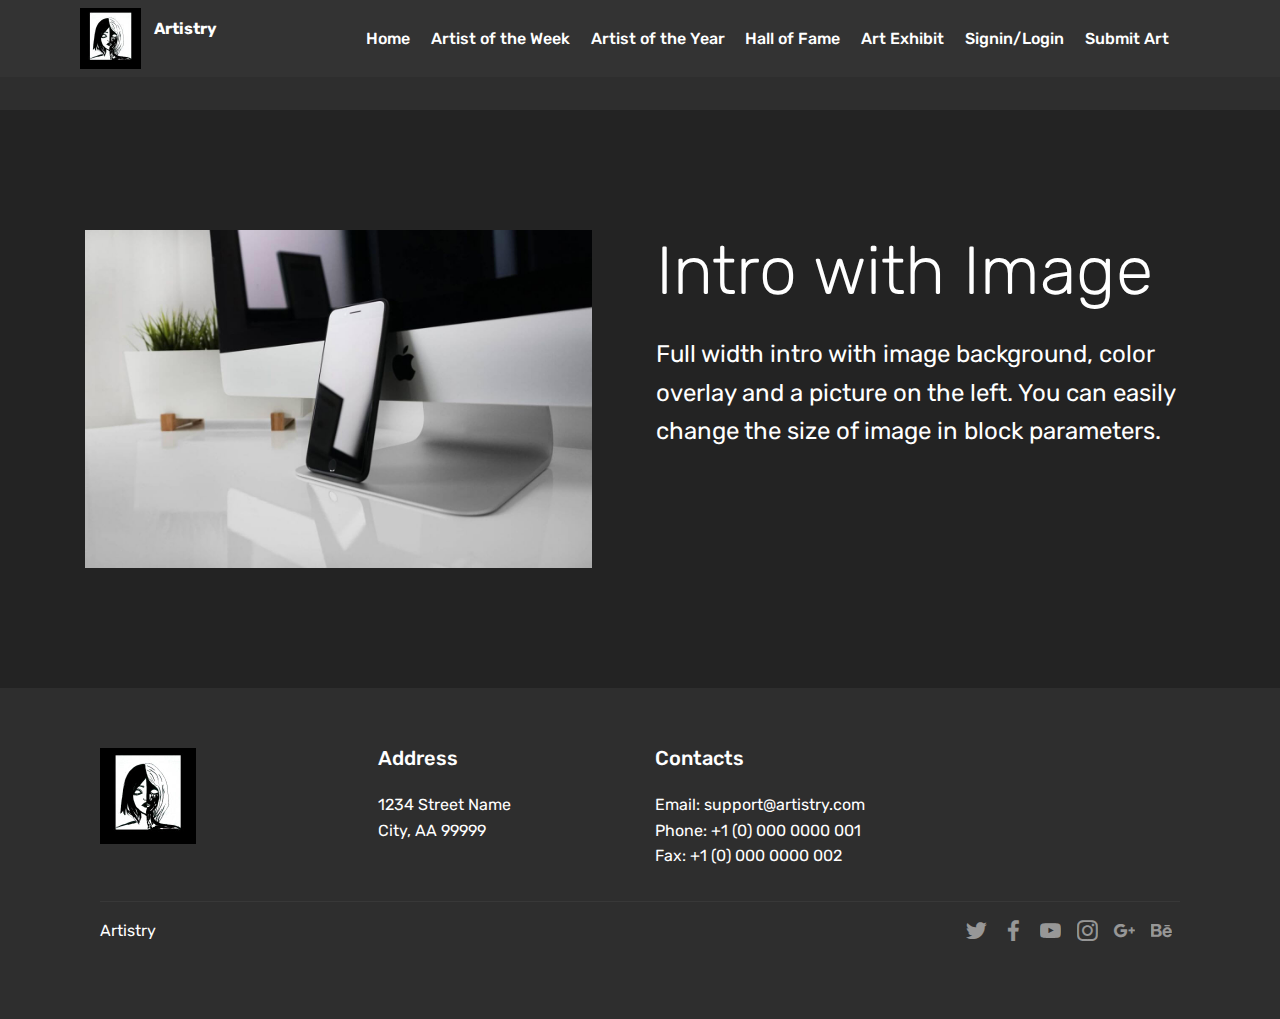
<file: polls/templates/page1.html>
<!DOCTYPE html>
<html >
<head>
  <!-- Site made with Mobirise Website Builder v4.8.1, https://mobirise.com -->
  <meta charset="UTF-8">
  <meta http-equiv="X-UA-Compatible" content="IE=edge">
  <meta name="generator" content="Mobirise v4.8.1, mobirise.com">
  <meta name="viewport" content="width=device-width, initial-scale=1, minimum-scale=1">
  <link rel="shortcut icon" href="/static/images/1530808480004-122x122.jpg" type="image/x-icon">
  <meta name="description" content="Web Page Builder Description">
  <title>Artist of the week</title>
  <link rel="stylesheet" href="/static/tether/tether.min.css">
  <link rel="stylesheet" href="/static/bootstrap/css/bootstrap.min.css">
  <link rel="stylesheet" href="/static/bootstrap/css/bootstrap-grid.min.css">
  <link rel="stylesheet" href="/static/bootstrap/css/bootstrap-reboot.min.css">
  <link rel="stylesheet" href="/static/dropdown/css/style.css">
  <link rel="stylesheet" href="/static/socicon/css/styles.css">
  <link rel="stylesheet" href="/static/theme/css/style.css">
  <link rel="stylesheet" href="/static/mobirise/css/mbr-additional.css" type="text/css">
  
  
  
</head>
<body>
  <section class="menu cid-qXARTCVBMu" once="menu" id="menu1-12">
        <%load static %>
    

    <nav class="navbar navbar-expand beta-menu navbar-dropdown align-items-center navbar-fixed-top navbar-toggleable-sm">
        <button class="navbar-toggler navbar-toggler-right" type="button" data-toggle="collapse" data-target="#navbarSupportedContent" aria-controls="navbarSupportedContent" aria-expanded="false" aria-label="Toggle navigation">
            <div class="hamburger">
                <span></span>
                <span></span>
                <span></span>
                <span></span>
            </div>
        </button>
        <div class="menu-logo">
            <div class="navbar-brand">
                <span class="navbar-logo">
                    <a href="https://mobirise.com">
                         <img src="/static/images/1530808480004-122x122.jpg" alt="Mobirise" title="" style="height: 3.8rem;">
                    </a>
                </span>
                <span class="navbar-caption-wrap"><a class="navbar-caption text-white display-4" href="https://mobirise.com">Artistry<br><br></a></span>
            </div>
        </div>
        <div class="collapse navbar-collapse" id="navbarSupportedContent">
            <ul class="navbar-nav nav-dropdown nav-right" data-app-modern-menu="true"><li class="nav-item">
                    <a class="nav-link link text-white display-4" href="https://mobirise.com">
                        </a>
                </li>
                <li class="nav-item"><a class="nav-link link text-white display-4" href="index.html">Home</a></li><li class="nav-item"><a class="nav-link link text-white display-4" href="page1.html">Artist of the Week</a></li><li class="nav-item"><a class="nav-link link text-white display-4" href="page2.html">Artist of the Year</a></li><li class="nav-item"><a class="nav-link link text-white display-4" href="page3.html">Hall of Fame</a></li><li class="nav-item"><a class="nav-link link text-white display-4" href="page4.html">Art Exhibit</a></li><li class="nav-item"><a class="nav-link link text-white display-4" href="page5.html">Signin/Login</a></li><li class="nav-item"><a class="nav-link link text-white display-4" href="page6.html">Submit Art</a></li><li class="nav-item"><a class="nav-link link text-white display-4" href="page5.html"><br><br></a></li></ul>
            
        </div>
    </nav>
</section>

<section class="engine"><a href="https://mobiri.se/j">website templates</a></section><section once="" class="cid-qXAyTEKaR1" id="footer6-b">

    

    

    <div class="container">
        <div class="media-container-row align-center mbr-white">
            <div class="col-12">
                <p class="mbr-text mb-0 mbr-fonts-style display-7">
                    © Copyright 2017 Mobirise - All Rights Reserved
                </p>
            </div>
        </div>
    </div>
</section>

<section class="header3 cid-qY9S8WoMG7" id="header3-1o">

    

    

    <div class="container">
        <div class="media-container-row">
            <div class="mbr-figure" style="width: 100%;">
                <img src="/static/images/01.jpg" alt="Mobirise">
            </div>

            <div class="media-content">
                <h1 class="mbr-section-title mbr-white pb-3 mbr-fonts-style display-1">
                    Intro with Image
                </h1>
                
                <div class="mbr-section-text mbr-white pb-3 ">
                    <p class="mbr-text mbr-fonts-style display-5">
                        Full width intro with image background, color overlay and a picture on the left. You can easily change the size of image in block parameters.
                    </p>
                </div>
                
            </div>
        </div>
    </div>

</section>

<section class="cid-qY9R1Pu7nB" id="footer1-1m">

    

    

    <div class="container">
        <div class="media-container-row content text-white">
            <div class="col-12 col-md-3">
                <div class="media-wrap">
                    <a href="https://mobirise.com/">
                        <img src="/static/images/1530808480004-192x192.jpg" alt="Mobirise" title="">
                    </a>
                </div>
            </div>
            <div class="col-12 col-md-3 mbr-fonts-style display-7">
                <h5 class="pb-3">
                    Address
                </h5>
                <p class="mbr-text">
                    1234 Street Name
                    <br>City, AA 99999
                </p>
            </div>
            <div class="col-12 col-md-3 mbr-fonts-style display-7">
                <h5 class="pb-3">
                    Contacts
                </h5>
                <p class="mbr-text">
                    Email: support@artistry.com
                    <br>Phone: +1 (0) 000 0000 001
                    <br>Fax: +1 (0) 000 0000 002
                </p>
            </div>
            <div class="col-12 col-md-3 mbr-fonts-style display-7">
                <h5 class="pb-3"></h5>
                <p class="mbr-text"></p>
            </div>
        </div>
        <div class="footer-lower">
            <div class="media-container-row">
                <div class="col-sm-12">
                    <hr>
                </div>
            </div>
            <div class="media-container-row mbr-white">
                <div class="col-sm-6 copyright">
                    <p class="mbr-text mbr-fonts-style display-7">Artistry</p>
                </div>
                <div class="col-md-6">
                    <div class="social-list align-right">
                        <div class="soc-item">
                            <a href="https://twitter.com/mobirise" target="_blank">
                                <span class="socicon-twitter socicon mbr-iconfont mbr-iconfont-social"></span>
                            </a>
                        </div>
                        <div class="soc-item">
                            <a href="https://www.facebook.com/pages/Mobirise/1616226671953247" target="_blank">
                                <span class="socicon-facebook socicon mbr-iconfont mbr-iconfont-social"></span>
                            </a>
                        </div>
                        <div class="soc-item">
                            <a href="https://www.youtube.com/c/mobirise" target="_blank">
                                <span class="socicon-youtube socicon mbr-iconfont mbr-iconfont-social"></span>
                            </a>
                        </div>
                        <div class="soc-item">
                            <a href="https://instagram.com/mobirise" target="_blank">
                                <span class="socicon-instagram socicon mbr-iconfont mbr-iconfont-social"></span>
                            </a>
                        </div>
                        <div class="soc-item">
                            <a href="https://plus.google.com/u/0/+Mobirise" target="_blank">
                                <span class="socicon-googleplus socicon mbr-iconfont mbr-iconfont-social"></span>
                            </a>
                        </div>
                        <div class="soc-item">
                            <a href="https://www.behance.net/Mobirise" target="_blank">
                                <span class="socicon-behance socicon mbr-iconfont mbr-iconfont-social"></span>
                            </a>
                        </div>
                    </div>
                </div>
            </div>
        </div>
    </div>
</section>


  <script src="/static/web/assets/jquery/jquery.min.js"></script>
  <script src="/static/popper/popper.min.js"></script>
  <script src="/static/tether/tether.min.js"></script>
  <script src="/static/bootstrap/js/bootstrap.min.js"></script>
  <script src="/static/smoothscroll/smooth-scroll.js"></script>
  <script src="/static/dropdown/js/script.min.js"></script>
  <script src="/static/touchswipe/jquery.touch-swipe.min.js"></script>
  <script src="/static/theme/js/script.js"></script>
  
  
</body>
</html>
</file>
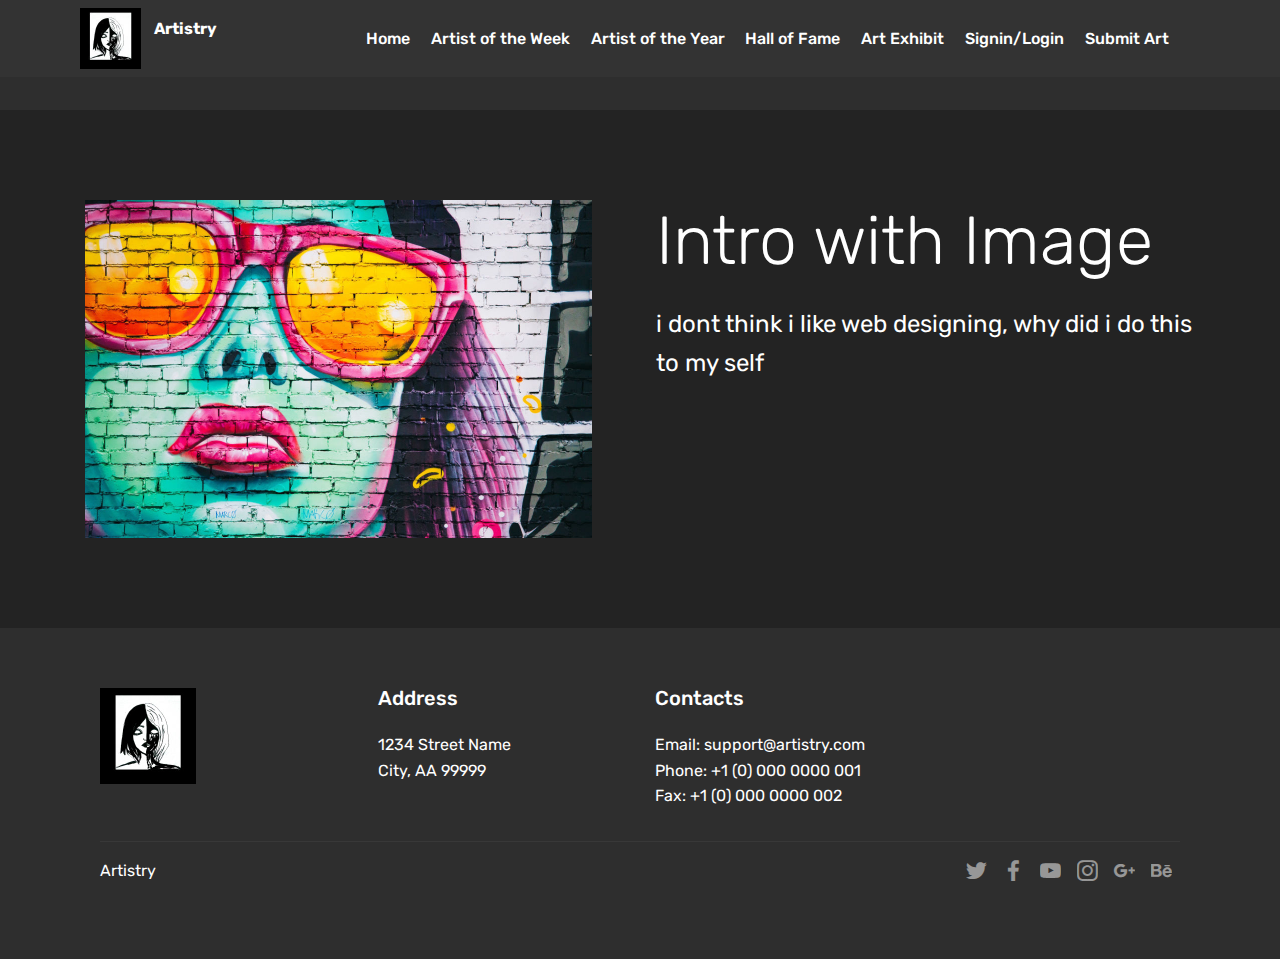
<file: polls/templates/page2.html>
<!DOCTYPE html>
<html >
<head>
  <!-- Site made with Mobirise Website Builder v4.8.1, https://mobirise.com -->
  <meta charset="UTF-8">
  <meta http-equiv="X-UA-Compatible" content="IE=edge">
  <meta name="generator" content="Mobirise v4.8.1, mobirise.com">
  <meta name="viewport" content="width=device-width, initial-scale=1, minimum-scale=1">
  <link rel="shortcut icon" href="/static/images/1530808480004-122x122.jpg" type="image/x-icon">
  <meta name="description" content="Web Site Maker Description">
  <title>Artist of the year</title>
  <link rel="stylesheet" href="/static/tether/tether.min.css">
  <link rel="stylesheet" href="/static/bootstrap/css/bootstrap.min.css">
  <link rel="stylesheet" href="/static/bootstrap/css/bootstrap-grid.min.css">
  <link rel="stylesheet" href="/static/bootstrap/css/bootstrap-reboot.min.css">
  <link rel="stylesheet" href="/static/dropdown/css/style.css">
  <link rel="stylesheet" href="/static/socicon/css/styles.css">
  <link rel="stylesheet" href="/static/theme/css/style.css">
  <link rel="stylesheet" href="/static/mobirise/css/mbr-additional.css" type="text/css">
  
  
  
</head>
<body>
  <section class="menu cid-qXARXf5PW3" once="menu" id="menu1-13">

    
        <%load static %>
    <nav class="navbar navbar-expand beta-menu navbar-dropdown align-items-center navbar-fixed-top navbar-toggleable-sm">
        <button class="navbar-toggler navbar-toggler-right" type="button" data-toggle="collapse" data-target="#navbarSupportedContent" aria-controls="navbarSupportedContent" aria-expanded="false" aria-label="Toggle navigation">
            <div class="hamburger">
                <span></span>
                <span></span>
                <span></span>
                <span></span>
            </div>
        </button>
        <div class="menu-logo">
            <div class="navbar-brand">
                <span class="navbar-logo">
                    <a href="https://mobirise.com">
                         <img src="/static/images/1530808480004-122x122.jpg" alt="Mobirise" title="" style="height: 3.8rem;">
                    </a>
                </span>
                <span class="navbar-caption-wrap"><a class="navbar-caption text-white display-4" href="https://mobirise.com">Artistry<br><br></a></span>
            </div>
        </div>
        <div class="collapse navbar-collapse" id="navbarSupportedContent">
            <ul class="navbar-nav nav-dropdown nav-right" data-app-modern-menu="true"><li class="nav-item">
                    <a class="nav-link link text-white display-4" href="https://mobirise.com">
                        </a>
                </li>
                <li class="nav-item"><a class="nav-link link text-white display-4" href="index.html">Home</a></li><li class="nav-item"><a class="nav-link link text-white display-4" href="page1.html">Artist of the Week</a></li><li class="nav-item"><a class="nav-link link text-white display-4" href="page2.html">Artist of the Year</a></li><li class="nav-item"><a class="nav-link link text-white display-4" href="page3.html">Hall of Fame</a></li><li class="nav-item"><a class="nav-link link text-white display-4" href="page4.html">Art Exhibit</a></li><li class="nav-item"><a class="nav-link link text-white display-4" href="page5.html">Signin/Login</a></li><li class="nav-item"><a class="nav-link link text-white display-4" href="page6.html">Submit Art</a></li><li class="nav-item"><a class="nav-link link text-white display-4" href="page5.html"><br><br></a></li></ul>
            
        </div>
    </nav>
</section>

<section class="engine"><a href="https://mobiri.se/f">simple web maker</a></section><section once="" class="cid-qXAyTEKaR1" id="footer6-e">

    

    

    <div class="container">
        <div class="media-container-row align-center mbr-white">
            <div class="col-12">
                <p class="mbr-text mb-0 mbr-fonts-style display-7">
                    © Copyright 2017 Mobirise - All Rights Reserved
                </p>
            </div>
        </div>
    </div>
</section>

<section class="header3 cid-qXYfHNRlvm" id="header3-18">

    

    

    <div class="container">
        <div class="media-container-row">
            <div class="mbr-figure" style="width: 100%;">
                <img src="/static/images/mbr-1-1014x676.jpg" alt="Mobirise" title="">
            </div>

            <div class="media-content">
                <h1 class="mbr-section-title mbr-white pb-3 mbr-fonts-style display-1">
                    Intro with Image
                </h1>
                
                <div class="mbr-section-text mbr-white pb-3 ">
                    <p class="mbr-text mbr-fonts-style display-5">
                        i dont think i like web designing, why did i do this to my self</p>
                </div>
                
            </div>
        </div>
    </div>

</section>

<section class="cid-qY9QVZentA" id="footer1-1l">

    

    

    <div class="container">
        <div class="media-container-row content text-white">
            <div class="col-12 col-md-3">
                <div class="media-wrap">
                    <a href="https://mobirise.com/">
                        <img src="/static/images/1530808480004-192x192.jpg" alt="Mobirise" title="">
                    </a>
                </div>
            </div>
            <div class="col-12 col-md-3 mbr-fonts-style display-7">
                <h5 class="pb-3">
                    Address
                </h5>
                <p class="mbr-text">
                    1234 Street Name
                    <br>City, AA 99999
                </p>
            </div>
            <div class="col-12 col-md-3 mbr-fonts-style display-7">
                <h5 class="pb-3">
                    Contacts
                </h5>
                <p class="mbr-text">
                    Email: support@artistry.com
                    <br>Phone: +1 (0) 000 0000 001
                    <br>Fax: +1 (0) 000 0000 002
                </p>
            </div>
            <div class="col-12 col-md-3 mbr-fonts-style display-7">
                <h5 class="pb-3"></h5>
                <p class="mbr-text"></p>
            </div>
        </div>
        <div class="footer-lower">
            <div class="media-container-row">
                <div class="col-sm-12">
                    <hr>
                </div>
            </div>
            <div class="media-container-row mbr-white">
                <div class="col-sm-6 copyright">
                    <p class="mbr-text mbr-fonts-style display-7">Artistry</p>
                </div>
                <div class="col-md-6">
                    <div class="social-list align-right">
                        <div class="soc-item">
                            <a href="https://twitter.com/mobirise" target="_blank">
                                <span class="socicon-twitter socicon mbr-iconfont mbr-iconfont-social"></span>
                            </a>
                        </div>
                        <div class="soc-item">
                            <a href="https://www.facebook.com/pages/Mobirise/1616226671953247" target="_blank">
                                <span class="socicon-facebook socicon mbr-iconfont mbr-iconfont-social"></span>
                            </a>
                        </div>
                        <div class="soc-item">
                            <a href="https://www.youtube.com/c/mobirise" target="_blank">
                                <span class="socicon-youtube socicon mbr-iconfont mbr-iconfont-social"></span>
                            </a>
                        </div>
                        <div class="soc-item">
                            <a href="https://instagram.com/mobirise" target="_blank">
                                <span class="socicon-instagram socicon mbr-iconfont mbr-iconfont-social"></span>
                            </a>
                        </div>
                        <div class="soc-item">
                            <a href="https://plus.google.com/u/0/+Mobirise" target="_blank">
                                <span class="socicon-googleplus socicon mbr-iconfont mbr-iconfont-social"></span>
                            </a>
                        </div>
                        <div class="soc-item">
                            <a href="https://www.behance.net/Mobirise" target="_blank">
                                <span class="socicon-behance socicon mbr-iconfont mbr-iconfont-social"></span>
                            </a>
                        </div>
                    </div>
                </div>
            </div>
        </div>
    </div>
</section>


  <script src="/static/web/assets/jquery/jquery.min.js"></script>
  <script src="/static/popper/popper.min.js"></script>
  <script src="/static/tether/tether.min.js"></script>
  <script src="/static/bootstrap/js/bootstrap.min.js"></script>
  <script src="/static/smoothscroll/smooth-scroll.js"></script>
  <script src="/static/dropdown/js/script.min.js"></script>
  <script src="/static/touchswipe/jquery.touch-swipe.min.js"></script>
  <script src="/static/theme/js/script.js"></script>
  
  
</body>
</html>
</file>
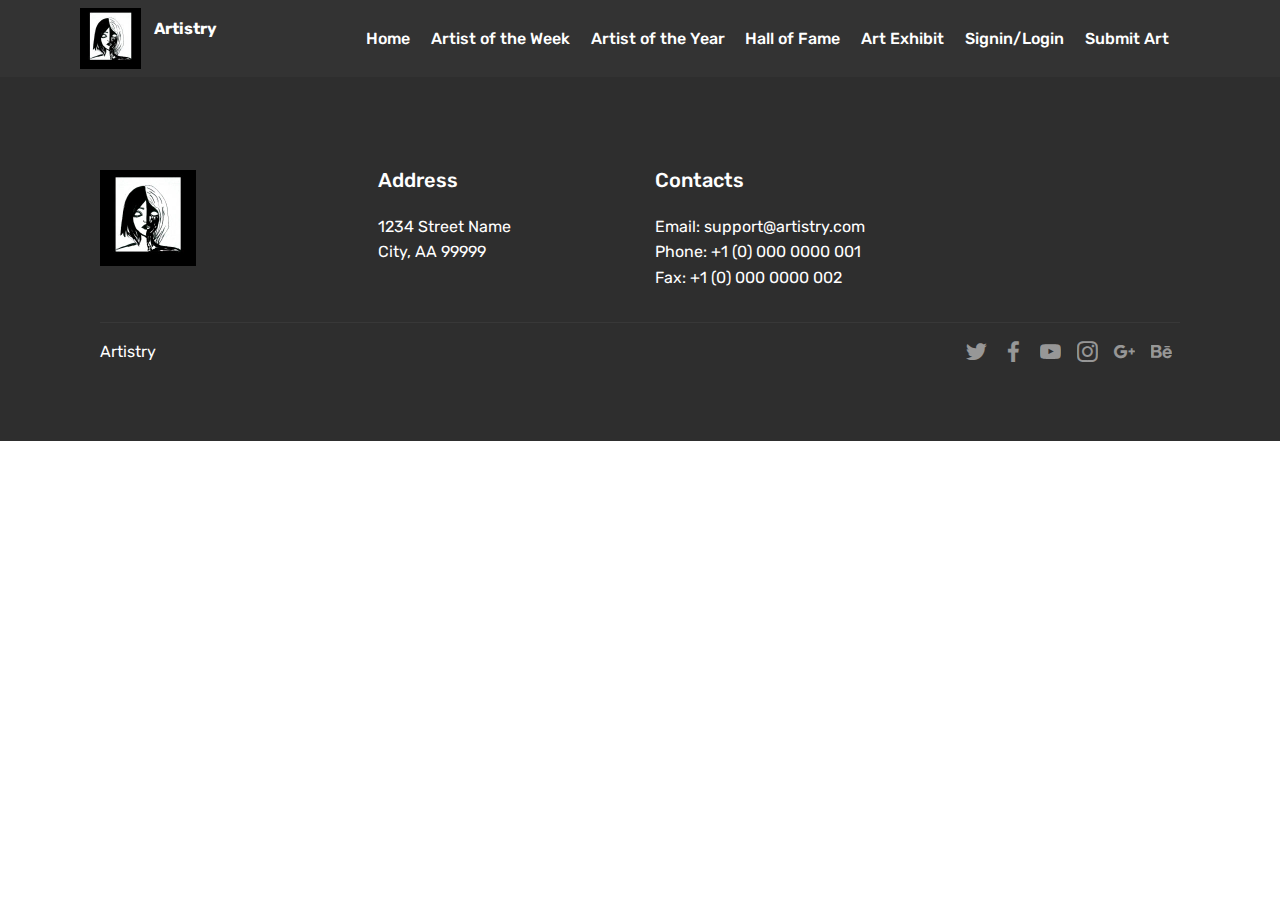
<file: polls/templates/page3.html>
<!DOCTYPE html>
<html >
<head>
  <!-- Site made with Mobirise Website Builder v4.8.1, https://mobirise.com -->
  <meta charset="UTF-8">
  <meta http-equiv="X-UA-Compatible" content="IE=edge">
  <meta name="generator" content="Mobirise v4.8.1, mobirise.com">
  <meta name="viewport" content="width=device-width, initial-scale=1, minimum-scale=1">
  <link rel="shortcut icon" href="/static/images/1530808480004-122x122.jpg" type="image/x-icon">
  <meta name="description" content="Website Generator Description">
  <title>Hall of fame</title>
  <link rel="stylesheet" href="/static/tether/tether.min.css">
  <link rel="stylesheet" href="/static/bootstrap/css/bootstrap.min.css">
  <link rel="stylesheet" href="/static/bootstrap/css/bootstrap-grid.min.css">
  <link rel="stylesheet" href="/static/bootstrap/css/bootstrap-reboot.min.css">
  <link rel="stylesheet" href="/static/dropdown/css/style.css">
  <link rel="stylesheet" href="/static/socicon/css/styles.css">
  <link rel="stylesheet" href="/static/theme/css/style.css">
  <link rel="stylesheet" href="/static/mobirise/css/mbr-additional.css" type="text/css">
  
  
  
</head>
<body>
  <section class="menu cid-qXAS1S9xiG" once="menu" id="menu1-14">

        <%load static %>

    <nav class="navbar navbar-expand beta-menu navbar-dropdown align-items-center navbar-fixed-top navbar-toggleable-sm">
        <button class="navbar-toggler navbar-toggler-right" type="button" data-toggle="collapse" data-target="#navbarSupportedContent" aria-controls="navbarSupportedContent" aria-expanded="false" aria-label="Toggle navigation">
            <div class="hamburger">
                <span></span>
                <span></span>
                <span></span>
                <span></span>
            </div>
        </button>
        <div class="menu-logo">
            <div class="navbar-brand">
                <span class="navbar-logo">
                    <a href="https://mobirise.com">
                         <img src="/static/images/1530808480004-122x122.jpg" alt="Mobirise" title="" style="height: 3.8rem;">
                    </a>
                </span>
                <span class="navbar-caption-wrap"><a class="navbar-caption text-white display-4" href="https://mobirise.com">Artistry<br><br></a></span>
            </div>
        </div>
        <div class="collapse navbar-collapse" id="navbarSupportedContent">
            <ul class="navbar-nav nav-dropdown nav-right" data-app-modern-menu="true"><li class="nav-item">
                    <a class="nav-link link text-white display-4" href="https://mobirise.com">
                        </a>
                </li>
                <li class="nav-item"><a class="nav-link link text-white display-4" href="index.html">Home</a></li><li class="nav-item"><a class="nav-link link text-white display-4" href="page1.html">Artist of the Week</a></li><li class="nav-item"><a class="nav-link link text-white display-4" href="page2.html">Artist of the Year</a></li><li class="nav-item"><a class="nav-link link text-white display-4" href="page3.html">Hall of Fame</a></li><li class="nav-item"><a class="nav-link link text-white display-4" href="page4.html">Art Exhibit</a></li><li class="nav-item"><a class="nav-link link text-white display-4" href="page5.html">Signin/Login</a></li><li class="nav-item"><a class="nav-link link text-white display-4" href="page6.html">Submit Art</a></li><li class="nav-item"><a class="nav-link link text-white display-4" href="page5.html"><br><br></a></li></ul>
            
        </div>
    </nav>
</section>

<section class="engine"><a href="https://mobiri.se/t">free amp templates</a></section><section once="" class="cid-qXAyTEKaR1" id="footer6-h">

    

    

    <div class="container">
        <div class="media-container-row align-center mbr-white">
            <div class="col-12">
                <p class="mbr-text mb-0 mbr-fonts-style display-7">
                    © Copyright 2017 Mobirise - All Rights Reserved
                </p>
            </div>
        </div>
    </div>
</section>

<section class="cid-qY9QSqYYSq" id="footer1-1k">

    

    

    <div class="container">
        <div class="media-container-row content text-white">
            <div class="col-12 col-md-3">
                <div class="media-wrap">
                    <a href="https://mobirise.com/">
                        <img src="/static/images/1530808480004-192x192.jpg" alt="Mobirise" title="">
                    </a>
                </div>
            </div>
            <div class="col-12 col-md-3 mbr-fonts-style display-7">
                <h5 class="pb-3">
                    Address
                </h5>
                <p class="mbr-text">
                    1234 Street Name
                    <br>City, AA 99999
                </p>
            </div>
            <div class="col-12 col-md-3 mbr-fonts-style display-7">
                <h5 class="pb-3">
                    Contacts
                </h5>
                <p class="mbr-text">
                    Email: support@artistry.com
                    <br>Phone: +1 (0) 000 0000 001
                    <br>Fax: +1 (0) 000 0000 002
                </p>
            </div>
            <div class="col-12 col-md-3 mbr-fonts-style display-7">
                <h5 class="pb-3"></h5>
                <p class="mbr-text"></p>
            </div>
        </div>
        <div class="footer-lower">
            <div class="media-container-row">
                <div class="col-sm-12">
                    <hr>
                </div>
            </div>
            <div class="media-container-row mbr-white">
                <div class="col-sm-6 copyright">
                    <p class="mbr-text mbr-fonts-style display-7">Artistry</p>
                </div>
                <div class="col-md-6">
                    <div class="social-list align-right">
                        <div class="soc-item">
                            <a href="https://twitter.com/mobirise" target="_blank">
                                <span class="socicon-twitter socicon mbr-iconfont mbr-iconfont-social"></span>
                            </a>
                        </div>
                        <div class="soc-item">
                            <a href="https://www.facebook.com/pages/Mobirise/1616226671953247" target="_blank">
                                <span class="socicon-facebook socicon mbr-iconfont mbr-iconfont-social"></span>
                            </a>
                        </div>
                        <div class="soc-item">
                            <a href="https://www.youtube.com/c/mobirise" target="_blank">
                                <span class="socicon-youtube socicon mbr-iconfont mbr-iconfont-social"></span>
                            </a>
                        </div>
                        <div class="soc-item">
                            <a href="https://instagram.com/mobirise" target="_blank">
                                <span class="socicon-instagram socicon mbr-iconfont mbr-iconfont-social"></span>
                            </a>
                        </div>
                        <div class="soc-item">
                            <a href="https://plus.google.com/u/0/+Mobirise" target="_blank">
                                <span class="socicon-googleplus socicon mbr-iconfont mbr-iconfont-social"></span>
                            </a>
                        </div>
                        <div class="soc-item">
                            <a href="https://www.behance.net/Mobirise" target="_blank">
                                <span class="socicon-behance socicon mbr-iconfont mbr-iconfont-social"></span>
                            </a>
                        </div>
                    </div>
                </div>
            </div>
        </div>
    </div>
</section>


  <script src="/static/web/assets/jquery/jquery.min.js"></script>
  <script src="/static/popper/popper.min.js"></script>
  <script src="/static/tether/tether.min.js"></script>
  <script src="/static/bootstrap/js/bootstrap.min.js"></script>
  <script src="/static/smoothscroll/smooth-scroll.js"></script>
  <script src="/static/dropdown/js/script.min.js"></script>
  <script src="/static/touchswipe/jquery.touch-swipe.min.js"></script>
  <script src="/static/theme/js/script.js"></script>
  
  
</body>
</html>
</file>
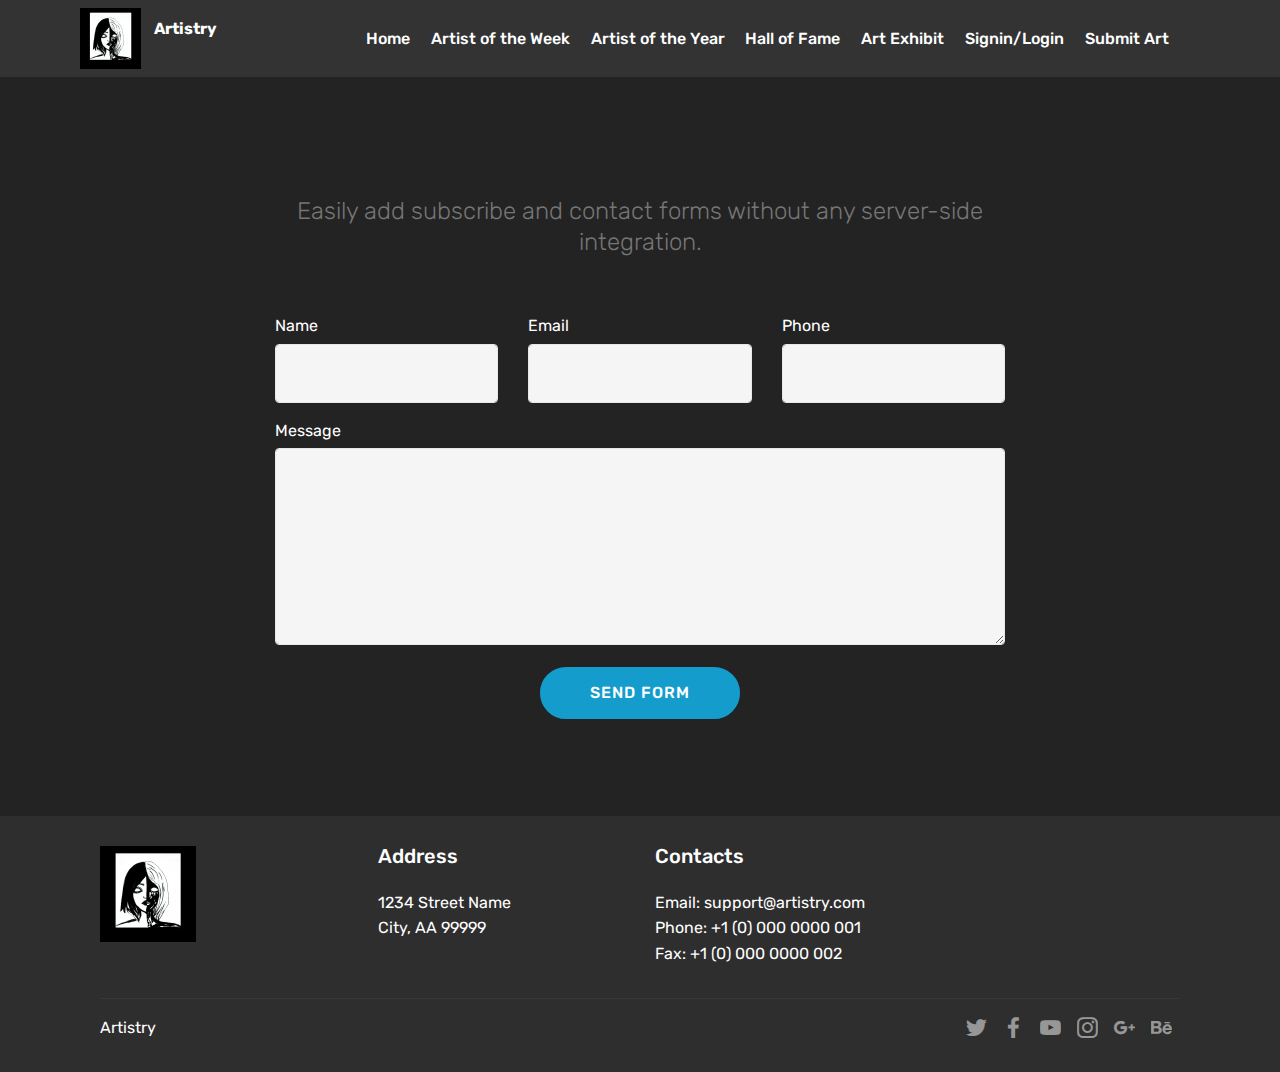
<file: polls/templates/page5.html>
<!DOCTYPE html>
<html >
<head>
  <!-- Site made with Mobirise Website Builder v4.8.1, https://mobirise.com -->
  <meta charset="UTF-8">
  <meta http-equiv="X-UA-Compatible" content="IE=edge">
  <meta name="generator" content="Mobirise v4.8.1, mobirise.com">
  <meta name="viewport" content="width=device-width, initial-scale=1, minimum-scale=1">
  <link rel="shortcut icon" href="/static/images/1530808480004-122x122.jpg" type="image/x-icon">
  <meta name="description" content="Website Builder Description">
  <title>Login</title>
  <link rel="stylesheet" href="/static/tether/tether.min.css">
  <link rel="stylesheet" href="/static/bootstrap/css/bootstrap.min.css">
  <link rel="stylesheet" href="/static/bootstrap/css/bootstrap-grid.min.css">
  <link rel="stylesheet" href="/static/bootstrap/css/bootstrap-reboot.min.css">
  <link rel="stylesheet" href="/static/dropdown/css/style.css">
  <link rel="stylesheet" href="/static/socicon/css/styles.css">
  <link rel="stylesheet" href="/static/theme/css/style.css">
  <link rel="stylesheet" href="/static/mobirise/css/mbr-additional.css" type="text/css">
  
  
  
</head>
<body>
  <section class="menu cid-qXAMmqWoTG" once="menu" id="menu1-x">
        <%load static %>
    

    <nav class="navbar navbar-expand beta-menu navbar-dropdown align-items-center navbar-fixed-top navbar-toggleable-sm">
        <button class="navbar-toggler navbar-toggler-right" type="button" data-toggle="collapse" data-target="#navbarSupportedContent" aria-controls="navbarSupportedContent" aria-expanded="false" aria-label="Toggle navigation">
            <div class="hamburger">
                <span></span>
                <span></span>
                <span></span>
                <span></span>
            </div>
        </button>
        <div class="menu-logo">
            <div class="navbar-brand">
                <span class="navbar-logo">
                    <a href="https://mobirise.com">
                         <img src="/static/images/1530808480004-122x122.jpg" alt="Mobirise" title="" style="height: 3.8rem;">
                    </a>
                </span>
                <span class="navbar-caption-wrap"><a class="navbar-caption text-white display-4" href="https://mobirise.com">Artistry<br><br></a></span>
            </div>
        </div>
        <div class="collapse navbar-collapse" id="navbarSupportedContent">
            <ul class="navbar-nav nav-dropdown nav-right" data-app-modern-menu="true"><li class="nav-item">
                    <a class="nav-link link text-white display-4" href="https://mobirise.com">
                        </a>
                </li>
                <li class="nav-item"><a class="nav-link link text-white display-4" href="index.html">Home</a></li><li class="nav-item"><a class="nav-link link text-white display-4" href="page1.html">Artist of the Week</a></li><li class="nav-item"><a class="nav-link link text-white display-4" href="page2.html">Artist of the Year</a></li><li class="nav-item"><a class="nav-link link text-white display-4" href="page3.html">Hall of Fame</a></li><li class="nav-item"><a class="nav-link link text-white display-4" href="page4.html">Art Exhibit</a></li><li class="nav-item"><a class="nav-link link text-white display-4" href="page5.html">Signin/Login</a></li><li class="nav-item"><a class="nav-link link text-white display-4" href="page6.html">Submit Art</a></li><li class="nav-item"><a class="nav-link link text-white display-4" href="page5.html"><br><br></a></li></ul>
            
        </div>
    </nav>
</section>

<section class="engine"><a href="https://mobiri.se/z">best free html templates</a></section><section class="mbr-section form1 cid-qXAO1F8E9v" id="form1-y">

    

    
    <div class="container">
        <div class="row justify-content-center">
            <div class="title col-12 col-lg-8">
                <h2 class="mbr-section-title align-center pb-3 mbr-fonts-style display-2">
                    CONTACT FORM
                </h2>
                <h3 class="mbr-section-subtitle align-center mbr-light pb-3 mbr-fonts-style display-5">
                    Easily add subscribe and contact forms without any server-side integration.
                </h3>
            </div>
        </div>
    </div>
    <div class="container">
        <div class="row justify-content-center">
            <div class="media-container-column col-lg-8" data-form-type="formoid">
                    <div data-form-alert="" hidden="">Thanks for filling out the form!</div>
            
                    <form class="mbr-form" action="https://mobirise.com/" method="post" data-form-title="Mobirise Form"><input type="hidden" name="email" data-form-email="true" value="3MZd1Cfg5m+zPDhLDEAerg3u6lx26Qlb+B0fykAoT64onGJeP0dySn9K0ZT/mQfQKbvnoM/5sWdPkgm5WVRX7kwpvWhCKIzJIuokwKkQvRNNx6cUqydEadXTFOPOnGwN" data-form-field="Email">
                        <div class="row row-sm-offset">
                            <div class="col-md-4 multi-horizontal" data-for="name">
                                <div class="form-group">
                                    <label class="form-control-label mbr-fonts-style display-7" for="name-form1-y">Name</label>
                                    <input type="text" class="form-control" name="name" data-form-field="Name" required="" id="name-form1-y">
                                </div>
                            </div>
                            <div class="col-md-4 multi-horizontal" data-for="email">
                                <div class="form-group">
                                    <label class="form-control-label mbr-fonts-style display-7" for="email-form1-y">Email</label>
                                    <input type="email" class="form-control" name="email" data-form-field="Email" required="" id="email-form1-y">
                                </div>
                            </div>
                            <div class="col-md-4 multi-horizontal" data-for="phone">
                                <div class="form-group">
                                    <label class="form-control-label mbr-fonts-style display-7" for="phone-form1-y">Phone</label>
                                    <input type="tel" class="form-control" name="phone" data-form-field="Phone" id="phone-form1-y">
                                </div>
                            </div>
                        </div>
                        <div class="form-group" data-for="message">
                            <label class="form-control-label mbr-fonts-style display-7" for="message-form1-y">Message</label>
                            <textarea type="text" class="form-control" name="message" rows="7" data-form-field="Message" id="message-form1-y"></textarea>
                        </div>
            
                        <span class="input-group-btn">
                            <button href="" type="submit" class="btn btn-primary btn-form display-4">SEND FORM</button>
                        </span>
                    </form>
            </div>
        </div>
    </div>
</section>

<section class="cid-qY9QAebZHA" id="footer1-1i">

    

    

    <div class="container">
        <div class="media-container-row content text-white">
            <div class="col-12 col-md-3">
                <div class="media-wrap">
                    <a href="https://mobirise.com/">
                        <img src="/static/images/1530808480004-192x192.jpg" alt="Mobirise" title="">
                    </a>
                </div>
            </div>
            <div class="col-12 col-md-3 mbr-fonts-style display-7">
                <h5 class="pb-3">
                    Address
                </h5>
                <p class="mbr-text">
                    1234 Street Name
                    <br>City, AA 99999
                </p>
            </div>
            <div class="col-12 col-md-3 mbr-fonts-style display-7">
                <h5 class="pb-3">
                    Contacts
                </h5>
                <p class="mbr-text">
                    Email: support@artistry.com
                    <br>Phone: +1 (0) 000 0000 001
                    <br>Fax: +1 (0) 000 0000 002
                </p>
            </div>
            <div class="col-12 col-md-3 mbr-fonts-style display-7">
                <h5 class="pb-3"></h5>
                <p class="mbr-text"></p>
            </div>
        </div>
        <div class="footer-lower">
            <div class="media-container-row">
                <div class="col-sm-12">
                    <hr>
                </div>
            </div>
            <div class="media-container-row mbr-white">
                <div class="col-sm-6 copyright">
                    <p class="mbr-text mbr-fonts-style display-7">Artistry</p>
                </div>
                <div class="col-md-6">
                    <div class="social-list align-right">
                        <div class="soc-item">
                            <a href="https://twitter.com/mobirise" target="_blank">
                                <span class="socicon-twitter socicon mbr-iconfont mbr-iconfont-social"></span>
                            </a>
                        </div>
                        <div class="soc-item">
                            <a href="https://www.facebook.com/pages/Mobirise/1616226671953247" target="_blank">
                                <span class="socicon-facebook socicon mbr-iconfont mbr-iconfont-social"></span>
                            </a>
                        </div>
                        <div class="soc-item">
                            <a href="https://www.youtube.com/c/mobirise" target="_blank">
                                <span class="socicon-youtube socicon mbr-iconfont mbr-iconfont-social"></span>
                            </a>
                        </div>
                        <div class="soc-item">
                            <a href="https://instagram.com/mobirise" target="_blank">
                                <span class="socicon-instagram socicon mbr-iconfont mbr-iconfont-social"></span>
                            </a>
                        </div>
                        <div class="soc-item">
                            <a href="https://plus.google.com/u/0/+Mobirise" target="_blank">
                                <span class="socicon-googleplus socicon mbr-iconfont mbr-iconfont-social"></span>
                            </a>
                        </div>
                        <div class="soc-item">
                            <a href="https://www.behance.net/Mobirise" target="_blank">
                                <span class="socicon-behance socicon mbr-iconfont mbr-iconfont-social"></span>
                            </a>
                        </div>
                    </div>
                </div>
            </div>
        </div>
    </div>
</section>


  <script src="/static/web/assets/jquery/jquery.min.js"></script>
  <script src="/static/popper/popper.min.js"></script>
  <script src="/static/tether/tether.min.js"></script>
  <script src="/static/bootstrap/js/bootstrap.min.js"></script>
  <script src="/static/smoothscroll/smooth-scroll.js"></script>
  <script src="/static/dropdown/js/script.min.js"></script>
  <script src="/static/touchswipe/jquery.touch-swipe.min.js"></script>
  <script src="/static/theme/js/script.js"></script>
  <script src="/static/formoid/formoid.min.js"></script>
  
  
</body>
</html>
</file>
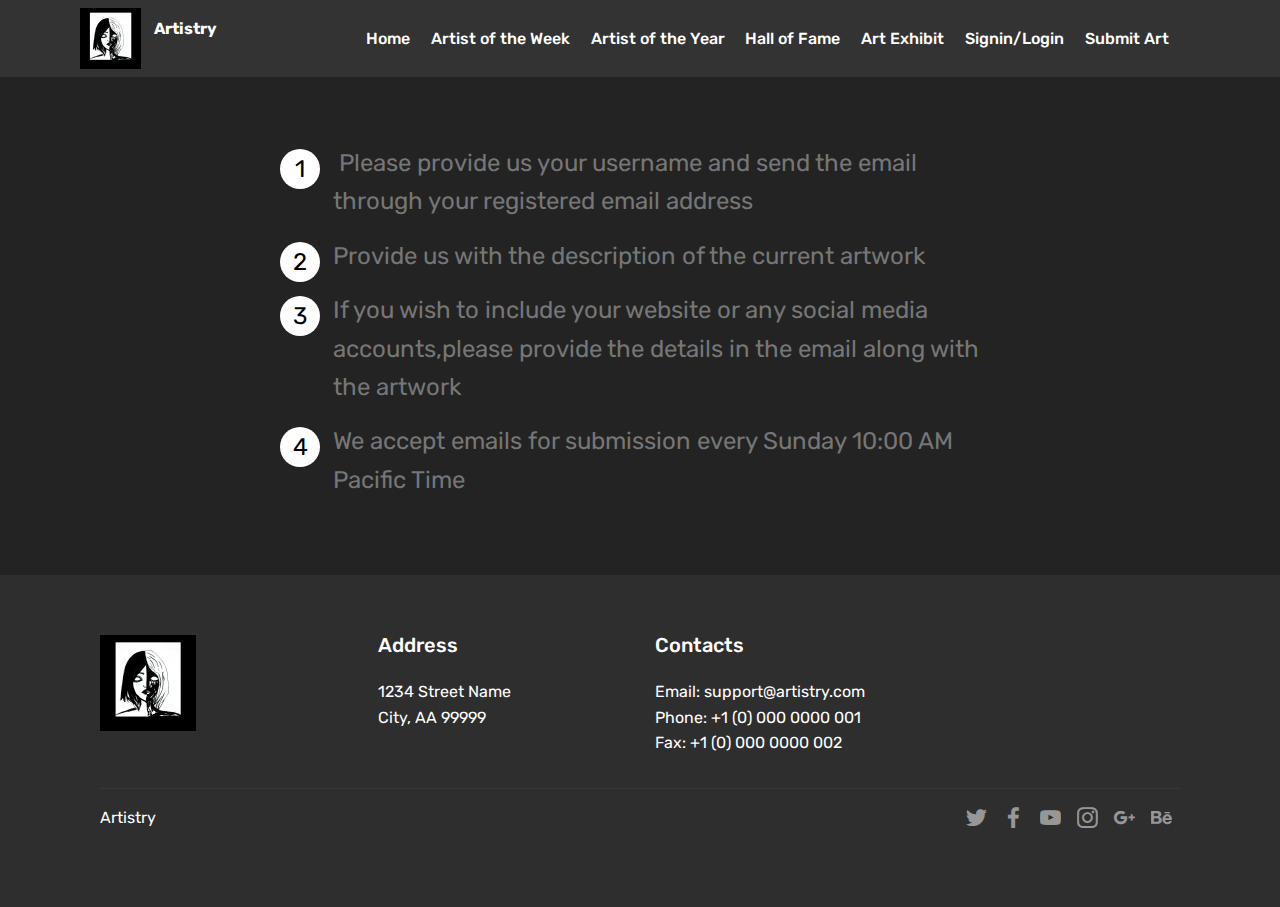
<file: polls/templates/page6.html>
<!DOCTYPE html>
<html >
<head>
  <!-- Site made with Mobirise Website Builder v4.8.1, https://mobirise.com -->
  <meta charset="UTF-8">
  <meta http-equiv="X-UA-Compatible" content="IE=edge">
  <meta name="generator" content="Mobirise v4.8.1, mobirise.com">
  <meta name="viewport" content="width=device-width, initial-scale=1, minimum-scale=1">
  <link rel="shortcut icon" href="/static/images/1530808480004-122x122.jpg" type="image/x-icon">
  <meta name="description" content="Web Creator Description">
  <title>Submit Artwork</title>
  <link rel="stylesheet" href="/static/tether/tether.min.css">
  <link rel="stylesheet" href="/static/bootstrap/css/bootstrap.min.css">
  <link rel="stylesheet" href="/static/bootstrap/css/bootstrap-grid.min.css">
  <link rel="stylesheet" href="/static/bootstrap/css/bootstrap-reboot.min.css">
  <link rel="stylesheet" href="/static/dropdown/css/style.css">
  <link rel="stylesheet" href="/static/socicon/css/styles.css">
  <link rel="stylesheet" href="/static/theme/css/style.css">
  <link rel="stylesheet" href="/static/mobirise/css/mbr-additional.css" type="text/css">
  
  
  
</head>
<body>
  <section class="menu cid-qXAQCqFlrW" once="menu" id="menu1-17">

    
        <%load static %>
    <nav class="navbar navbar-expand beta-menu navbar-dropdown align-items-center navbar-fixed-top navbar-toggleable-sm">
        <button class="navbar-toggler navbar-toggler-right" type="button" data-toggle="collapse" data-target="#navbarSupportedContent" aria-controls="navbarSupportedContent" aria-expanded="false" aria-label="Toggle navigation">
            <div class="hamburger">
                <span></span>
                <span></span>
                <span></span>
                <span></span>
            </div>
        </button>
        <div class="menu-logo">
            <div class="navbar-brand">
                <span class="navbar-logo">
                    <a href="https://mobirise.com">
                         <img src="/static/images/1530808480004-122x122.jpg" alt="Mobirise" title="" style="height: 3.8rem;">
                    </a>
                </span>
                <span class="navbar-caption-wrap"><a class="navbar-caption text-white display-4" href="https://mobirise.com">Artistry<br><br></a></span>
            </div>
        </div>
        <div class="collapse navbar-collapse" id="navbarSupportedContent">
            <ul class="navbar-nav nav-dropdown nav-right" data-app-modern-menu="true"><li class="nav-item">
                    <a class="nav-link link text-white display-4" href="https://mobirise.com">
                        </a>
                </li>
                <li class="nav-item"><a class="nav-link link text-white display-4" href="index.html">Home</a></li><li class="nav-item"><a class="nav-link link text-white display-4" href="page1.html">Artist of the Week</a></li><li class="nav-item"><a class="nav-link link text-white display-4" href="page2.html">Artist of the Year</a></li><li class="nav-item"><a class="nav-link link text-white display-4" href="page3.html">Hall of Fame</a></li><li class="nav-item"><a class="nav-link link text-white display-4" href="page4.html">Art Exhibit</a></li><li class="nav-item"><a class="nav-link link text-white display-4" href="page5.html">Signin/Login</a></li><li class="nav-item"><a class="nav-link link text-white display-4" href="page6.html">Submit Art</a></li><li class="nav-item"><a class="nav-link link text-white display-4" href="page5.html"><br><br></a></li></ul>
            
        </div>
    </nav>
</section>

<section class="engine"><a href="https://mobiri.se/h">how to create your own web page for free</a></section><section class="mbr-section article content11 cid-qY9MMdVgNC" id="content11-1f">
     

    <div class="container">
        <div class="media-container-row">
            <div class="mbr-text counter-container col-12 col-md-8 mbr-fonts-style display-5">
                <ol>
                    <li><a href="https://mobirise.com/">&nbsp;</a>Please provide us your username and send the email through your registered email address</li><li>Provide us with the description of the current artwork</li>
                    <li>If you wish to include your website or any social media accounts,please provide the details in the email along with the artwork</li><li>We accept emails for submission every Sunday 10:00 AM Pacific Time</li>
                </ol>
            </div>
        </div>
    </div>
</section>

<section class="cid-qY9OZggEny" id="footer1-1h">

    

    

    <div class="container">
        <div class="media-container-row content text-white">
            <div class="col-12 col-md-3">
                <div class="media-wrap">
                    <a href="https://mobirise.com/">
                        <img src="/static/images/1530808480004-192x192.jpg" alt="Mobirise" title="">
                    </a>
                </div>
            </div>
            <div class="col-12 col-md-3 mbr-fonts-style display-7">
                <h5 class="pb-3">
                    Address
                </h5>
                <p class="mbr-text">
                    1234 Street Name
                    <br>City, AA 99999
                </p>
            </div>
            <div class="col-12 col-md-3 mbr-fonts-style display-7">
                <h5 class="pb-3">
                    Contacts
                </h5>
                <p class="mbr-text">
                    Email: support@artistry.com
                    <br>Phone: +1 (0) 000 0000 001
                    <br>Fax: +1 (0) 000 0000 002
                </p>
            </div>
            <div class="col-12 col-md-3 mbr-fonts-style display-7">
                <h5 class="pb-3"></h5>
                <p class="mbr-text"></p>
            </div>
        </div>
        <div class="footer-lower">
            <div class="media-container-row">
                <div class="col-sm-12">
                    <hr>
                </div>
            </div>
            <div class="media-container-row mbr-white">
                <div class="col-sm-6 copyright">
                    <p class="mbr-text mbr-fonts-style display-7">Artistry</p>
                </div>
                <div class="col-md-6">
                    <div class="social-list align-right">
                        <div class="soc-item">
                            <a href="https://twitter.com/mobirise" target="_blank">
                                <span class="socicon-twitter socicon mbr-iconfont mbr-iconfont-social"></span>
                            </a>
                        </div>
                        <div class="soc-item">
                            <a href="https://www.facebook.com/pages/Mobirise/1616226671953247" target="_blank">
                                <span class="socicon-facebook socicon mbr-iconfont mbr-iconfont-social"></span>
                            </a>
                        </div>
                        <div class="soc-item">
                            <a href="https://www.youtube.com/c/mobirise" target="_blank">
                                <span class="socicon-youtube socicon mbr-iconfont mbr-iconfont-social"></span>
                            </a>
                        </div>
                        <div class="soc-item">
                            <a href="https://instagram.com/mobirise" target="_blank">
                                <span class="socicon-instagram socicon mbr-iconfont mbr-iconfont-social"></span>
                            </a>
                        </div>
                        <div class="soc-item">
                            <a href="https://plus.google.com/u/0/+Mobirise" target="_blank">
                                <span class="socicon-googleplus socicon mbr-iconfont mbr-iconfont-social"></span>
                            </a>
                        </div>
                        <div class="soc-item">
                            <a href="https://www.behance.net/Mobirise" target="_blank">
                                <span class="socicon-behance socicon mbr-iconfont mbr-iconfont-social"></span>
                            </a>
                        </div>
                    </div>
                </div>
            </div>
        </div>
    </div>
</section>


  <script src="/static/web/assets/jquery/jquery.min.js"></script>
  <script src="/static/popper/popper.min.js"></script>
  <script src="/static/tether/tether.min.js"></script>
  <script src="/static/bootstrap/js/bootstrap.min.js"></script>
  <script src="/static/smoothscroll/smooth-scroll.js"></script>
  <script src="/static/dropdown/js/script.min.js"></script>
  <script src="/static/touchswipe/jquery.touch-swipe.min.js"></script>
  <script src="/static/theme/js/script.js"></script>
  
  
</body>
</html>
</file>
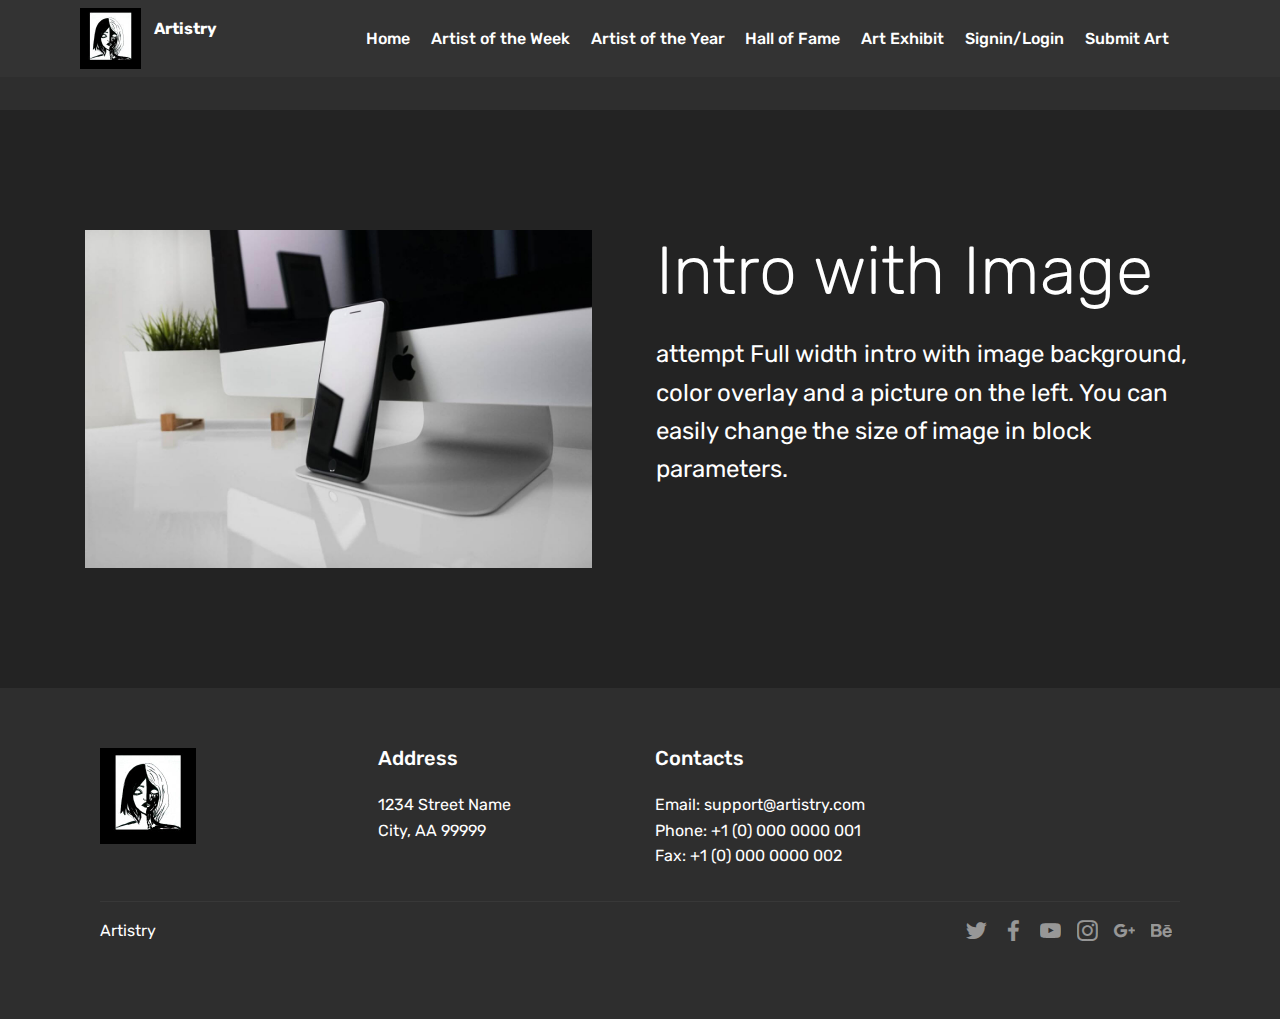
<file: polls/templates/polls/page1.html>
<!DOCTYPE html>
<html >
<head>
  <!-- Site made with Mobirise Website Builder v4.8.1, https://mobirise.com -->
  <meta charset="UTF-8">
  <meta http-equiv="X-UA-Compatible" content="IE=edge">
  <meta name="generator" content="Mobirise v4.8.1, mobirise.com">
  <meta name="viewport" content="width=device-width, initial-scale=1, minimum-scale=1">
  <link rel="shortcut icon" href="/static/images/1530808480004-122x122.jpg" type="image/x-icon">
  <meta name="description" content="Web Page Builder Description">
  <title>Artist of the week</title>
  <link rel="stylesheet" href="/static/tether/tether.min.css">
  <link rel="stylesheet" href="/static/bootstrap/css/bootstrap.min.css">
  <link rel="stylesheet" href="/static/bootstrap/css/bootstrap-grid.min.css">
  <link rel="stylesheet" href="/static/bootstrap/css/bootstrap-reboot.min.css">
  <link rel="stylesheet" href="/static/dropdown/css/style.css">
  <link rel="stylesheet" href="/static/socicon/css/styles.css">
  <link rel="stylesheet" href="/static/theme/css/style.css">
  <link rel="stylesheet" href="/static/mobirise/css/mbr-additional.css" type="text/css">
  
  
  
</head>
<body>
  <section class="menu cid-qXARTCVBMu" once="menu" id="menu1-12">

<% load static%>    

    <nav class="navbar navbar-expand beta-menu navbar-dropdown align-items-center navbar-fixed-top navbar-toggleable-sm">
        <button class="navbar-toggler navbar-toggler-right" type="button" data-toggle="collapse" data-target="#navbarSupportedContent" aria-controls="navbarSupportedContent" aria-expanded="false" aria-label="Toggle navigation">
            <div class="hamburger">
                <span></span>
                <span></span>
                <span></span>
                <span></span>
            </div>
        </button>
        <div class="menu-logo">
            <div class="navbar-brand">
                <span class="navbar-logo">
                    <a href="https://mobirise.com">
                         <img src="/static/images/1530808480004-122x122.jpg" alt="Mobirise" title="" style="height: 3.8rem;">
                    </a>
                </span>
                <span class="navbar-caption-wrap"><a class="navbar-caption text-white display-4" href="https://mobirise.com">Artistry<br><br></a></span>
            </div>
        </div>
        <div class="collapse navbar-collapse" id="navbarSupportedContent">
            <ul class="navbar-nav nav-dropdown nav-right" data-app-modern-menu="true"><li class="nav-item">
                    <a class="nav-link link text-white display-4" href="https://mobirise.com">
                        </a>
                </li>
                <li class="nav-item"><a class="nav-link link text-white display-4" href="index.html">Home</a></li><li class="nav-item"><a class="nav-link link text-white display-4" href="page1.html">Artist of the Week</a></li><li class="nav-item"><a class="nav-link link text-white display-4" href="page2.html">Artist of the Year</a></li><li class="nav-item"><a class="nav-link link text-white display-4" href="page3.html">Hall of Fame</a></li><li class="nav-item"><a class="nav-link link text-white display-4" href="page4.html">Art Exhibit</a></li><li class="nav-item"><a class="nav-link link text-white display-4" href="page5.html">Signin/Login</a></li><li class="nav-item"><a class="nav-link link text-white display-4" href="page6.html">Submit Art</a></li><li class="nav-item"><a class="nav-link link text-white display-4" href="page5.html"><br><br></a></li></ul>
            
        </div>
    </nav>
</section>

<section class="engine"><a href="https://mobiri.se/j">website templates</a></section><section once="" class="cid-qXAyTEKaR1" id="footer6-b">

    

    

    <div class="container">
        <div class="media-container-row align-center mbr-white">
            <div class="col-12">
                <p class="mbr-text mb-0 mbr-fonts-style display-7">
                    © Copyright 2017 Mobirise - All Rights Reserved
                </p>
            </div>
        </div>
    </div>
</section>

<section class="header3 cid-qY9S8WoMG7" id="header3-1o">

    

    

    <div class="container">
        
        <div class="media-container-row">
            <div class="mbr-figure" style="width: 100%;">
                <img src="/static/images/01.jpg" alt="Mobirise">
            </div>

            <div class="media-content">
                <h1 class="mbr-section-title mbr-white pb-3 mbr-fonts-style display-1">
                    Intro with Image
                </h1>
                
                <div class="mbr-section-text mbr-white pb-3 ">
                    <p class="mbr-text mbr-fonts-style display-5">
                       attempt  Full width intro with image background, color overlay and a picture on the left. You can easily change the size of image in block parameters.
                    </p>
                </div>
                
            </div>
        </div>
    </div>

</section>

<section class="cid-qXBTAdnaiV" id="footer1-15">

    

    

        <div class="container">
            <div class="media-container-row content text-white">
                <div class="col-12 col-md-3">
                    <div class="media-wrap">
                        <a href="https://mobirise.com/">
                            <img src="/static/images/1530808480004-192x192.jpg" alt="Mobirise" title="">
                        </a>
                    </div>
                </div>
                <div class="col-12 col-md-3 mbr-fonts-style display-7">
                    <h5 class="pb-3">
                        Address
                    </h5>
                    <p class="mbr-text">
                        1234 Street Name
                        <br>City, AA 99999
                    </p>
                </div>
                <div class="col-12 col-md-3 mbr-fonts-style display-7">
                    <h5 class="pb-3">
                        Contacts
                    </h5>
                    <p class="mbr-text">
                        Email: support@artistry.com
                        <br>Phone: +1 (0) 000 0000 001
                        <br>Fax: +1 (0) 000 0000 002
                    </p>
                </div>
                <div class="col-12 col-md-3 mbr-fonts-style display-7">
                    <h5 class="pb-3"></h5>
                    <p class="mbr-text"></p>
                </div>
            </div>
            <div class="footer-lower">
                <div class="media-container-row">
                    <div class="col-sm-12">
                        <hr>
                    </div>
                </div>
                <div class="media-container-row mbr-white">
                    <div class="col-sm-6 copyright">
                        <p class="mbr-text mbr-fonts-style display-7">Artistry</p>
                    </div>
                    <div class="col-md-6">
                        <div class="social-list align-right">
                            <div class="soc-item">
                                <a href="https://twitter.com/mobirise" target="_blank">
                                    <span class="socicon-twitter socicon mbr-iconfont mbr-iconfont-social"></span>
                                </a>
                            </div>
                            <div class="soc-item">
                                <a href="https://www.facebook.com/pages/Mobirise/1616226671953247" target="_blank">
                                    <span class="socicon-facebook socicon mbr-iconfont mbr-iconfont-social"></span>
                                </a>
                            </div>
                            <div class="soc-item">
                                <a href="https://www.youtube.com/c/mobirise" target="_blank">
                                    <span class="socicon-youtube socicon mbr-iconfont mbr-iconfont-social"></span>
                                </a>
                            </div>
                            <div class="soc-item">
                                <a href="https://instagram.com/mobirise" target="_blank">
                                    <span class="socicon-instagram socicon mbr-iconfont mbr-iconfont-social"></span>
                                </a>
                            </div>
                            <div class="soc-item">
                                <a href="https://plus.google.com/u/0/+Mobirise" target="_blank">
                                    <span class="socicon-googleplus socicon mbr-iconfont mbr-iconfont-social"></span>
                                </a>
                            </div>
                            <div class="soc-item">
                                <a href="https://www.behance.net/Mobirise" target="_blank">
                                    <span class="socicon-behance socicon mbr-iconfont mbr-iconfont-social"></span>
                                </a>
                            </div>
                        </div>
                    </div>
                </div>
            </div>
        </div>
    </section>
    
    
      <script src="/static/web/assets/jquery/jquery.min.js"></script>
      <script src="/static/popper/popper.min.js"></script>
      <script src="/static/tether/tether.min.js"></script>
      <script src="/static/bootstrap/js/bootstrap.min.js"></script>
      <script src="/static/smoothscroll/smooth-scroll.js"></script>
      <script src="/static/parallax/jarallax.min.js"></script>
      <script src="/static/dropdown/js/script.min.js"></script>
      <script src="/static/touchswipe/jquery.touch-swipe.min.js"></script>
      <script src="/static/theme/js/script.js"></script>
      
      
    </body>
    </html>
</file>
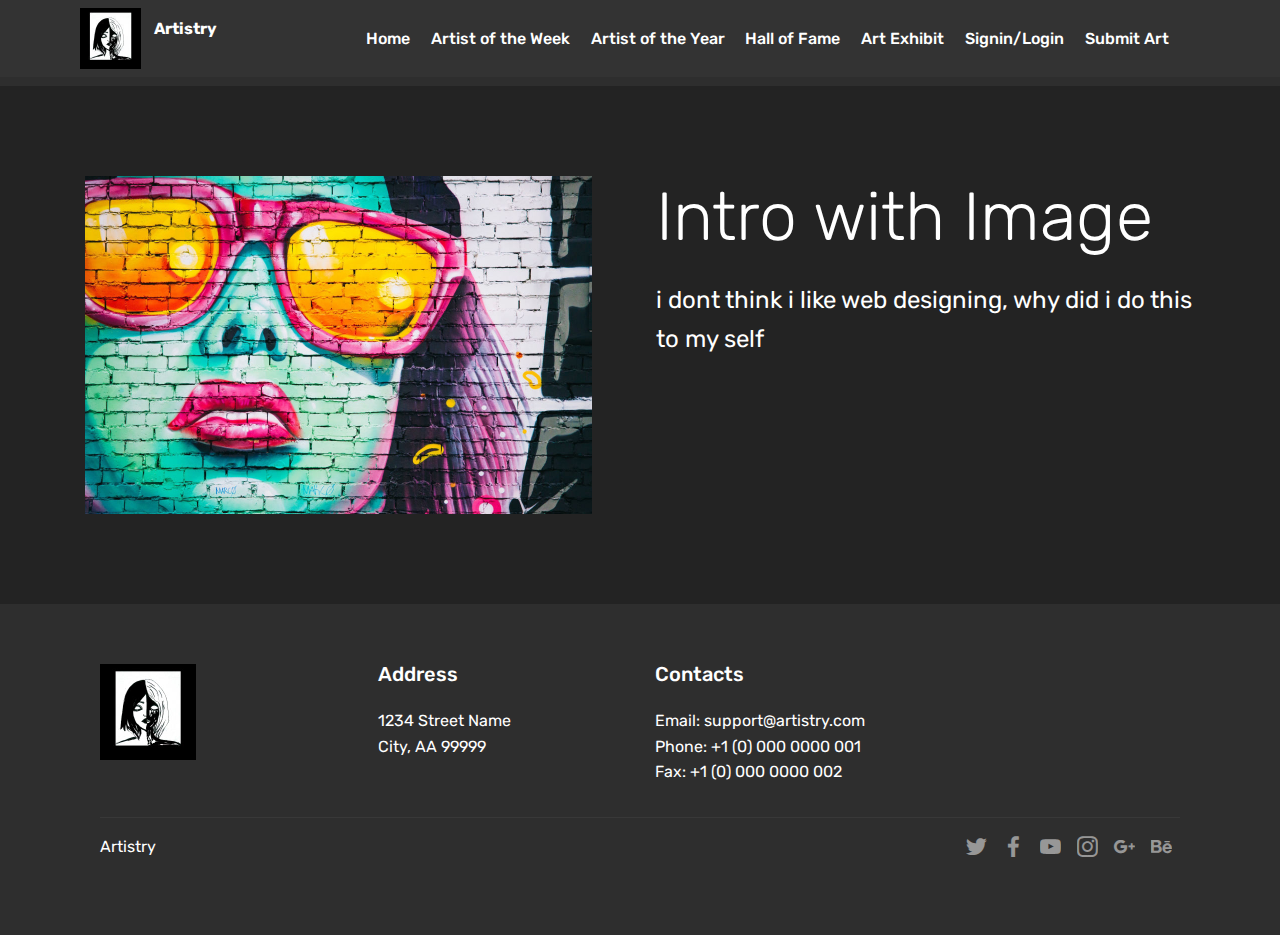
<file: polls/templates/polls/page2.html>
<!DOCTYPE html>
<html >
<head>
  <!-- Site made with Mobirise Website Builder v4.8.1, https://mobirise.com -->
  <meta charset="UTF-8">
  <meta http-equiv="X-UA-Compatible" content="IE=edge">
  <meta name="generator" content="Mobirise v4.8.1, mobirise.com">
  <meta name="viewport" content="width=device-width, initial-scale=1, minimum-scale=1">
  <link rel="shortcut icon" href="/static/images/1530808480004-122x122.jpg" type="image/x-icon">
  <meta name="description" content="Web Site Maker Description">
  <title>Artist of the year</title>
  <link rel="stylesheet" href="/static/tether/tether.min.css">
  <link rel="stylesheet" href="/static/bootstrap/css/bootstrap.min.css">
  <link rel="stylesheet" href="/static/bootstrap/css/bootstrap-grid.min.css">
  <link rel="stylesheet" href="/static/bootstrap/css/bootstrap-reboot.min.css">
  <link rel="stylesheet" href="/static/dropdown/css/style.css">
  <link rel="stylesheet" href="/static/socicon/css/styles.css">
  <link rel="stylesheet" href="/static/theme/css/style.css">
  <link rel="stylesheet" href="/static/mobirise/css/mbr-additional.css" type="text/css">
  
  
  
</head>
<body>
  <section class="menu cid-qXARXf5PW3" once="menu" id="menu1-13">

    

    <nav class="navbar navbar-expand beta-menu navbar-dropdown align-items-center navbar-fixed-top navbar-toggleable-sm">
        <button class="navbar-toggler navbar-toggler-right" type="button" data-toggle="collapse" data-target="#navbarSupportedContent" aria-controls="navbarSupportedContent" aria-expanded="false" aria-label="Toggle navigation">
            <div class="hamburger">
                <span></span>
                <span></span>
                <span></span>
                <span></span>
            </div>
        </button>
        <div class="menu-logo">
            <div class="navbar-brand">
                <span class="navbar-logo">
                    <a href="https://mobirise.com">
                         <img src="/static/images/1530808480004-122x122.jpg" alt="Mobirise" title="" style="height: 3.8rem;">
                    </a>
                </span>
                <span class="navbar-caption-wrap"><a class="navbar-caption text-white display-4" href="https://mobirise.com">Artistry<br><br></a></span>
            </div>
        </div>
        <div class="collapse navbar-collapse" id="navbarSupportedContent">
            <ul class="navbar-nav nav-dropdown nav-right" data-app-modern-menu="true"><li class="nav-item">
                    <a class="nav-link link text-white display-4" href="https://mobirise.com">
                        </a>
                </li>
                <li class="nav-item"><a class="nav-link link text-white display-4" href="index.html">Home</a></li><li class="nav-item"><a class="nav-link link text-white display-4" href="page1.html">Artist of the Week</a></li><li class="nav-item"><a class="nav-link link text-white display-4" href="page2.html">Artist of the Year</a></li><li class="nav-item"><a class="nav-link link text-white display-4" href="page3.html">Hall of Fame</a></li><li class="nav-item"><a class="nav-link link text-white display-4" href="page4.html">Art Exhibit</a></li><li class="nav-item"><a class="nav-link link text-white display-4" href="page5.html">Signin/Login</a></li><li class="nav-item"><a class="nav-link link text-white display-4" href="page6.html">Submit Art</a></li><li class="nav-item"><a class="nav-link link text-white display-4" href="page5.html"><br><br></a></li></ul>
            
        </div>
    </nav>
</section>

<section class="engine"><a href="https://mobiri.se/f">simple web maker</a></section><section once="" class="cid-qXAyTEKaR1" id="footer6-e">

    

    

    <div class="container">
        <div class="media-container-row align-center mbr-white">
            <div class="col-12">
                <p class="mbr-text mb-0 mbr-fonts-style display-7">
                    © Copyright 2017 Mobirise - All Rights Reserved
                </p>
            </div>
        </div>
    </div>
</section>

<section class="header3 cid-qXYfHNRlvm" id="header3-18">

    

    

    <div class="container">
        <div class="media-container-row">
            <div class="mbr-figure" style="width: 100%;">
                <img src="/static/images/mbr-1-1014x676.jpg" alt="Mobirise" title="">
            </div>

            <div class="media-content">
                <h1 class="mbr-section-title mbr-white pb-3 mbr-fonts-style display-1">
                    Intro with Image
                </h1>
                
                <div class="mbr-section-text mbr-white pb-3 ">
                    <p class="mbr-text mbr-fonts-style display-5">
                        i dont think i like web designing, why did i do this to my self</p>
                </div>
                
            </div>
        </div>
    </div>

</section>

<section class="cid-qXBTAdnaiV" id="footer1-15">

    

    

        <div class="container">
            <div class="media-container-row content text-white">
                <div class="col-12 col-md-3">
                    <div class="media-wrap">
                        <a href="https://mobirise.com/">
                            <img src="/static/images/1530808480004-192x192.jpg" alt="Mobirise" title="">
                        </a>
                    </div>
                </div>
                <div class="col-12 col-md-3 mbr-fonts-style display-7">
                    <h5 class="pb-3">
                        Address
                    </h5>
                    <p class="mbr-text">
                        1234 Street Name
                        <br>City, AA 99999
                    </p>
                </div>
                <div class="col-12 col-md-3 mbr-fonts-style display-7">
                    <h5 class="pb-3">
                        Contacts
                    </h5>
                    <p class="mbr-text">
                        Email: support@artistry.com
                        <br>Phone: +1 (0) 000 0000 001
                        <br>Fax: +1 (0) 000 0000 002
                    </p>
                </div>
                <div class="col-12 col-md-3 mbr-fonts-style display-7">
                    <h5 class="pb-3"></h5>
                    <p class="mbr-text"></p>
                </div>
            </div>
            <div class="footer-lower">
                <div class="media-container-row">
                    <div class="col-sm-12">
                        <hr>
                    </div>
                </div>
                <div class="media-container-row mbr-white">
                    <div class="col-sm-6 copyright">
                        <p class="mbr-text mbr-fonts-style display-7">Artistry</p>
                    </div>
                    <div class="col-md-6">
                        <div class="social-list align-right">
                            <div class="soc-item">
                                <a href="https://twitter.com/mobirise" target="_blank">
                                    <span class="socicon-twitter socicon mbr-iconfont mbr-iconfont-social"></span>
                                </a>
                            </div>
                            <div class="soc-item">
                                <a href="https://www.facebook.com/pages/Mobirise/1616226671953247" target="_blank">
                                    <span class="socicon-facebook socicon mbr-iconfont mbr-iconfont-social"></span>
                                </a>
                            </div>
                            <div class="soc-item">
                                <a href="https://www.youtube.com/c/mobirise" target="_blank">
                                    <span class="socicon-youtube socicon mbr-iconfont mbr-iconfont-social"></span>
                                </a>
                            </div>
                            <div class="soc-item">
                                <a href="https://instagram.com/mobirise" target="_blank">
                                    <span class="socicon-instagram socicon mbr-iconfont mbr-iconfont-social"></span>
                                </a>
                            </div>
                            <div class="soc-item">
                                <a href="https://plus.google.com/u/0/+Mobirise" target="_blank">
                                    <span class="socicon-googleplus socicon mbr-iconfont mbr-iconfont-social"></span>
                                </a>
                            </div>
                            <div class="soc-item">
                                <a href="https://www.behance.net/Mobirise" target="_blank">
                                    <span class="socicon-behance socicon mbr-iconfont mbr-iconfont-social"></span>
                                </a>
                            </div>
                        </div>
                    </div>
                </div>
            </div>
        </div>
    </section>
    
    
      <script src="/static/web/assets/jquery/jquery.min.js"></script>
      <script src="/static/popper/popper.min.js"></script>
      <script src="/static/tether/tether.min.js"></script>
      <script src="/static/bootstrap/js/bootstrap.min.js"></script>
      <script src="/static/smoothscroll/smooth-scroll.js"></script>
      <script src="/static/parallax/jarallax.min.js"></script>
      <script src="/static/dropdown/js/script.min.js"></script>
      <script src="/static/touchswipe/jquery.touch-swipe.min.js"></script>
      <script src="/static/theme/js/script.js"></script>
      
      
    </body>
    </html>
</file>
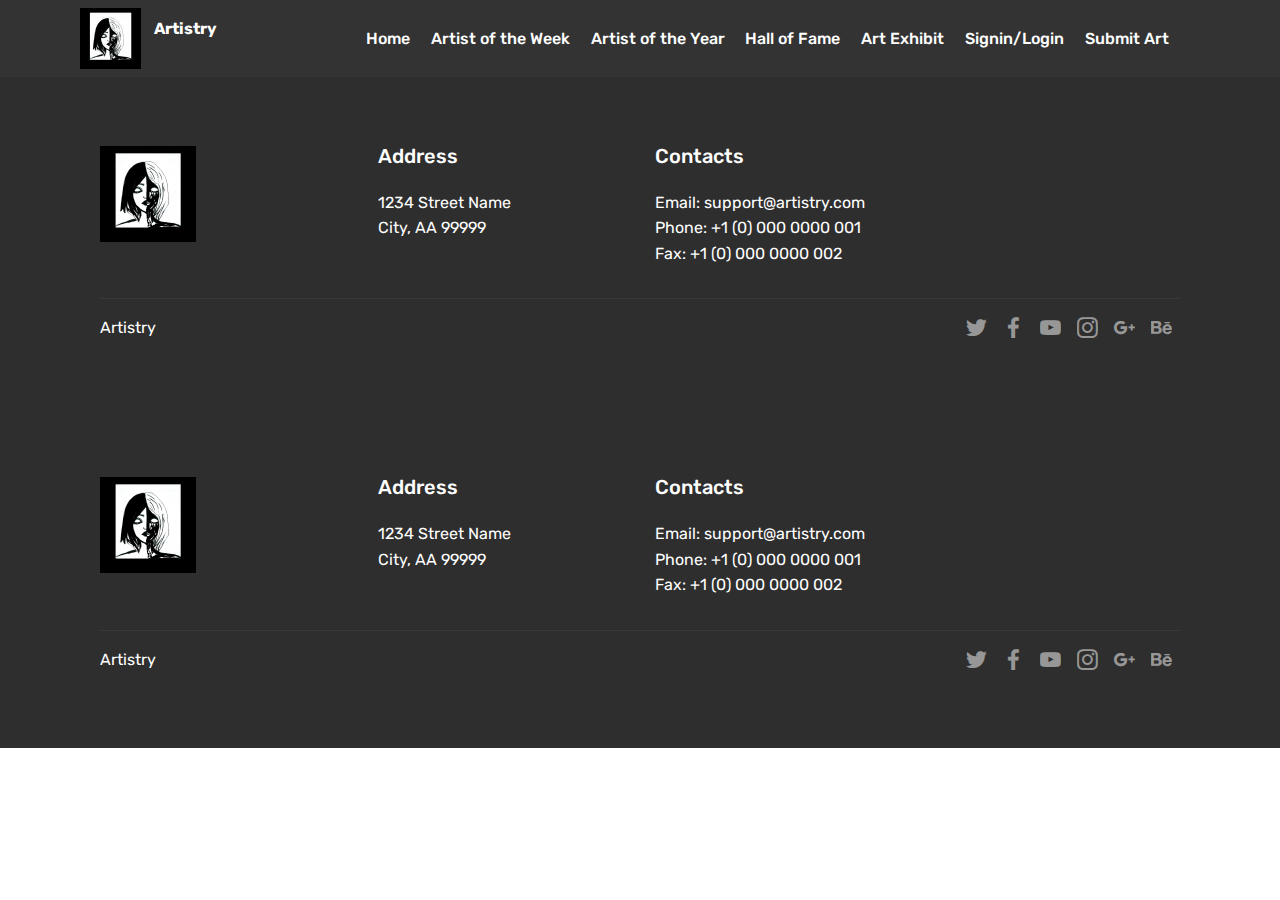
<file: polls/templates/polls/page3.html>
<!DOCTYPE html>
<html >
<head>
  <!-- Site made with Mobirise Website Builder v4.8.1, https://mobirise.com -->
  <meta charset="UTF-8">
  <meta http-equiv="X-UA-Compatible" content="IE=edge">
  <meta name="generator" content="Mobirise v4.8.1, mobirise.com">
  <meta name="viewport" content="width=device-width, initial-scale=1, minimum-scale=1">
  <link rel="shortcut icon" href="/static/images/1530808480004-122x122.jpg" type="image/x-icon">
  <meta name="description" content="Website Generator Description">
  <title>Hall of fame</title>
  <link rel="stylesheet" href="/static/tether/tether.min.css">
  <link rel="stylesheet" href="/static/bootstrap/css/bootstrap.min.css">
  <link rel="stylesheet" href="/static/bootstrap/css/bootstrap-grid.min.css">
  <link rel="stylesheet" href="/static/bootstrap/css/bootstrap-reboot.min.css">
  <link rel="stylesheet" href="/static/dropdown/css/style.css">
  <link rel="stylesheet" href="/static/socicon/css/styles.css">
  <link rel="stylesheet" href="/static/theme/css/style.css">
  <link rel="stylesheet" href="/static/mobirise/css/mbr-additional.css" type="text/css">
  
  
  
</head>
<body>
  <section class="menu cid-qXAS1S9xiG" once="menu" id="menu1-14">

    

    <nav class="navbar navbar-expand beta-menu navbar-dropdown align-items-center navbar-fixed-top navbar-toggleable-sm">
        <button class="navbar-toggler navbar-toggler-right" type="button" data-toggle="collapse" data-target="#navbarSupportedContent" aria-controls="navbarSupportedContent" aria-expanded="false" aria-label="Toggle navigation">
            <div class="hamburger">
                <span></span>
                <span></span>
                <span></span>
                <span></span>
            </div>
        </button>
        <div class="menu-logo">
            <div class="navbar-brand">
                <span class="navbar-logo">
                    <a href="https://mobirise.com">
                         <img src="/static/images/1530808480004-122x122.jpg" alt="Mobirise" title="" style="height: 3.8rem;">
                    </a>
                </span>
                <span class="navbar-caption-wrap"><a class="navbar-caption text-white display-4" href="https://mobirise.com">Artistry<br><br></a></span>
            </div>
        </div>
        <div class="collapse navbar-collapse" id="navbarSupportedContent">
            <ul class="navbar-nav nav-dropdown nav-right" data-app-modern-menu="true"><li class="nav-item">
                    <a class="nav-link link text-white display-4" href="https://mobirise.com">
                        </a>
                </li>
                <li class="nav-item"><a class="nav-link link text-white display-4" href="index.html">Home</a></li><li class="nav-item"><a class="nav-link link text-white display-4" href="page1.html">Artist of the Week</a></li><li class="nav-item"><a class="nav-link link text-white display-4" href="page2.html">Artist of the Year</a></li><li class="nav-item"><a class="nav-link link text-white display-4" href="page3.html">Hall of Fame</a></li><li class="nav-item"><a class="nav-link link text-white display-4" href="page4.html">Art Exhibit</a></li><li class="nav-item"><a class="nav-link link text-white display-4" href="page5.html">Signin/Login</a></li><li class="nav-item"><a class="nav-link link text-white display-4" href="page6.html">Submit Art</a></li><li class="nav-item"><a class="nav-link link text-white display-4" href="page5.html"><br><br></a></li></ul>
            
        </div>
    </nav>
</section>

<section class="engine"><a href="https://mobiri.se/t">free amp templates</a></section><section once="" class="cid-qXAyTEKaR1" id="footer6-h">

    

    

    <div class="container">
        <div class="media-container-row align-center mbr-white">
            <div class="col-12">
                <p class="mbr-text mb-0 mbr-fonts-style display-7">
                    © Copyright 2017 Mobirise - All Rights Reserved
                </p>
            </div>
        </div>
    </div>
</section>

<section class="cid-qY9QSqYYSq" id="footer1-1k">

    

    

    <div class="container">
        <div class="media-container-row content text-white">
            <div class="col-12 col-md-3">
                <div class="media-wrap">
                    <a href="https://mobirise.com/">
                        <img src="/static/images/1530808480004-192x192.jpg" alt="Mobirise" title="">
                    </a>
                </div>
            </div>
            <div class="col-12 col-md-3 mbr-fonts-style display-7">
                <h5 class="pb-3">
                    Address
                </h5>
                <p class="mbr-text">
                    1234 Street Name
                    <br>City, AA 99999
                </p>
            </div>
            <div class="col-12 col-md-3 mbr-fonts-style display-7">
                <h5 class="pb-3">
                    Contacts
                </h5>
                <p class="mbr-text">
                    Email: support@artistry.com
                    <br>Phone: +1 (0) 000 0000 001
                    <br>Fax: +1 (0) 000 0000 002
                </p>
            </div>
            <div class="col-12 col-md-3 mbr-fonts-style display-7">
                <h5 class="pb-3"></h5>
                <p class="mbr-text"></p>
            </div>
        </div>
        <div class="footer-lower">
            <div class="media-container-row">
                <div class="col-sm-12">
                    <hr>
                </div>
            </div>
            <div class="media-container-row mbr-white">
                <div class="col-sm-6 copyright">
                    <p class="mbr-text mbr-fonts-style display-7">Artistry</p>
                </div>
                <div class="col-md-6">
                    <div class="social-list align-right">
                        <div class="soc-item">
                            <a href="https://twitter.com/mobirise" target="_blank">
                                <span class="socicon-twitter socicon mbr-iconfont mbr-iconfont-social"></span>
                            </a>
                        </div>
                        <div class="soc-item">
                            <a href="https://www.facebook.com/pages/Mobirise/1616226671953247" target="_blank">
                                <span class="socicon-facebook socicon mbr-iconfont mbr-iconfont-social"></span>
                            </a>
                        </div>
                        <div class="soc-item">
                            <a href="https://www.youtube.com/c/mobirise" target="_blank">
                                <span class="socicon-youtube socicon mbr-iconfont mbr-iconfont-social"></span>
                            </a>
                        </div>
                        <div class="soc-item">
                            <a href="https://instagram.com/mobirise" target="_blank">
                                <span class="socicon-instagram socicon mbr-iconfont mbr-iconfont-social"></span>
                            </a>
                        </div>
                        <div class="soc-item">
                            <a href="https://plus.google.com/u/0/+Mobirise" target="_blank">
                                <span class="socicon-googleplus socicon mbr-iconfont mbr-iconfont-social"></span>
                            </a>
                        </div>
                        <div class="soc-item">
                            <a href="https://www.behance.net/Mobirise" target="_blank">
                                <span class="socicon-behance socicon mbr-iconfont mbr-iconfont-social"></span>
                            </a>
                        </div>
                    </div>
                </div>
            </div>
        </div>
    </div>
</section>


  <script src="/static/web/assets/jquery/jquery.min.js"></script>
  <script src="/static/popper/popper.min.js"></script>
  <script src="/static/tether/tether.min.js"></script>
  <script src="/static/bootstrap/js/bootstrap.min.js"></script>
  <script src="/static/smoothscroll/smooth-scroll.js"></script>
  <script src="/static/dropdown/js/script.min.js"></script>
  <script src="/static/touchswipe/jquery.touch-swipe.min.js"></script>
  <script src="/static/theme/js/script.js"></script>
  
  
</body>
</html><section class="cid-qXBTAdnaiV" id="footer1-15">

    

    

        <div class="container">
            <div class="media-container-row content text-white">
                <div class="col-12 col-md-3">
                    <div class="media-wrap">
                        <a href="https://mobirise.com/">
                            <img src="/static/images/1530808480004-192x192.jpg" alt="Mobirise" title="">
                        </a>
                    </div>
                </div>
                <div class="col-12 col-md-3 mbr-fonts-style display-7">
                    <h5 class="pb-3">
                        Address
                    </h5>
                    <p class="mbr-text">
                        1234 Street Name
                        <br>City, AA 99999
                    </p>
                </div>
                <div class="col-12 col-md-3 mbr-fonts-style display-7">
                    <h5 class="pb-3">
                        Contacts
                    </h5>
                    <p class="mbr-text">
                        Email: support@artistry.com
                        <br>Phone: +1 (0) 000 0000 001
                        <br>Fax: +1 (0) 000 0000 002
                    </p>
                </div>
                <div class="col-12 col-md-3 mbr-fonts-style display-7">
                    <h5 class="pb-3"></h5>
                    <p class="mbr-text"></p>
                </div>
            </div>
            <div class="footer-lower">
                <div class="media-container-row">
                    <div class="col-sm-12">
                        <hr>
                    </div>
                </div>
                <div class="media-container-row mbr-white">
                    <div class="col-sm-6 copyright">
                        <p class="mbr-text mbr-fonts-style display-7">Artistry</p>
                    </div>
                    <div class="col-md-6">
                        <div class="social-list align-right">
                            <div class="soc-item">
                                <a href="https://twitter.com/mobirise" target="_blank">
                                    <span class="socicon-twitter socicon mbr-iconfont mbr-iconfont-social"></span>
                                </a>
                            </div>
                            <div class="soc-item">
                                <a href="https://www.facebook.com/pages/Mobirise/1616226671953247" target="_blank">
                                    <span class="socicon-facebook socicon mbr-iconfont mbr-iconfont-social"></span>
                                </a>
                            </div>
                            <div class="soc-item">
                                <a href="https://www.youtube.com/c/mobirise" target="_blank">
                                    <span class="socicon-youtube socicon mbr-iconfont mbr-iconfont-social"></span>
                                </a>
                            </div>
                            <div class="soc-item">
                                <a href="https://instagram.com/mobirise" target="_blank">
                                    <span class="socicon-instagram socicon mbr-iconfont mbr-iconfont-social"></span>
                                </a>
                            </div>
                            <div class="soc-item">
                                <a href="https://plus.google.com/u/0/+Mobirise" target="_blank">
                                    <span class="socicon-googleplus socicon mbr-iconfont mbr-iconfont-social"></span>
                                </a>
                            </div>
                            <div class="soc-item">
                                <a href="https://www.behance.net/Mobirise" target="_blank">
                                    <span class="socicon-behance socicon mbr-iconfont mbr-iconfont-social"></span>
                                </a>
                            </div>
                        </div>
                    </div>
                </div>
            </div>
        </div>
    </section>
    
    
      <script src="/static/web/assets/jquery/jquery.min.js"></script>
      <script src="/static/popper/popper.min.js"></script>
      <script src="/static/tether/tether.min.js"></script>
      <script src="/static/bootstrap/js/bootstrap.min.js"></script>
      <script src="/static/smoothscroll/smooth-scroll.js"></script>
      <script src="/static/parallax/jarallax.min.js"></script>
      <script src="/static/dropdown/js/script.min.js"></script>
      <script src="/static/touchswipe/jquery.touch-swipe.min.js"></script>
      <script src="/static/theme/js/script.js"></script>
      
      
    </body>
    </html>
</file>
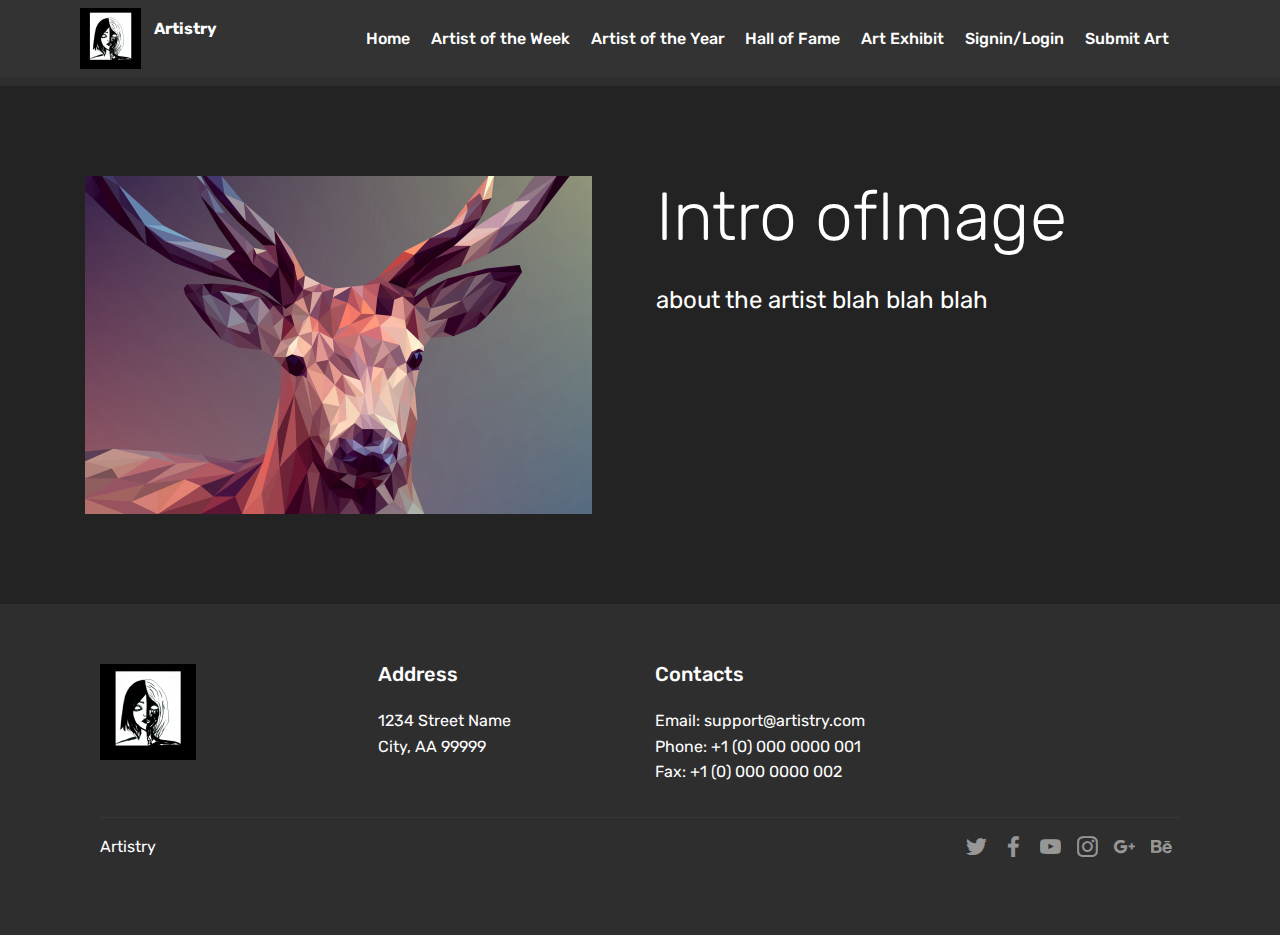
<file: polls/templates/polls/page4.html>
<!DOCTYPE html>
<html >
<head>
  <!-- Site made with Mobirise Website Builder v4.8.1, https://mobirise.com -->
  <meta charset="UTF-8">
  <meta http-equiv="X-UA-Compatible" content="IE=edge">
  <meta name="generator" content="Mobirise v4.8.1, mobirise.com">
  <meta name="viewport" content="width=device-width, initial-scale=1, minimum-scale=1">
  <link rel="shortcut icon" href="/static/images/1530808480004-122x122.jpg" type="image/x-icon">
  <meta name="description" content="Site Creator Description">
  <title>Art Exhibit</title>
  <link rel="stylesheet" href="/static/tether/tether.min.css">
  <link rel="stylesheet" href="/static/bootstrap/css/bootstrap.min.css">
  <link rel="stylesheet" href="/static/bootstrap/css/bootstrap-grid.min.css">
  <link rel="stylesheet" href="/static/bootstrap/css/bootstrap-reboot.min.css">
  <link rel="stylesheet" href="/static/dropdown/css/style.css">
  <link rel="stylesheet" href="/static/socicon/css/styles.css">
  <link rel="stylesheet" href="/static/theme/css/style.css">
  <link rel="stylesheet" href="/static/mobirise/css/mbr-additional.css" type="text/css">
  
  
  
</head>
<body>
  <section class="menu cid-qXARmqcXy0" once="menu" id="menu1-10">

    

    <nav class="navbar navbar-expand beta-menu navbar-dropdown align-items-center navbar-fixed-top navbar-toggleable-sm">
        <button class="navbar-toggler navbar-toggler-right" type="button" data-toggle="collapse" data-target="#navbarSupportedContent" aria-controls="navbarSupportedContent" aria-expanded="false" aria-label="Toggle navigation">
            <div class="hamburger">
                <span></span>
                <span></span>
                <span></span>
                <span></span>
            </div>
        </button>
        <div class="menu-logo">
            <div class="navbar-brand">
                <span class="navbar-logo">
                    <a href="https://mobirise.com">
                         <img src="/static/images/1530808480004-122x122.jpg" alt="Mobirise" title="" style="height: 3.8rem;">
                    </a>
                </span>
                <span class="navbar-caption-wrap"><a class="navbar-caption text-white display-4" href="https://mobirise.com">Artistry<br><br></a></span>
            </div>
        </div>
        <div class="collapse navbar-collapse" id="navbarSupportedContent">
            <ul class="navbar-nav nav-dropdown nav-right" data-app-modern-menu="true"><li class="nav-item">
                    <a class="nav-link link text-white display-4" href="https://mobirise.com">
                        </a>
                </li>
                <li class="nav-item"><a class="nav-link link text-white display-4" href="index.html">Home</a></li><li class="nav-item"><a class="nav-link link text-white display-4" href="page1.html">Artist of the Week</a></li><li class="nav-item"><a class="nav-link link text-white display-4" href="page2.html">Artist of the Year</a></li><li class="nav-item"><a class="nav-link link text-white display-4" href="page3.html">Hall of Fame</a></li><li class="nav-item"><a class="nav-link link text-white display-4" href="page4.html">Art Exhibit</a></li><li class="nav-item"><a class="nav-link link text-white display-4" href="page5.html">Signin/Login</a></li><li class="nav-item"><a class="nav-link link text-white display-4" href="page6.html">Submit Art</a></li><li class="nav-item"><a class="nav-link link text-white display-4" href="page5.html"><br><br></a></li></ul>
            
        </div>
    </nav>
</section>

<section class="engine"><a href="https://mobiri.se/k">how to develop own website</a></section><section once="" class="cid-qXAyTEKaR1" id="footer6-k">

    

    

    <div class="container">
        <div class="media-container-row align-center mbr-white">
            <div class="col-12">
                <p class="mbr-text mb-0 mbr-fonts-style display-7">
                    © Copyright 2017 Mobirise - All Rights Reserved
                </p>
            </div>
        </div>
    </div>
</section>

<section class="header3 cid-qXARDXpgrv" id="header3-11">

    

    

    <div class="container">
        <div class="media-container-row">
            <div class="mbr-figure" style="width: 100%;">
                <img src="/static/images/mbr-1014x676.jpg" alt="Mobirise" title="">
            </div>

            <div class="media-content">
                <h1 class="mbr-section-title mbr-white pb-3 mbr-fonts-style display-1">
                    Intro ofImage
                </h1>
                
                <div class="mbr-section-text mbr-white pb-3 ">
                    <p class="mbr-text mbr-fonts-style display-5">about the artist blah blah blah</p>
                </div>
                
            </div>
        </div>
    </div>

</section>

<section class="cid-qXBTAdnaiV" id="footer1-15">

    

    

        <div class="container">
            <div class="media-container-row content text-white">
                <div class="col-12 col-md-3">
                    <div class="media-wrap">
                        <a href="https://mobirise.com/">
                            <img src="/static/images/1530808480004-192x192.jpg" alt="Mobirise" title="">
                        </a>
                    </div>
                </div>
                <div class="col-12 col-md-3 mbr-fonts-style display-7">
                    <h5 class="pb-3">
                        Address
                    </h5>
                    <p class="mbr-text">
                        1234 Street Name
                        <br>City, AA 99999
                    </p>
                </div>
                <div class="col-12 col-md-3 mbr-fonts-style display-7">
                    <h5 class="pb-3">
                        Contacts
                    </h5>
                    <p class="mbr-text">
                        Email: support@artistry.com
                        <br>Phone: +1 (0) 000 0000 001
                        <br>Fax: +1 (0) 000 0000 002
                    </p>
                </div>
                <div class="col-12 col-md-3 mbr-fonts-style display-7">
                    <h5 class="pb-3"></h5>
                    <p class="mbr-text"></p>
                </div>
            </div>
            <div class="footer-lower">
                <div class="media-container-row">
                    <div class="col-sm-12">
                        <hr>
                    </div>
                </div>
                <div class="media-container-row mbr-white">
                    <div class="col-sm-6 copyright">
                        <p class="mbr-text mbr-fonts-style display-7">Artistry</p>
                    </div>
                    <div class="col-md-6">
                        <div class="social-list align-right">
                            <div class="soc-item">
                                <a href="https://twitter.com/mobirise" target="_blank">
                                    <span class="socicon-twitter socicon mbr-iconfont mbr-iconfont-social"></span>
                                </a>
                            </div>
                            <div class="soc-item">
                                <a href="https://www.facebook.com/pages/Mobirise/1616226671953247" target="_blank">
                                    <span class="socicon-facebook socicon mbr-iconfont mbr-iconfont-social"></span>
                                </a>
                            </div>
                            <div class="soc-item">
                                <a href="https://www.youtube.com/c/mobirise" target="_blank">
                                    <span class="socicon-youtube socicon mbr-iconfont mbr-iconfont-social"></span>
                                </a>
                            </div>
                            <div class="soc-item">
                                <a href="https://instagram.com/mobirise" target="_blank">
                                    <span class="socicon-instagram socicon mbr-iconfont mbr-iconfont-social"></span>
                                </a>
                            </div>
                            <div class="soc-item">
                                <a href="https://plus.google.com/u/0/+Mobirise" target="_blank">
                                    <span class="socicon-googleplus socicon mbr-iconfont mbr-iconfont-social"></span>
                                </a>
                            </div>
                            <div class="soc-item">
                                <a href="https://www.behance.net/Mobirise" target="_blank">
                                    <span class="socicon-behance socicon mbr-iconfont mbr-iconfont-social"></span>
                                </a>
                            </div>
                        </div>
                    </div>
                </div>
            </div>
        </div>
    </section>
    
    
      <script src="/static/web/assets/jquery/jquery.min.js"></script>
      <script src="/static/popper/popper.min.js"></script>
      <script src="/static/tether/tether.min.js"></script>
      <script src="/static/bootstrap/js/bootstrap.min.js"></script>
      <script src="/static/smoothscroll/smooth-scroll.js"></script>
      <script src="/static/parallax/jarallax.min.js"></script>
      <script src="/static/dropdown/js/script.min.js"></script>
      <script src="/static/touchswipe/jquery.touch-swipe.min.js"></script>
      <script src="/static/theme/js/script.js"></script>
      
      
    </body>
    </html>
</file>
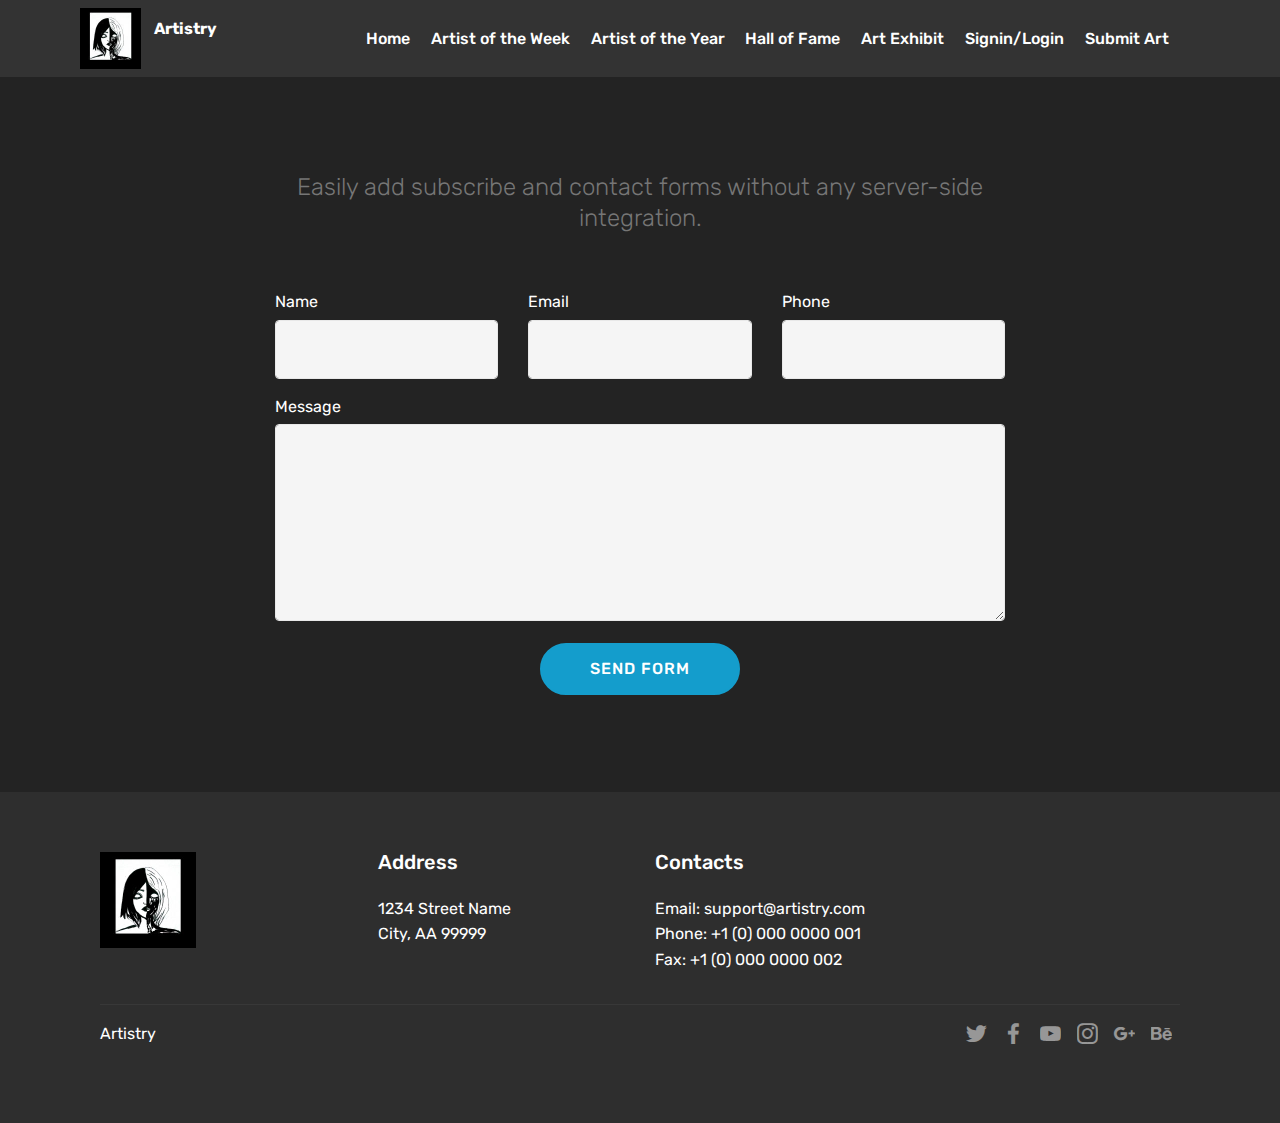
<file: polls/templates/polls/page5.html>
<!DOCTYPE html>
<html >
<head>
  <!-- Site made with Mobirise Website Builder v4.8.1, https://mobirise.com -->
  <meta charset="UTF-8">
  <meta http-equiv="X-UA-Compatible" content="IE=edge">
  <meta name="generator" content="Mobirise v4.8.1, mobirise.com">
  <meta name="viewport" content="width=device-width, initial-scale=1, minimum-scale=1">
  <link rel="shortcut icon" href="/static/images/1530808480004-122x122.jpg" type="image/x-icon">
  <meta name="description" content="Website Builder Description">
  <title>Login</title>
  <link rel="stylesheet" href="/static/tether/tether.min.css">
  <link rel="stylesheet" href="/static/bootstrap/css/bootstrap.min.css">
  <link rel="stylesheet" href="/static/bootstrap/css/bootstrap-grid.min.css">
  <link rel="stylesheet" href="/static/bootstrap/css/bootstrap-reboot.min.css">
  <link rel="stylesheet" href="/static/dropdown/css/style.css">
  <link rel="stylesheet" href="/static/socicon/css/styles.css">
  <link rel="stylesheet" href="/static/theme/css/style.css">
  <link rel="stylesheet" href="/static/mobirise/css/mbr-additional.css" type="text/css">
  
  
  
</head>
<body>
  <section class="menu cid-qXAMmqWoTG" once="menu" id="menu1-x">

    

    <nav class="navbar navbar-expand beta-menu navbar-dropdown align-items-center navbar-fixed-top navbar-toggleable-sm">
        <button class="navbar-toggler navbar-toggler-right" type="button" data-toggle="collapse" data-target="#navbarSupportedContent" aria-controls="navbarSupportedContent" aria-expanded="false" aria-label="Toggle navigation">
            <div class="hamburger">
                <span></span>
                <span></span>
                <span></span>
                <span></span>
            </div>
        </button>
        <div class="menu-logo">
            <div class="navbar-brand">
                <span class="navbar-logo">
                    <a href="https://mobirise.com">
                         <img src="/static/images/1530808480004-122x122.jpg" alt="Mobirise" title="" style="height: 3.8rem;">
                    </a>
                </span>
                <span class="navbar-caption-wrap"><a class="navbar-caption text-white display-4" href="https://mobirise.com">Artistry<br><br></a></span>
            </div>
        </div>
        <div class="collapse navbar-collapse" id="navbarSupportedContent">
            <ul class="navbar-nav nav-dropdown nav-right" data-app-modern-menu="true"><li class="nav-item">
                    <a class="nav-link link text-white display-4" href="https://mobirise.com">
                        </a>
                </li>
                <li class="nav-item"><a class="nav-link link text-white display-4" href="index.html">Home</a></li><li class="nav-item"><a class="nav-link link text-white display-4" href="page1.html">Artist of the Week</a></li><li class="nav-item"><a class="nav-link link text-white display-4" href="page2.html">Artist of the Year</a></li><li class="nav-item"><a class="nav-link link text-white display-4" href="page3.html">Hall of Fame</a></li><li class="nav-item"><a class="nav-link link text-white display-4" href="page4.html">Art Exhibit</a></li><li class="nav-item"><a class="nav-link link text-white display-4" href="page5.html">Signin/Login</a></li><li class="nav-item"><a class="nav-link link text-white display-4" href="page6.html">Submit Art</a></li><li class="nav-item"><a class="nav-link link text-white display-4" href="page5.html"><br><br></a></li></ul>
            
        </div>
    </nav>
</section>

<section class="engine"><a href="https://mobiri.se/z">best free html templates</a></section><section class="mbr-section form1 cid-qXAO1F8E9v" id="form1-y">

    

    
    <div class="container">
        <div class="row justify-content-center">
            <div class="title col-12 col-lg-8">
                <h2 class="mbr-section-title align-center pb-3 mbr-fonts-style display-2">
                    CONTACT FORM
                </h2>
                <h3 class="mbr-section-subtitle align-center mbr-light pb-3 mbr-fonts-style display-5">
                    Easily add subscribe and contact forms without any server-side integration.
                </h3>
            </div>
        </div>
    </div>
    <div class="container">
        <div class="row justify-content-center">
            <div class="media-container-column col-lg-8" data-form-type="formoid">
                    <div data-form-alert="" hidden="">Thanks for filling out the form!</div>
            
                    <form class="mbr-form" action="https://mobirise.com/" method="post" data-form-title="Mobirise Form"><input type="hidden" name="email" data-form-email="true" value="3MZd1Cfg5m+zPDhLDEAerg3u6lx26Qlb+B0fykAoT64onGJeP0dySn9K0ZT/mQfQKbvnoM/5sWdPkgm5WVRX7kwpvWhCKIzJIuokwKkQvRNNx6cUqydEadXTFOPOnGwN" data-form-field="Email">
                        <div class="row row-sm-offset">
                            <div class="col-md-4 multi-horizontal" data-for="name">
                                <div class="form-group">
                                    <label class="form-control-label mbr-fonts-style display-7" for="name-form1-y">Name</label>
                                    <input type="text" class="form-control" name="name" data-form-field="Name" required="" id="name-form1-y">
                                </div>
                            </div>
                            <div class="col-md-4 multi-horizontal" data-for="email">
                                <div class="form-group">
                                    <label class="form-control-label mbr-fonts-style display-7" for="email-form1-y">Email</label>
                                    <input type="email" class="form-control" name="email" data-form-field="Email" required="" id="email-form1-y">
                                </div>
                            </div>
                            <div class="col-md-4 multi-horizontal" data-for="phone">
                                <div class="form-group">
                                    <label class="form-control-label mbr-fonts-style display-7" for="phone-form1-y">Phone</label>
                                    <input type="tel" class="form-control" name="phone" data-form-field="Phone" id="phone-form1-y">
                                </div>
                            </div>
                        </div>
                        <div class="form-group" data-for="message">
                            <label class="form-control-label mbr-fonts-style display-7" for="message-form1-y">Message</label>
                            <textarea type="text" class="form-control" name="message" rows="7" data-form-field="Message" id="message-form1-y"></textarea>
                        </div>
            
                        <span class="input-group-btn">
                            <button href="" type="submit" class="btn btn-primary btn-form display-4">SEND FORM</button>
                        </span>
                    </form>
            </div>
        </div>
    </div>
</section>

<section class="cid-qXBTAdnaiV" id="footer1-15">

    

    

        <div class="container">
            <div class="media-container-row content text-white">
                <div class="col-12 col-md-3">
                    <div class="media-wrap">
                        <a href="https://mobirise.com/">
                            <img src="/static/images/1530808480004-192x192.jpg" alt="Mobirise" title="">
                        </a>
                    </div>
                </div>
                <div class="col-12 col-md-3 mbr-fonts-style display-7">
                    <h5 class="pb-3">
                        Address
                    </h5>
                    <p class="mbr-text">
                        1234 Street Name
                        <br>City, AA 99999
                    </p>
                </div>
                <div class="col-12 col-md-3 mbr-fonts-style display-7">
                    <h5 class="pb-3">
                        Contacts
                    </h5>
                    <p class="mbr-text">
                        Email: support@artistry.com
                        <br>Phone: +1 (0) 000 0000 001
                        <br>Fax: +1 (0) 000 0000 002
                    </p>
                </div>
                <div class="col-12 col-md-3 mbr-fonts-style display-7">
                    <h5 class="pb-3"></h5>
                    <p class="mbr-text"></p>
                </div>
            </div>
            <div class="footer-lower">
                <div class="media-container-row">
                    <div class="col-sm-12">
                        <hr>
                    </div>
                </div>
                <div class="media-container-row mbr-white">
                    <div class="col-sm-6 copyright">
                        <p class="mbr-text mbr-fonts-style display-7">Artistry</p>
                    </div>
                    <div class="col-md-6">
                        <div class="social-list align-right">
                            <div class="soc-item">
                                <a href="https://twitter.com/mobirise" target="_blank">
                                    <span class="socicon-twitter socicon mbr-iconfont mbr-iconfont-social"></span>
                                </a>
                            </div>
                            <div class="soc-item">
                                <a href="https://www.facebook.com/pages/Mobirise/1616226671953247" target="_blank">
                                    <span class="socicon-facebook socicon mbr-iconfont mbr-iconfont-social"></span>
                                </a>
                            </div>
                            <div class="soc-item">
                                <a href="https://www.youtube.com/c/mobirise" target="_blank">
                                    <span class="socicon-youtube socicon mbr-iconfont mbr-iconfont-social"></span>
                                </a>
                            </div>
                            <div class="soc-item">
                                <a href="https://instagram.com/mobirise" target="_blank">
                                    <span class="socicon-instagram socicon mbr-iconfont mbr-iconfont-social"></span>
                                </a>
                            </div>
                            <div class="soc-item">
                                <a href="https://plus.google.com/u/0/+Mobirise" target="_blank">
                                    <span class="socicon-googleplus socicon mbr-iconfont mbr-iconfont-social"></span>
                                </a>
                            </div>
                            <div class="soc-item">
                                <a href="https://www.behance.net/Mobirise" target="_blank">
                                    <span class="socicon-behance socicon mbr-iconfont mbr-iconfont-social"></span>
                                </a>
                            </div>
                        </div>
                    </div>
                </div>
            </div>
        </div>
    </section>
    
    
      <script src="/static/web/assets/jquery/jquery.min.js"></script>
      <script src="/static/popper/popper.min.js"></script>
      <script src="/static/tether/tether.min.js"></script>
      <script src="/static/bootstrap/js/bootstrap.min.js"></script>
      <script src="/static/smoothscroll/smooth-scroll.js"></script>
      <script src="/static/parallax/jarallax.min.js"></script>
      <script src="/static/dropdown/js/script.min.js"></script>
      <script src="/static/touchswipe/jquery.touch-swipe.min.js"></script>
      <script src="/static/theme/js/script.js"></script>
      
      
    </body>
    </html>
</file>
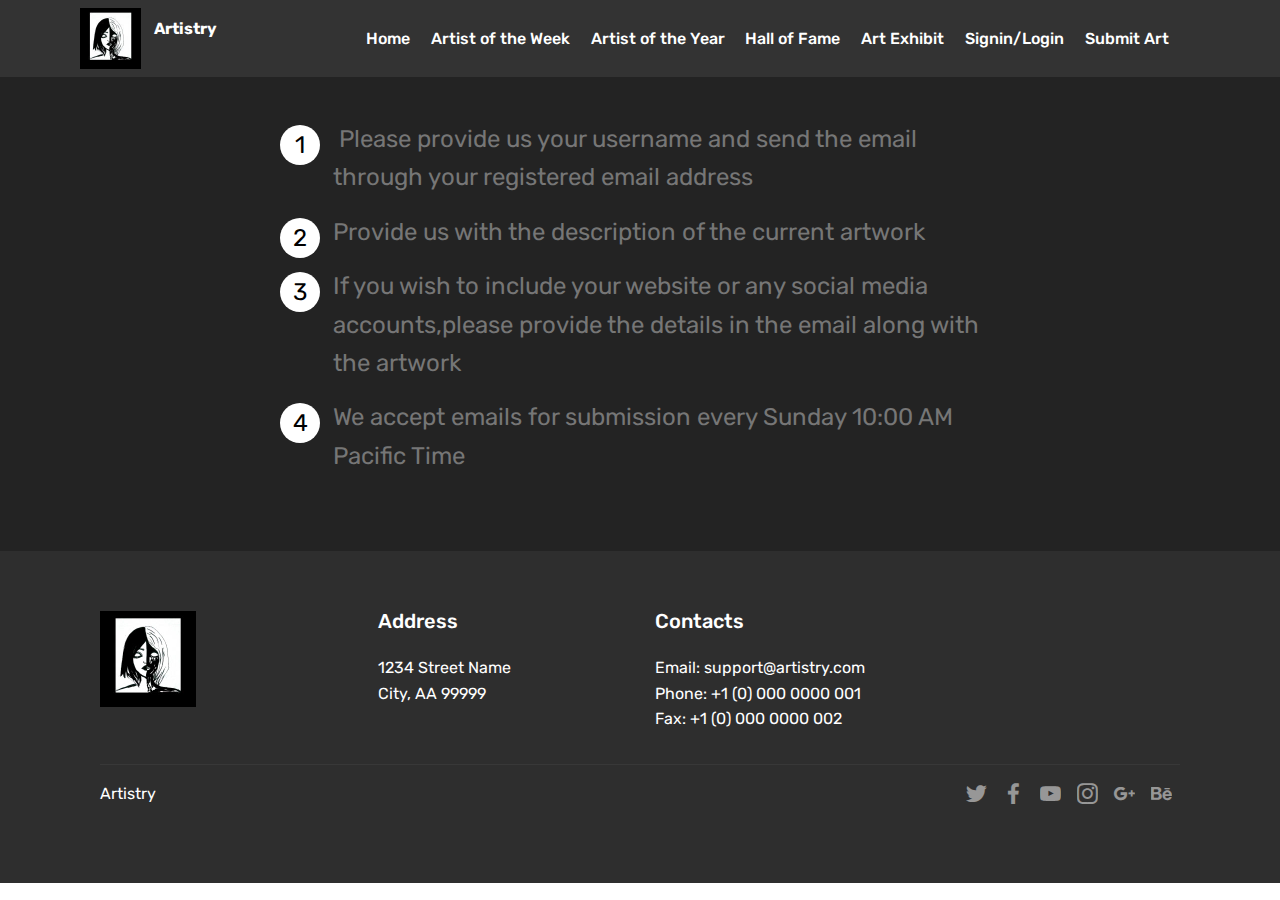
<file: polls/templates/polls/page6.html>
<!DOCTYPE html>
<html >
<head>
  <!-- Site made with Mobirise Website Builder v4.8.1, https://mobirise.com -->
  <meta charset="UTF-8">
  <meta http-equiv="X-UA-Compatible" content="IE=edge">
  <meta name="generator" content="Mobirise v4.8.1, mobirise.com">
  <meta name="viewport" content="width=device-width, initial-scale=1, minimum-scale=1">
  <link rel="shortcut icon" href="/static/images/1530808480004-122x122.jpg" type="image/x-icon">
  <meta name="description" content="Web Creator Description">
  <title>Submit Artwork</title>
  <link rel="stylesheet" href="/static/tether/tether.min.css">
  <link rel="stylesheet" href="/static/bootstrap/css/bootstrap.min.css">
  <link rel="stylesheet" href="/static/bootstrap/css/bootstrap-grid.min.css">
  <link rel="stylesheet" href="/static/bootstrap/css/bootstrap-reboot.min.css">
  <link rel="stylesheet" href="/static/dropdown/css/style.css">
  <link rel="stylesheet" href="/static/socicon/css/styles.css">
  <link rel="stylesheet" href="/static/theme/css/style.css">
  <link rel="stylesheet" href="/static/mobirise/css/mbr-additional.css" type="text/css">
  
  
  
</head>
<body>
  <section class="menu cid-qXAQCqFlrW" once="menu" id="menu1-17">

    

    <nav class="navbar navbar-expand beta-menu navbar-dropdown align-items-center navbar-fixed-top navbar-toggleable-sm">
        <button class="navbar-toggler navbar-toggler-right" type="button" data-toggle="collapse" data-target="#navbarSupportedContent" aria-controls="navbarSupportedContent" aria-expanded="false" aria-label="Toggle navigation">
            <div class="hamburger">
                <span></span>
                <span></span>
                <span></span>
                <span></span>
            </div>
        </button>
        <div class="menu-logo">
            <div class="navbar-brand">
                <span class="navbar-logo">
                    <a href="https://mobirise.com">
                         <img src="/static/images/1530808480004-122x122.jpg" alt="Mobirise" title="" style="height: 3.8rem;">
                    </a>
                </span>
                <span class="navbar-caption-wrap"><a class="navbar-caption text-white display-4" href="https://mobirise.com">Artistry<br><br></a></span>
            </div>
        </div>
        <div class="collapse navbar-collapse" id="navbarSupportedContent">
            <ul class="navbar-nav nav-dropdown nav-right" data-app-modern-menu="true"><li class="nav-item">
                    <a class="nav-link link text-white display-4" href="https://mobirise.com">
                        </a>
                </li>
                <li class="nav-item"><a class="nav-link link text-white display-4" href="index.html">Home</a></li><li class="nav-item"><a class="nav-link link text-white display-4" href="page1.html">Artist of the Week</a></li><li class="nav-item"><a class="nav-link link text-white display-4" href="page2.html">Artist of the Year</a></li><li class="nav-item"><a class="nav-link link text-white display-4" href="page3.html">Hall of Fame</a></li><li class="nav-item"><a class="nav-link link text-white display-4" href="page4.html">Art Exhibit</a></li><li class="nav-item"><a class="nav-link link text-white display-4" href="page5.html">Signin/Login</a></li><li class="nav-item"><a class="nav-link link text-white display-4" href="page6.html">Submit Art</a></li><li class="nav-item"><a class="nav-link link text-white display-4" href="page5.html"><br><br></a></li></ul>
            
        </div>
    </nav>
</section>

<section class="engine"><a href="https://mobiri.se/h">how to create your own web page for free</a></section><section class="mbr-section article content11 cid-qY9MMdVgNC" id="content11-1f">
     

    <div class="container">
        <div class="media-container-row">
            <div class="mbr-text counter-container col-12 col-md-8 mbr-fonts-style display-5">
                <ol>
                    <li><a href="https://mobirise.com/">&nbsp;</a>Please provide us your username and send the email through your registered email address</li><li>Provide us with the description of the current artwork</li>
                    <li>If you wish to include your website or any social media accounts,please provide the details in the email along with the artwork</li><li>We accept emails for submission every Sunday 10:00 AM Pacific Time</li>
                </ol>
            </div>
        </div>
    </div>
</section>

<section class="cid-qXBTAdnaiV" id="footer1-15">

    

    

        <div class="container">
            <div class="media-container-row content text-white">
                <div class="col-12 col-md-3">
                    <div class="media-wrap">
                        <a href="https://mobirise.com/">
                            <img src="/static/images/1530808480004-192x192.jpg" alt="Mobirise" title="">
                        </a>
                    </div>
                </div>
                <div class="col-12 col-md-3 mbr-fonts-style display-7">
                    <h5 class="pb-3">
                        Address
                    </h5>
                    <p class="mbr-text">
                        1234 Street Name
                        <br>City, AA 99999
                    </p>
                </div>
                <div class="col-12 col-md-3 mbr-fonts-style display-7">
                    <h5 class="pb-3">
                        Contacts
                    </h5>
                    <p class="mbr-text">
                        Email: support@artistry.com
                        <br>Phone: +1 (0) 000 0000 001
                        <br>Fax: +1 (0) 000 0000 002
                    </p>
                </div>
                <div class="col-12 col-md-3 mbr-fonts-style display-7">
                    <h5 class="pb-3"></h5>
                    <p class="mbr-text"></p>
                </div>
            </div>
            <div class="footer-lower">
                <div class="media-container-row">
                    <div class="col-sm-12">
                        <hr>
                    </div>
                </div>
                <div class="media-container-row mbr-white">
                    <div class="col-sm-6 copyright">
                        <p class="mbr-text mbr-fonts-style display-7">Artistry</p>
                    </div>
                    <div class="col-md-6">
                        <div class="social-list align-right">
                            <div class="soc-item">
                                <a href="https://twitter.com/mobirise" target="_blank">
                                    <span class="socicon-twitter socicon mbr-iconfont mbr-iconfont-social"></span>
                                </a>
                            </div>
                            <div class="soc-item">
                                <a href="https://www.facebook.com/pages/Mobirise/1616226671953247" target="_blank">
                                    <span class="socicon-facebook socicon mbr-iconfont mbr-iconfont-social"></span>
                                </a>
                            </div>
                            <div class="soc-item">
                                <a href="https://www.youtube.com/c/mobirise" target="_blank">
                                    <span class="socicon-youtube socicon mbr-iconfont mbr-iconfont-social"></span>
                                </a>
                            </div>
                            <div class="soc-item">
                                <a href="https://instagram.com/mobirise" target="_blank">
                                    <span class="socicon-instagram socicon mbr-iconfont mbr-iconfont-social"></span>
                                </a>
                            </div>
                            <div class="soc-item">
                                <a href="https://plus.google.com/u/0/+Mobirise" target="_blank">
                                    <span class="socicon-googleplus socicon mbr-iconfont mbr-iconfont-social"></span>
                                </a>
                            </div>
                            <div class="soc-item">
                                <a href="https://www.behance.net/Mobirise" target="_blank">
                                    <span class="socicon-behance socicon mbr-iconfont mbr-iconfont-social"></span>
                                </a>
                            </div>
                        </div>
                    </div>
                </div>
            </div>
        </div>
    </section>
    
    
      <script src="/static/web/assets/jquery/jquery.min.js"></script>
      <script src="/static/popper/popper.min.js"></script>
      <script src="/static/tether/tether.min.js"></script>
      <script src="/static/bootstrap/js/bootstrap.min.js"></script>
      <script src="/static/smoothscroll/smooth-scroll.js"></script>
      <script src="/static/parallax/jarallax.min.js"></script>
      <script src="/static/dropdown/js/script.min.js"></script>
      <script src="/static/touchswipe/jquery.touch-swipe.min.js"></script>
      <script src="/static/theme/js/script.js"></script>
      
      
    </body>
    </html>
</file>
<file: static/dropdown/css/style.css>
.navbar-dropdown {
  left: 0;
  padding: 0;
  position: absolute;
  right: 0;
  top: 0;
  transition: all 0.45s ease;
  z-index: 1030;
  background: #282828; }
  .navbar-dropdown .navbar-logo {
    margin-right: 0.8rem;
    transition: margin 0.3s ease-in-out;
    vertical-align: middle; }
    .navbar-dropdown .navbar-logo img {
      height: 3.125rem;
      transition: all 0.3s ease-in-out; }
    .navbar-dropdown .navbar-logo.mbr-iconfont {
      font-size: 3.125rem;
      line-height: 3.125rem; }
  .navbar-dropdown .navbar-caption {
    font-weight: 700;
    white-space: normal;
    vertical-align: -4px;
    line-height: 3.125rem !important; }
    .navbar-dropdown .navbar-caption, .navbar-dropdown .navbar-caption:hover {
      color: inherit;
      text-decoration: none; }
  .navbar-dropdown .mbr-iconfont + .navbar-caption {
    vertical-align: -1px; }
  .navbar-dropdown.navbar-fixed-top {
    position: fixed; }
  .navbar-dropdown .navbar-brand span {
    vertical-align: -4px; }
  .navbar-dropdown.bg-color.transparent {
    background: none; }
  .navbar-dropdown.navbar-short .navbar-brand {
    padding: 0.625rem 0; }
    .navbar-dropdown.navbar-short .navbar-brand span {
      vertical-align: -1px; }
  .navbar-dropdown.navbar-short .navbar-caption {
    line-height: 2.375rem !important;
    vertical-align: -2px; }
  .navbar-dropdown.navbar-short .navbar-logo {
    margin-right: 0.5rem; }
    .navbar-dropdown.navbar-short .navbar-logo img {
      height: 2.375rem; }
    .navbar-dropdown.navbar-short .navbar-logo.mbr-iconfont {
      font-size: 2.375rem;
      line-height: 2.375rem; }
  .navbar-dropdown.navbar-short .mbr-table-cell {
    height: 3.625rem; }
  .navbar-dropdown .navbar-close {
    left: 0.6875rem;
    position: fixed;
    top: 0.75rem;
    z-index: 1000; }
  .navbar-dropdown .hamburger-icon {
    content: "";
    display: inline-block;
    vertical-align: middle;
    width: 16px;
    -webkit-box-shadow: 0 -6px 0 1px #282828,0 0 0 1px #282828,0 6px 0 1px #282828;
    -moz-box-shadow: 0 -6px 0 1px #282828,0 0 0 1px #282828,0 6px 0 1px #282828;
    box-shadow: 0 -6px 0 1px #282828,0 0 0 1px #282828,0 6px 0 1px #282828; }

.dropdown-menu .dropdown-toggle[data-toggle="dropdown-submenu"]::after {
  border-bottom: 0.35em solid transparent;
  border-left: 0.35em solid;
  border-right: 0;
  border-top: 0.35em solid transparent;
  margin-left: 0.3rem; }

.dropdown-menu .dropdown-item:focus {
  outline: 0; }

.nav-dropdown {
  font-size: 0.75rem;
  font-weight: 500;
  height: auto !important; }
  .nav-dropdown .nav-btn {
    padding-left: 1rem; }
  .nav-dropdown .link {
    margin: .667em 1.667em;
    font-weight: 500;
    padding: 0;
    transition: color .2s ease-in-out; }
    .nav-dropdown .link.dropdown-toggle {
      margin-right: 2.583em; }
      .nav-dropdown .link.dropdown-toggle::after {
        margin-left: .25rem;
        border-top: 0.35em solid;
        border-right: 0.35em solid transparent;
        border-left: 0.35em solid transparent;
        border-bottom: 0; }
      .nav-dropdown .link.dropdown-toggle[aria-expanded="true"] {
        margin: 0;
        padding: 0.667em 3.263em  0.667em 1.667em; }
  .nav-dropdown .link::after,
  .nav-dropdown .dropdown-item::after {
    color: inherit; }
  .nav-dropdown .btn {
    font-size: 0.75rem;
    font-weight: 700;
    letter-spacing: 0;
    margin-bottom: 0;
    padding-left: 1.25rem;
    padding-right: 1.25rem; }
  .nav-dropdown .dropdown-menu {
    border-radius: 0;
    border: 0;
    left: 0;
    margin: 0;
    padding-bottom: 1.25rem;
    padding-top: 1.25rem;
    position: relative; }
  .nav-dropdown .dropdown-submenu {
    margin-left: 0.125rem;
    top: 0; }
  .nav-dropdown .dropdown-item {
    font-weight: 500;
    line-height: 2;
    padding: 0.3846em 4.615em 0.3846em 1.5385em;
    position: relative;
    transition: color .2s ease-in-out, background-color .2s ease-in-out; }
    .nav-dropdown .dropdown-item::after {
      margin-top: -0.3077em;
      position: absolute;
      right: 1.1538em;
      top: 50%; }
    .nav-dropdown .dropdown-item:focus, .nav-dropdown .dropdown-item:hover {
      background: none; }

@media (max-width: 767px) {
  .nav-dropdown.navbar-toggleable-sm {
    bottom: 0;
    display: none;
    left: 0;
    overflow-x: hidden;
    position: fixed;
    top: 0;
    transform: translateX(-100%);
    -ms-transform: translateX(-100%);
    -webkit-transform: translateX(-100%);
    width: 18.75rem;
    z-index: 999; } }
.nav-dropdown.navbar-toggleable-xl {
  bottom: 0;
  display: none;
  left: 0;
  overflow-x: hidden;
  position: fixed;
  top: 0;
  transform: translateX(-100%);
  -ms-transform: translateX(-100%);
  -webkit-transform: translateX(-100%);
  width: 18.75rem;
  z-index: 999; }

.nav-dropdown-sm {
  display: block !important;
  overflow-x: hidden;
  overflow: auto;
  padding-top: 3.875rem; }
  .nav-dropdown-sm::after {
    content: "";
    display: block;
    height: 3rem;
    width: 100%; }
  .nav-dropdown-sm.collapse.in ~ .navbar-close {
    display: block !important; }
  .nav-dropdown-sm.collapsing, .nav-dropdown-sm.collapse.in {
    transform: translateX(0);
    -ms-transform: translateX(0);
    -webkit-transform: translateX(0);
    transition: all 0.25s ease-out;
    -webkit-transition: all 0.25s ease-out;
    background: #282828; }
  .nav-dropdown-sm.collapsing[aria-expanded="false"] {
    transform: translateX(-100%);
    -ms-transform: translateX(-100%);
    -webkit-transform: translateX(-100%); }
  .nav-dropdown-sm .nav-item {
    display: block;
    margin-left: 0 !important;
    padding-left: 0; }
  .nav-dropdown-sm .link,
  .nav-dropdown-sm .dropdown-item {
    border-top: 1px dotted rgba(255, 255, 255, 0.1);
    font-size: 0.8125rem;
    line-height: 1.6;
    margin: 0 !important;
    padding: 0.875rem 2.4rem 0.875rem 1.5625rem !important;
    position: relative;
    white-space: normal; }
    .nav-dropdown-sm .link:focus, .nav-dropdown-sm .link:hover,
    .nav-dropdown-sm .dropdown-item:focus,
    .nav-dropdown-sm .dropdown-item:hover {
      background: rgba(0, 0, 0, 0.2) !important;
      color: #c0a375; }
  .nav-dropdown-sm .nav-btn {
    position: relative;
    padding: 1.5625rem 1.5625rem 0 1.5625rem; }
    .nav-dropdown-sm .nav-btn::before {
      border-top: 1px dotted rgba(255, 255, 255, 0.1);
      content: "";
      left: 0;
      position: absolute;
      top: 0;
      width: 100%; }
    .nav-dropdown-sm .nav-btn + .nav-btn {
      padding-top: 0.625rem; }
      .nav-dropdown-sm .nav-btn + .nav-btn::before {
        display: none; }
  .nav-dropdown-sm .btn {
    padding: 0.625rem 0; }
  .nav-dropdown-sm .dropdown-toggle[data-toggle="dropdown-submenu"]::after {
    margin-left: .25rem;
    border-top: 0.35em solid;
    border-right: 0.35em solid transparent;
    border-left: 0.35em solid transparent;
    border-bottom: 0; }
  .nav-dropdown-sm .dropdown-toggle[data-toggle="dropdown-submenu"][aria-expanded="true"]::after {
    border-top: 0;
    border-right: 0.35em solid transparent;
    border-left: 0.35em solid transparent;
    border-bottom: 0.35em solid; }
  .nav-dropdown-sm .dropdown-menu {
    margin: 0;
    padding: 0;
    position: relative;
    top: 0;
    left: 0;
    width: 100%;
    border: 0;
    float: none;
    border-radius: 0;
    background: none; }
  .nav-dropdown-sm .dropdown-submenu {
    left: 100%;
    margin-left: 0.125rem;
    margin-top: -1.25rem;
    top: 0; }

.navbar-toggleable-sm .nav-dropdown .dropdown-menu {
  position: absolute; }

.navbar-toggleable-sm .nav-dropdown .dropdown-submenu {
  left: 100%;
  margin-left: 0.125rem;
  margin-top: -1.25rem;
  top: 0; }

.navbar-toggleable-sm.opened .nav-dropdown .dropdown-menu {
  position: relative; }

.navbar-toggleable-sm.opened .nav-dropdown .dropdown-submenu {
  left: 0;
  margin-left: 00rem;
  margin-top: 0rem;
  top: 0; }

.is-builder .nav-dropdown.collapsing {
  transition: none !important; }

/*# sourceMappingURL=style.css.map */
</file>
<file: static/socicon/css/styles.css>
@charset "UTF-8";

@font-face {
  font-family: "socicon";
  src:url("../fonts/socicon.eot");
  src:url("../fonts/socicon.eot?#iefix") format("embedded-opentype"),
    url("../fonts/socicon.woff") format("woff"),
    url("../fonts/socicon.ttf") format("truetype"),
    url("../fonts/socicon.svg#socicon") format("svg");
  font-weight: normal;
  font-style: normal;

}

[data-icon]:before {
  font-family: "socicon" !important;
  content: attr(data-icon);
  font-style: normal !important;
  font-weight: normal !important;
  font-variant: normal !important;
  text-transform: none !important;
  speak: none;
  line-height: 1;
  -webkit-font-smoothing: antialiased;
  -moz-osx-font-smoothing: grayscale;
}

[class^="socicon-"]:before,
[class*=" socicon-"]:before {
  font-family: "socicon" !important;
  font-style: normal !important;
  font-weight: normal !important;
  font-variant: normal !important;
  text-transform: none !important;
  speak: none;
  line-height: 1;
  -webkit-font-smoothing: antialiased;
  -moz-osx-font-smoothing: grayscale;
}

.socicon-modelmayhem:before {
  content: "\e000";
}
.socicon-mixcloud:before {
  content: "\e001";
}
.socicon-drupal:before {
  content: "\e002";
}
.socicon-swarm:before {
  content: "\e003";
}
.socicon-istock:before {
  content: "\e004";
}
.socicon-yammer:before {
  content: "\e005";
}
.socicon-ello:before {
  content: "\e006";
}
.socicon-stackoverflow:before {
  content: "\e007";
}
.socicon-persona:before {
  content: "\e008";
}
.socicon-triplej:before {
  content: "\e009";
}
.socicon-houzz:before {
  content: "\e00a";
}
.socicon-rss:before {
  content: "\e00b";
}
.socicon-paypal:before {
  content: "\e00c";
}
.socicon-odnoklassniki:before {
  content: "\e00d";
}
.socicon-airbnb:before {
  content: "\e00e";
}
.socicon-periscope:before {
  content: "\e00f";
}
.socicon-outlook:before {
  content: "\e010";
}
.socicon-coderwall:before {
  content: "\e011";
}
.socicon-tripadvisor:before {
  content: "\e012";
}
.socicon-appnet:before {
  content: "\e013";
}
.socicon-goodreads:before {
  content: "\e014";
}
.socicon-tripit:before {
  content: "\e015";
}
.socicon-lanyrd:before {
  content: "\e016";
}
.socicon-slideshare:before {
  content: "\e017";
}
.socicon-buffer:before {
  content: "\e018";
}
.socicon-disqus:before {
  content: "\e019";
}
.socicon-vkontakte:before {
  content: "\e01a";
}
.socicon-whatsapp:before {
  content: "\e01b";
}
.socicon-patreon:before {
  content: "\e01c";
}
.socicon-storehouse:before {
  content: "\e01d";
}
.socicon-pocket:before {
  content: "\e01e";
}
.socicon-mail:before {
  content: "\e01f";
}
.socicon-blogger:before {
  content: "\e020";
}
.socicon-technorati:before {
  content: "\e021";
}
.socicon-reddit:before {
  content: "\e022";
}
.socicon-dribbble:before {
  content: "\e023";
}
.socicon-stumbleupon:before {
  content: "\e024";
}
.socicon-digg:before {
  content: "\e025";
}
.socicon-envato:before {
  content: "\e026";
}
.socicon-behance:before {
  content: "\e027";
}
.socicon-delicious:before {
  content: "\e028";
}
.socicon-deviantart:before {
  content: "\e029";
}
.socicon-forrst:before {
  content: "\e02a";
}
.socicon-play:before {
  content: "\e02b";
}
.socicon-zerply:before {
  content: "\e02c";
}
.socicon-wikipedia:before {
  content: "\e02d";
}
.socicon-apple:before {
  content: "\e02e";
}
.socicon-flattr:before {
  content: "\e02f";
}
.socicon-github:before {
  content: "\e030";
}
.socicon-renren:before {
  content: "\e031";
}
.socicon-friendfeed:before {
  content: "\e032";
}
.socicon-newsvine:before {
  content: "\e033";
}
.socicon-identica:before {
  content: "\e034";
}
.socicon-bebo:before {
  content: "\e035";
}
.socicon-zynga:before {
  content: "\e036";
}
.socicon-steam:before {
  content: "\e037";
}
.socicon-xbox:before {
  content: "\e038";
}
.socicon-windows:before {
  content: "\e039";
}
.socicon-qq:before {
  content: "\e03a";
}
.socicon-douban:before {
  content: "\e03b";
}
.socicon-meetup:before {
  content: "\e03c";
}
.socicon-playstation:before {
  content: "\e03d";
}
.socicon-android:before {
  content: "\e03e";
}
.socicon-snapchat:before {
  content: "\e03f";
}
.socicon-twitter:before {
  content: "\e040";
}
.socicon-facebook:before {
  content: "\e041";
}
.socicon-googleplus:before {
  content: "\e042";
}
.socicon-pinterest:before {
  content: "\e043";
}
.socicon-foursquare:before {
  content: "\e044";
}
.socicon-yahoo:before {
  content: "\e045";
}
.socicon-skype:before {
  content: "\e046";
}
.socicon-yelp:before {
  content: "\e047";
}
.socicon-feedburner:before {
  content: "\e048";
}
.socicon-linkedin:before {
  content: "\e049";
}
.socicon-viadeo:before {
  content: "\e04a";
}
.socicon-xing:before {
  content: "\e04b";
}
.socicon-myspace:before {
  content: "\e04c";
}
.socicon-soundcloud:before {
  content: "\e04d";
}
.socicon-spotify:before {
  content: "\e04e";
}
.socicon-grooveshark:before {
  content: "\e04f";
}
.socicon-lastfm:before {
  content: "\e050";
}
.socicon-youtube:before {
  content: "\e051";
}
.socicon-vimeo:before {
  content: "\e052";
}
.socicon-dailymotion:before {
  content: "\e053";
}
.socicon-vine:before {
  content: "\e054";
}
.socicon-flickr:before {
  content: "\e055";
}
.socicon-500px:before {
  content: "\e056";
}
.socicon-wordpress:before {
  content: "\e058";
}
.socicon-tumblr:before {
  content: "\e059";
}
.socicon-twitch:before {
  content: "\e05a";
}
.socicon-8tracks:before {
  content: "\e05b";
}
.socicon-amazon:before {
  content: "\e05c";
}
.socicon-icq:before {
  content: "\e05d";
}
.socicon-smugmug:before {
  content: "\e05e";
}
.socicon-ravelry:before {
  content: "\e05f";
}
.socicon-weibo:before {
  content: "\e060";
}
.socicon-baidu:before {
  content: "\e061";
}
.socicon-angellist:before {
  content: "\e062";
}
.socicon-ebay:before {
  content: "\e063";
}
.socicon-imdb:before {
  content: "\e064";
}
.socicon-stayfriends:before {
  content: "\e065";
}
.socicon-residentadvisor:before {
  content: "\e066";
}
.socicon-google:before {
  content: "\e067";
}
.socicon-yandex:before {
  content: "\e068";
}
.socicon-sharethis:before {
  content: "\e069";
}
.socicon-bandcamp:before {
  content: "\e06a";
}
.socicon-itunes:before {
  content: "\e06b";
}
.socicon-deezer:before {
  content: "\e06c";
}
.socicon-telegram:before {
  content: "\e06e";
}
.socicon-openid:before {
  content: "\e06f";
}
.socicon-amplement:before {
  content: "\e070";
}
.socicon-viber:before {
  content: "\e071";
}
.socicon-zomato:before {
  content: "\e072";
}
.socicon-draugiem:before {
  content: "\e074";
}
.socicon-endomodo:before {
  content: "\e075";
}
.socicon-filmweb:before {
  content: "\e076";
}
.socicon-stackexchange:before {
  content: "\e077";
}
.socicon-wykop:before {
  content: "\e078";
}
.socicon-teamspeak:before {
  content: "\e079";
}
.socicon-teamviewer:before {
  content: "\e07a";
}
.socicon-ventrilo:before {
  content: "\e07b";
}
.socicon-younow:before {
  content: "\e07c";
}
.socicon-raidcall:before {
  content: "\e07d";
}
.socicon-mumble:before {
  content: "\e07e";
}
.socicon-medium:before {
  content: "\e06d";
}
.socicon-bebee:before {
  content: "\e07f";
}
.socicon-hitbox:before {
  content: "\e080";
}
.socicon-reverbnation:before {
  content: "\e081";
}
.socicon-formulr:before {
  content: "\e082";
}
.socicon-instagram:before {
  content: "\e057";
}
.socicon-battlenet:before {
  content: "\e083";
}
.socicon-chrome:before {
  content: "\e084";
}
.socicon-discord:before {
  content: "\e086";
}
.socicon-issuu:before {
  content: "\e087";
}
.socicon-macos:before {
  content: "\e088";
}
.socicon-firefox:before {
  content: "\e089";
}
.socicon-opera:before {
  content: "\e08d";
}
.socicon-keybase:before {
  content: "\e090";
}
.socicon-alliance:before {
  content: "\e091";
}
.socicon-livejournal:before {
  content: "\e092";
}
.socicon-googlephotos:before {
  content: "\e093";
}
.socicon-horde:before {
  content: "\e094";
}
.socicon-etsy:before {
  content: "\e095";
}
.socicon-zapier:before {
  content: "\e096";
}
.socicon-google-scholar:before {
  content: "\e097";
}
.socicon-researchgate:before {
  content: "\e098";
}
.socicon-wechat:before {
  content: "\e099";
}
.socicon-strava:before {
  content: "\e09a";
}
.socicon-line:before {
  content: "\e09b";
}
.socicon-lyft:before {
  content: "\e09c";
}
.socicon-uber:before {
  content: "\e09d";
}
.socicon-songkick:before {
  content: "\e09e";
}
.socicon-viewbug:before {
  content: "\e09f";
}
.socicon-googlegroups:before {
  content: "\e0a0";
}
.socicon-quora:before {
  content: "\e073";
}
.socicon-diablo:before {
  content: "\e085";
}
.socicon-blizzard:before {
  content: "\e0a1";
}
.socicon-hearthstone:before {
  content: "\e08b";
}
.socicon-heroes:before {
  content: "\e08a";
}
.socicon-overwatch:before {
  content: "\e08c";
}
.socicon-warcraft:before {
  content: "\e08e";
}
.socicon-starcraft:before {
  content: "\e08f";
}
.socicon-beam:before {
  content: "\e0a2";
}
.socicon-curse:before {
  content: "\e0a3";
}
.socicon-player:before {
  content: "\e0a4";
}
.socicon-streamjar:before {
  content: "\e0a5";
}
.socicon-nintendo:before {
  content: "\e0a6";
}
.socicon-hellocoton:before {
  content: "\e0a7";
}
</file>
<file: static/theme/css/style.css>
/*!
 * Mobirise v4 theme (https://mobirise.com/)
 * Copyright 2017 Mobirise
 */
section {
  background-color: #eeeeee; }

section,
.container,
.container-fluid {
  position: relative;
  word-wrap: break-word; }

a.mbr-iconfont:hover {
  text-decoration: none; }

.article .lead p, .article .lead ul, .article .lead ol, .article .lead pre, .article .lead blockquote {
  margin-bottom: 0; }

a {
  font-style: normal;
  font-weight: 400;
  cursor: pointer; }
  a, a:hover {
    text-decoration: none; }

figure {
  margin-bottom: 0; }

body {
  color: #232323; }

h1, h2, h3, h4, h5, h6,
.h1, .h2, .h3, .h4, .h5, .h6,
.display-1, .display-2, .display-3, .display-4 {
  line-height: 1;
  word-break: break-word;
  word-wrap: break-word; }

b, strong {
  font-weight: bold; }

blockquote {
  padding: 10px 0 10px 20px;
  position: relative;
  border-left: 2px solid;
  border-color: #ff3366; }

input:-webkit-autofill, input:-webkit-autofill:hover, input:-webkit-autofill:focus, input:-webkit-autofill:active {
  transition-delay: 9999s;
  transition-property: background-color, color; }

textarea[type="hidden"] {
  display: none; }

body {
  position: relative; }

section {
  background-position: 50% 50%;
  background-repeat: no-repeat;
  background-size: cover; }
  section .mbr-background-video,
  section .mbr-background-video-preview {
    position: absolute;
    bottom: 0;
    left: 0;
    right: 0;
    top: 0; }

.hidden {
  visibility: hidden; }

.mbr-z-index20 {
  z-index: 20; }

/*! Base colors */
.mbr-white {
  color: #ffffff; }

.mbr-black {
  color: #000000; }

.mbr-bg-white {
  background-color: #ffffff; }

.mbr-bg-black {
  background-color: #000000; }

/*! Text-aligns */
.align-left {
  text-align: left; }

.align-center {
  text-align: center; }

.align-right {
  text-align: right; }

@media (max-width: 767px) {
  .align-left, .align-center, .align-right, .mbr-section-btn, .mbr-section-title {
    text-align: center; } }
/*! Font-weight  */
.mbr-light {
  font-weight: 300; }

.mbr-regular {
  font-weight: 400; }

.mbr-semibold {
  font-weight: 500; }

.mbr-bold {
  font-weight: 700; }

/*! Media  */
.media-size-item {
  -webkit-flex: 1 1 auto;
  -moz-flex: 1 1 auto;
  -ms-flex: 1 1 auto;
  -o-flex: 1 1 auto;
  flex: 1 1 auto; }

.media-content {
  -webkit-flex-basis: 100%;
  flex-basis: 100%; }

.media-container-row {
  display: -ms-flexbox;
  display: -webkit-flex;
  display: flex;
  -webkit-flex-direction: row;
  -ms-flex-direction: row;
  flex-direction: row;
  -webkit-flex-wrap: wrap;
  -ms-flex-wrap: wrap;
  flex-wrap: wrap;
  -webkit-justify-content: center;
  -ms-flex-pack: center;
  justify-content: center;
  -webkit-align-content: center;
  -ms-flex-line-pack: center;
  align-content: center;
  -webkit-align-items: start;
  -ms-flex-align: start;
  align-items: start; }
  .media-container-row .media-size-item {
    width: 400px; }

.media-container-column {
  display: -ms-flexbox;
  display: -webkit-flex;
  display: flex;
  -webkit-flex-direction: column;
  -ms-flex-direction: column;
  flex-direction: column;
  -webkit-flex-wrap: wrap;
  -ms-flex-wrap: wrap;
  flex-wrap: wrap;
  -webkit-justify-content: center;
  -ms-flex-pack: center;
  justify-content: center;
  -webkit-align-content: center;
  -ms-flex-line-pack: center;
  align-content: center;
  -webkit-align-items: stretch;
  -ms-flex-align: stretch;
  align-items: stretch; }
  .media-container-column > * {
    width: 100%; }

@media (min-width: 992px) {
  .media-container-row {
    -webkit-flex-wrap: nowrap;
    -ms-flex-wrap: nowrap;
    flex-wrap: nowrap; } }
figure {
  overflow: hidden; }

figure[mbr-media-size] {
  transition: width 0.1s; }

.mbr-figure img, .mbr-figure iframe {
  display: block;
  width: 100%; }

.card {
  background-color: transparent;
  border: none; }

.card-img {
  text-align: center;
  flex-shrink: 0; }

.media {
  max-width: 100%;
  margin: 0 auto; }

.mbr-figure {
  -ms-flex-item-align: center;
  -ms-grid-row-align: center;
  -webkit-align-self: center;
  align-self: center; }

.media-container > div {
  max-width: 100%; }

.mbr-figure img, .card-img img {
  width: 100%; }

@media (max-width: 991px) {
  .media-size-item {
    width: auto !important; }

  .media {
    width: auto; }

  .mbr-figure {
    width: 100% !important; } }
/*! Buttons */
.mbr-section-btn {
  margin-left: -.25rem;
  margin-right: -.25rem;
  font-size: 0; }

nav .mbr-section-btn {
  margin-left: 0rem;
  margin-right: 0rem; }

/*! Btn icon margin */
.btn .mbr-iconfont, .btn.btn-sm .mbr-iconfont {
  cursor: pointer;
  margin-right: 0.5rem; }

.btn.btn-md .mbr-iconfont, .btn.btn-md .mbr-iconfont {
  margin-right: 0.8rem; }

.mbr-regular {
  font-weight: 400; }

.mbr-semibold {
  font-weight: 500; }

.mbr-bold {
  font-weight: 700; }

[type="submit"] {
  -webkit-appearance: none; }

/*! Full-screen */
.mbr-fullscreen .mbr-overlay {
  min-height: 100vh; }

.mbr-fullscreen {
  display: flex;
  display: -webkit-flex;
  display: -moz-flex;
  display: -ms-flex;
  display: -o-flex;
  align-items: center;
  -webkit-align-items: center;
  min-height: 100vh;
  padding-top: 3rem;
  padding-bottom: 3rem; }

/*! Map */
.map {
  height: 25rem;
  position: relative; }
  .map iframe {
    width: 100%;
    height: 100%; }

/* Form */
.form-asterisk {
  font-family: initial;
  position: absolute;
  top: -2px;
  font-weight: normal; }

/*! Scroll to top arrow */
.mbr-arrow-up {
  bottom: 25px;
  right: 90px;
  position: fixed;
  text-align: right;
  z-index: 5000;
  color: #ffffff;
  font-size: 32px;
  transform: rotate(180deg);
  -webkit-transform: rotate(180deg); }

.mbr-arrow-up a {
  background: rgba(0, 0, 0, 0.2);
  border-radius: 3px;
  color: #fff;
  display: inline-block;
  height: 60px;
  width: 60px;
  outline-style: none !important;
  position: relative;
  text-decoration: none;
  transition: all .3s ease-in-out;
  cursor: pointer;
  text-align: center; }
  .mbr-arrow-up a:hover {
    background-color: rgba(0, 0, 0, 0.4); }
  .mbr-arrow-up a i {
    line-height: 60px; }

.mbr-arrow-up-icon {
  display: block;
  color: #fff; }

.mbr-arrow-up-icon::before {
  content: "\203a";
  display: inline-block;
  font-family: serif;
  font-size: 32px;
  line-height: 1;
  font-style: normal;
  position: relative;
  top: 6px;
  left: -4px;
  -webkit-transform: rotate(-90deg);
  transform: rotate(-90deg); }

/*! Arrow Down */
.mbr-arrow {
  position: absolute;
  bottom: 45px;
  left: 50%;
  width: 60px;
  height: 60px;
  cursor: pointer;
  background-color: rgba(80, 80, 80, 0.5);
  border-radius: 50%;
  -webkit-transform: translateX(-50%);
  transform: translateX(-50%); }
  .mbr-arrow > a {
    display: inline-block;
    text-decoration: none;
    outline-style: none;
    -webkit-animation: arrowdown 1.7s ease-in-out infinite;
    animation: arrowdown 1.7s ease-in-out infinite; }
    .mbr-arrow > a > i {
      position: absolute;
      top: -2px;
      left: 15px;
      font-size: 2rem; }

@keyframes arrowdown {
  0% {
    transform: translateY(0px);
    -webkit-transform: translateY(0px); }
  50% {
    transform: translateY(-5px);
    -webkit-transform: translateY(-5px); }
  100% {
    transform: translateY(0px);
    -webkit-transform: translateY(0px); } }
@-webkit-keyframes arrowdown {
  0% {
    transform: translateY(0px);
    -webkit-transform: translateY(0px); }
  50% {
    transform: translateY(-5px);
    -webkit-transform: translateY(-5px); }
  100% {
    transform: translateY(0px);
    -webkit-transform: translateY(0px); } }
@media (max-width: 500px) {
  .mbr-arrow-up {
    left: 50%;
    right: auto;
    transform: translateX(-50%) rotate(180deg);
    -webkit-transform: translateX(-50%) rotate(180deg); } }
/*Gradients animation*/
@keyframes gradient-animation {
  from {
    background-position: 0% 100%;
    animation-timing-function: ease-in-out; }
  to {
    background-position: 100% 0%;
    animation-timing-function: ease-in-out; } }
@-webkit-keyframes gradient-animation {
  from {
    background-position: 0% 100%;
    animation-timing-function: ease-in-out; }
  to {
    background-position: 100% 0%;
    animation-timing-function: ease-in-out; } }
.bg-gradient {
  background-size: 200% 200%;
  animation: gradient-animation 5s infinite alternate;
  -webkit-animation: gradient-animation 5s infinite alternate; }

.menu .navbar-brand {
  display: -webkit-flex; }
  .menu .navbar-brand span {
    display: flex;
    display: -webkit-flex; }
  .menu .navbar-brand .navbar-caption-wrap {
    display: -webkit-flex; }
  .menu .navbar-brand .navbar-logo img {
    display: -webkit-flex; }
@media (min-width: 768px) and (max-width: 991px) {
  .menu .navbar-toggleable-sm .navbar-nav {
    display: -webkit-box;
    display: -webkit-flex;
    display: -ms-flexbox; } }
@media (min-width: 992px) {
  .menu .navbar-nav.nav-dropdown {
    display: -webkit-flex; }
  .menu .navbar-toggleable-sm .navbar-collapse {
    display: -webkit-flex !important; } }

/*# sourceMappingURL=style.css.map */
.engine {
	position: absolute;
	text-indent: -2400px;
	text-align: center;
	padding: 0;
	top: 0;
	left: -2400px;
}
</file>
<file: static/mobirise/css/mbr-additional.css>
@import url(https://fonts.googleapis.com/css?family=Rubik:300,300i,400,400i,500,500i,700,700i,900,900i);





body {
  font-style: normal;
  line-height: 1.5;
}
.mbr-section-title {
  font-style: normal;
  line-height: 1.2;
}
.mbr-section-subtitle {
  line-height: 1.3;
}
.mbr-text {
  font-style: normal;
  line-height: 1.6;
}
.display-1 {
  font-family: 'Rubik', sans-serif;
  font-size: 4.25rem;
}
.display-1 > .mbr-iconfont {
  font-size: 6.8rem;
}
.display-2 {
  font-family: 'Rubik', sans-serif;
  font-size: 3rem;
}
.display-2 > .mbr-iconfont {
  font-size: 4.8rem;
}
.display-4 {
  font-family: 'Rubik', sans-serif;
  font-size: 1rem;
}
.display-4 > .mbr-iconfont {
  font-size: 1.6rem;
}
.display-5 {
  font-family: 'Rubik', sans-serif;
  font-size: 1.5rem;
}
.display-5 > .mbr-iconfont {
  font-size: 2.4rem;
}
.display-7 {
  font-family: 'Rubik', sans-serif;
  font-size: 1rem;
}
.display-7 > .mbr-iconfont {
  font-size: 1.6rem;
}
/* ---- Fluid typography for mobile devices ---- */
/* 1.4 - font scale ratio ( bootstrap == 1.42857 ) */
/* 100vw - current viewport width */
/* (48 - 20)  48 == 48rem == 768px, 20 == 20rem == 320px(minimal supported viewport) */
/* 0.65 - min scale variable, may vary */
@media (max-width: 768px) {
  .display-1 {
    font-size: 3.4rem;
    font-size: calc( 2.1374999999999997rem + (4.25 - 2.1374999999999997) * ((100vw - 20rem) / (48 - 20)));
    line-height: calc( 1.4 * (2.1374999999999997rem + (4.25 - 2.1374999999999997) * ((100vw - 20rem) / (48 - 20))));
  }
  .display-2 {
    font-size: 2.4rem;
    font-size: calc( 1.7rem + (3 - 1.7) * ((100vw - 20rem) / (48 - 20)));
    line-height: calc( 1.4 * (1.7rem + (3 - 1.7) * ((100vw - 20rem) / (48 - 20))));
  }
  .display-4 {
    font-size: 0.8rem;
    font-size: calc( 1rem + (1 - 1) * ((100vw - 20rem) / (48 - 20)));
    line-height: calc( 1.4 * (1rem + (1 - 1) * ((100vw - 20rem) / (48 - 20))));
  }
  .display-5 {
    font-size: 1.2rem;
    font-size: calc( 1.175rem + (1.5 - 1.175) * ((100vw - 20rem) / (48 - 20)));
    line-height: calc( 1.4 * (1.175rem + (1.5 - 1.175) * ((100vw - 20rem) / (48 - 20))));
  }
}
/* Buttons */
.btn {
  font-weight: 500;
  border-width: 2px;
  font-style: normal;
  letter-spacing: 1px;
  margin: .4rem .8rem;
  white-space: normal;
  -webkit-transition: all 0.3s ease-in-out;
  -moz-transition: all 0.3s ease-in-out;
  transition: all 0.3s ease-in-out;
  padding: 1rem 3rem;
  border-radius: 3px;
  display: inline-flex;
  align-items: center;
  justify-content: center;
  word-break: break-word;
}
.btn-sm {
  font-weight: 500;
  letter-spacing: 1px;
  -webkit-transition: all 0.3s ease-in-out;
  -moz-transition: all 0.3s ease-in-out;
  transition: all 0.3s ease-in-out;
  padding: 0.6rem 1.5rem;
  border-radius: 3px;
}
.btn-md {
  font-weight: 500;
  letter-spacing: 1px;
  margin: .4rem .8rem !important;
  -webkit-transition: all 0.3s ease-in-out;
  -moz-transition: all 0.3s ease-in-out;
  transition: all 0.3s ease-in-out;
  padding: 1rem 3rem;
  border-radius: 3px;
}
.btn-lg {
  font-weight: 500;
  letter-spacing: 1px;
  margin: .4rem .8rem !important;
  -webkit-transition: all 0.3s ease-in-out;
  -moz-transition: all 0.3s ease-in-out;
  transition: all 0.3s ease-in-out;
  padding: 1.2rem 3.2rem;
  border-radius: 3px;
}
.bg-primary {
  background-color: #149dcc !important;
}
.bg-success {
  background-color: #f7ed4a !important;
}
.bg-info {
  background-color: #82786e !important;
}
.bg-warning {
  background-color: #879a9f !important;
}
.bg-danger {
  background-color: #b1a374 !important;
}
.btn-primary,
.btn-primary:active {
  background-color: #149dcc !important;
  border-color: #149dcc !important;
  color: #ffffff !important;
}
.btn-primary:hover,
.btn-primary:focus,
.btn-primary.focus,
.btn-primary.active {
  color: #ffffff !important;
  background-color: #0d6786 !important;
  border-color: #0d6786 !important;
}
.btn-primary.disabled,
.btn-primary:disabled {
  color: #ffffff !important;
  background-color: #0d6786 !important;
  border-color: #0d6786 !important;
}
.btn-secondary,
.btn-secondary:active {
  background-color: #ff3366 !important;
  border-color: #ff3366 !important;
  color: #ffffff !important;
}
.btn-secondary:hover,
.btn-secondary:focus,
.btn-secondary.focus,
.btn-secondary.active {
  color: #ffffff !important;
  background-color: #e50039 !important;
  border-color: #e50039 !important;
}
.btn-secondary.disabled,
.btn-secondary:disabled {
  color: #ffffff !important;
  background-color: #e50039 !important;
  border-color: #e50039 !important;
}
.btn-info,
.btn-info:active {
  background-color: #82786e !important;
  border-color: #82786e !important;
  color: #ffffff !important;
}
.btn-info:hover,
.btn-info:focus,
.btn-info.focus,
.btn-info.active {
  color: #ffffff !important;
  background-color: #59524b !important;
  border-color: #59524b !important;
}
.btn-info.disabled,
.btn-info:disabled {
  color: #ffffff !important;
  background-color: #59524b !important;
  border-color: #59524b !important;
}
.btn-success,
.btn-success:active {
  background-color: #f7ed4a !important;
  border-color: #f7ed4a !important;
  color: #3f3c03 !important;
}
.btn-success:hover,
.btn-success:focus,
.btn-success.focus,
.btn-success.active {
  color: #3f3c03 !important;
  background-color: #eadd0a !important;
  border-color: #eadd0a !important;
}
.btn-success.disabled,
.btn-success:disabled {
  color: #3f3c03 !important;
  background-color: #eadd0a !important;
  border-color: #eadd0a !important;
}
.btn-warning,
.btn-warning:active {
  background-color: #879a9f !important;
  border-color: #879a9f !important;
  color: #ffffff !important;
}
.btn-warning:hover,
.btn-warning:focus,
.btn-warning.focus,
.btn-warning.active {
  color: #ffffff !important;
  background-color: #617479 !important;
  border-color: #617479 !important;
}
.btn-warning.disabled,
.btn-warning:disabled {
  color: #ffffff !important;
  background-color: #617479 !important;
  border-color: #617479 !important;
}
.btn-danger,
.btn-danger:active {
  background-color: #b1a374 !important;
  border-color: #b1a374 !important;
  color: #ffffff !important;
}
.btn-danger:hover,
.btn-danger:focus,
.btn-danger.focus,
.btn-danger.active {
  color: #ffffff !important;
  background-color: #8b7d4e !important;
  border-color: #8b7d4e !important;
}
.btn-danger.disabled,
.btn-danger:disabled {
  color: #ffffff !important;
  background-color: #8b7d4e !important;
  border-color: #8b7d4e !important;
}
.btn-white {
  color: #333333 !important;
}
.btn-white,
.btn-white:active {
  background-color: #ffffff !important;
  border-color: #ffffff !important;
  color: #808080 !important;
}
.btn-white:hover,
.btn-white:focus,
.btn-white.focus,
.btn-white.active {
  color: #808080 !important;
  background-color: #d9d9d9 !important;
  border-color: #d9d9d9 !important;
}
.btn-white.disabled,
.btn-white:disabled {
  color: #808080 !important;
  background-color: #d9d9d9 !important;
  border-color: #d9d9d9 !important;
}
.btn-black,
.btn-black:active {
  background-color: #333333 !important;
  border-color: #333333 !important;
  color: #ffffff !important;
}
.btn-black:hover,
.btn-black:focus,
.btn-black.focus,
.btn-black.active {
  color: #ffffff !important;
  background-color: #0d0d0d !important;
  border-color: #0d0d0d !important;
}
.btn-black.disabled,
.btn-black:disabled {
  color: #ffffff !important;
  background-color: #0d0d0d !important;
  border-color: #0d0d0d !important;
}
.btn-primary-outline,
.btn-primary-outline:active {
  background: none;
  border-color: #0b566f;
  color: #0b566f;
}
.btn-primary-outline:hover,
.btn-primary-outline:focus,
.btn-primary-outline.focus,
.btn-primary-outline.active {
  color: #ffffff;
  background-color: #149dcc;
  border-color: #149dcc;
}
.btn-primary-outline.disabled,
.btn-primary-outline:disabled {
  color: #ffffff !important;
  background-color: #149dcc !important;
  border-color: #149dcc !important;
}
.btn-secondary-outline,
.btn-secondary-outline:active {
  background: none;
  border-color: #cc0033;
  color: #cc0033;
}
.btn-secondary-outline:hover,
.btn-secondary-outline:focus,
.btn-secondary-outline.focus,
.btn-secondary-outline.active {
  color: #ffffff;
  background-color: #ff3366;
  border-color: #ff3366;
}
.btn-secondary-outline.disabled,
.btn-secondary-outline:disabled {
  color: #ffffff !important;
  background-color: #ff3366 !important;
  border-color: #ff3366 !important;
}
.btn-info-outline,
.btn-info-outline:active {
  background: none;
  border-color: #4b453f;
  color: #4b453f;
}
.btn-info-outline:hover,
.btn-info-outline:focus,
.btn-info-outline.focus,
.btn-info-outline.active {
  color: #ffffff;
  background-color: #82786e;
  border-color: #82786e;
}
.btn-info-outline.disabled,
.btn-info-outline:disabled {
  color: #ffffff !important;
  background-color: #82786e !important;
  border-color: #82786e !important;
}
.btn-success-outline,
.btn-success-outline:active {
  background: none;
  border-color: #d2c609;
  color: #d2c609;
}
.btn-success-outline:hover,
.btn-success-outline:focus,
.btn-success-outline.focus,
.btn-success-outline.active {
  color: #3f3c03;
  background-color: #f7ed4a;
  border-color: #f7ed4a;
}
.btn-success-outline.disabled,
.btn-success-outline:disabled {
  color: #3f3c03 !important;
  background-color: #f7ed4a !important;
  border-color: #f7ed4a !important;
}
.btn-warning-outline,
.btn-warning-outline:active {
  background: none;
  border-color: #55666b;
  color: #55666b;
}
.btn-warning-outline:hover,
.btn-warning-outline:focus,
.btn-warning-outline.focus,
.btn-warning-outline.active {
  color: #ffffff;
  background-color: #879a9f;
  border-color: #879a9f;
}
.btn-warning-outline.disabled,
.btn-warning-outline:disabled {
  color: #ffffff !important;
  background-color: #879a9f !important;
  border-color: #879a9f !important;
}
.btn-danger-outline,
.btn-danger-outline:active {
  background: none;
  border-color: #7a6e45;
  color: #7a6e45;
}
.btn-danger-outline:hover,
.btn-danger-outline:focus,
.btn-danger-outline.focus,
.btn-danger-outline.active {
  color: #ffffff;
  background-color: #b1a374;
  border-color: #b1a374;
}
.btn-danger-outline.disabled,
.btn-danger-outline:disabled {
  color: #ffffff !important;
  background-color: #b1a374 !important;
  border-color: #b1a374 !important;
}
.btn-black-outline,
.btn-black-outline:active {
  background: none;
  border-color: #000000;
  color: #000000;
}
.btn-black-outline:hover,
.btn-black-outline:focus,
.btn-black-outline.focus,
.btn-black-outline.active {
  color: #ffffff;
  background-color: #333333;
  border-color: #333333;
}
.btn-black-outline.disabled,
.btn-black-outline:disabled {
  color: #ffffff !important;
  background-color: #333333 !important;
  border-color: #333333 !important;
}
.btn-white-outline,
.btn-white-outline:active,
.btn-white-outline.active {
  background: none;
  border-color: #ffffff;
  color: #ffffff;
}
.btn-white-outline:hover,
.btn-white-outline:focus,
.btn-white-outline.focus {
  color: #333333;
  background-color: #ffffff;
  border-color: #ffffff;
}
.text-primary {
  color: #149dcc !important;
}
.text-secondary {
  color: #ff3366 !important;
}
.text-success {
  color: #f7ed4a !important;
}
.text-info {
  color: #82786e !important;
}
.text-warning {
  color: #879a9f !important;
}
.text-danger {
  color: #b1a374 !important;
}
.text-white {
  color: #ffffff !important;
}
.text-black {
  color: #000000 !important;
}
a.text-primary:hover,
a.text-primary:focus {
  color: #0b566f !important;
}
a.text-secondary:hover,
a.text-secondary:focus {
  color: #cc0033 !important;
}
a.text-success:hover,
a.text-success:focus {
  color: #d2c609 !important;
}
a.text-info:hover,
a.text-info:focus {
  color: #4b453f !important;
}
a.text-warning:hover,
a.text-warning:focus {
  color: #55666b !important;
}
a.text-danger:hover,
a.text-danger:focus {
  color: #7a6e45 !important;
}
a.text-white:hover,
a.text-white:focus {
  color: #b3b3b3 !important;
}
a.text-black:hover,
a.text-black:focus {
  color: #4d4d4d !important;
}
.alert-success {
  background-color: #70c770;
}
.alert-info {
  background-color: #82786e;
}
.alert-warning {
  background-color: #879a9f;
}
.alert-danger {
  background-color: #b1a374;
}
.mbr-section-btn a.btn:not(.btn-form) {
  border-radius: 100px;
}
.mbr-section-btn a.btn:not(.btn-form):hover,
.mbr-section-btn a.btn:not(.btn-form):focus {
  box-shadow: none !important;
}
.mbr-section-btn a.btn:not(.btn-form):hover,
.mbr-section-btn a.btn:not(.btn-form):focus {
  box-shadow: 0 10px 40px 0 rgba(0, 0, 0, 0.2) !important;
  -webkit-box-shadow: 0 10px 40px 0 rgba(0, 0, 0, 0.2) !important;
}
.mbr-gallery-filter li a {
  border-radius: 100px !important;
}
.mbr-gallery-filter li.active .btn {
  background-color: #149dcc;
  border-color: #149dcc;
  color: #ffffff;
}
.mbr-gallery-filter li.active .btn:focus {
  box-shadow: none;
}
.nav-tabs .nav-link {
  border-radius: 100px !important;
}
.btn-form {
  border-radius: 0;
}
.btn-form:hover {
  cursor: pointer;
}
a,
a:hover {
  color: #149dcc;
}
.mbr-plan-header.bg-primary .mbr-plan-subtitle,
.mbr-plan-header.bg-primary .mbr-plan-price-desc {
  color: #b4e6f8;
}
.mbr-plan-header.bg-success .mbr-plan-subtitle,
.mbr-plan-header.bg-success .mbr-plan-price-desc {
  color: #ffffff;
}
.mbr-plan-header.bg-info .mbr-plan-subtitle,
.mbr-plan-header.bg-info .mbr-plan-price-desc {
  color: #beb8b2;
}
.mbr-plan-header.bg-warning .mbr-plan-subtitle,
.mbr-plan-header.bg-warning .mbr-plan-price-desc {
  color: #ced6d8;
}
.mbr-plan-header.bg-danger .mbr-plan-subtitle,
.mbr-plan-header.bg-danger .mbr-plan-price-desc {
  color: #dfd9c6;
}
/* Scroll to top button*/
.scrollToTop_wraper {
  display: none;
}
#scrollToTop a i:before {
  content: '';
  position: absolute;
  height: 40%;
  top: 25%;
  background: #fff;
  width: 2px;
  left: calc(50% - 1px);
}
#scrollToTop a i:after {
  content: '';
  position: absolute;
  display: block;
  border-top: 2px solid #fff;
  border-right: 2px solid #fff;
  width: 40%;
  height: 40%;
  left: 30%;
  bottom: 30%;
  transform: rotate(135deg);
}
/* Others*/
.note-check a[data-value=Rubik] {
  font-style: normal;
}
.mbr-arrow a {
  color: #ffffff;
}
@media (max-width: 767px) {
  .mbr-arrow {
    display: none;
  }
}
.form-control-label {
  position: relative;
  cursor: pointer;
  margin-bottom: .357em;
  padding: 0;
}
.alert {
  color: #ffffff;
  border-radius: 0;
  border: 0;
  font-size: .875rem;
  line-height: 1.5;
  margin-bottom: 1.875rem;
  padding: 1.25rem;
  position: relative;
}
.alert.alert-form::after {
  background-color: inherit;
  bottom: -7px;
  content: "";
  display: block;
  height: 14px;
  left: 50%;
  margin-left: -7px;
  position: absolute;
  transform: rotate(45deg);
  width: 14px;
}
.form-control {
  background-color: #f5f5f5;
  box-shadow: none;
  color: #565656;
  font-family: 'Rubik', sans-serif;
  font-size: 1rem;
  line-height: 1.43;
  min-height: 3.5em;
  padding: 1.07em .5em;
}
.form-control > .mbr-iconfont {
  font-size: 1.6rem;
}
.form-control,
.form-control:focus {
  border: 1px solid #e8e8e8;
}
.form-active .form-control:invalid {
  border-color: red;
}
.mbr-overlay {
  background-color: #000;
  bottom: 0;
  left: 0;
  opacity: .5;
  position: absolute;
  right: 0;
  top: 0;
  z-index: 0;
}
blockquote {
  font-style: italic;
  padding: 10px 0 10px 20px;
  font-size: 1.09rem;
  position: relative;
  border-color: #149dcc;
  border-width: 3px;
}
ul,
ol,
pre,
blockquote {
  margin-bottom: 2.3125rem;
}
pre {
  background: #f4f4f4;
  padding: 10px 24px;
  white-space: pre-wrap;
}
.inactive {
  -webkit-user-select: none;
  -moz-user-select: none;
  -ms-user-select: none;
  user-select: none;
  pointer-events: none;
  -webkit-user-drag: none;
  user-drag: none;
}
.mbr-section__comments .row {
  justify-content: center;
}
/* Forms */
.mbr-form .btn {
  margin: .4rem 0;
}
.mbr-form .input-group-btn a.btn {
  border-radius: 100px !important;
}
.mbr-form .input-group-btn a.btn:hover {
  box-shadow: 0 10px 40px 0 rgba(0, 0, 0, 0.2);
}
.mbr-form .input-group-btn button[type="submit"] {
  border-radius: 100px !important;
  padding: 1rem 3rem;
}
.mbr-form .input-group-btn button[type="submit"]:hover {
  box-shadow: 0 10px 40px 0 rgba(0, 0, 0, 0.2);
}
.form2 .form-control {
  border-top-left-radius: 100px;
  border-bottom-left-radius: 100px;
}
.form2 .input-group-btn a.btn {
  border-top-left-radius: 0 !important;
  border-bottom-left-radius: 0 !important;
}
.form2 .input-group-btn button[type="submit"] {
  border-top-left-radius: 0 !important;
  border-bottom-left-radius: 0 !important;
}
.form3 input[type="email"] {
  border-radius: 100px !important;
}
@media (max-width: 349px) {
  .form2 input[type="email"] {
    border-radius: 100px !important;
  }
  .form2 .input-group-btn a.btn {
    border-radius: 100px !important;
  }
  .form2 .input-group-btn button[type="submit"] {
    border-radius: 100px !important;
  }
}
@media (max-width: 767px) {
  .btn {
    font-size: .75rem !important;
  }
  .btn .mbr-iconfont {
    font-size: 1rem !important;
  }
}
/* Social block */
.btn-social {
  font-size: 20px;
  border-radius: 50%;
  padding: 0;
  width: 44px;
  height: 44px;
  line-height: 44px;
  text-align: center;
  position: relative;
  border: 2px solid #c0a375;
  border-color: #149dcc;
  color: #232323;
  cursor: pointer;
}
.btn-social i {
  top: 0;
  line-height: 44px;
  width: 44px;
}
.btn-social:hover {
  color: #fff;
  background: #149dcc;
}
.btn-social + .btn {
  margin-left: .1rem;
}
/* Footer */
.mbr-footer-content li::before,
.mbr-footer .mbr-contacts li::before {
  background: #149dcc;
}
.mbr-footer-content li a:hover,
.mbr-footer .mbr-contacts li a:hover {
  color: #149dcc;
}
.footer3 input[type="email"],
.footer4 input[type="email"] {
  border-radius: 100px !important;
}
.footer3 .input-group-btn a.btn,
.footer4 .input-group-btn a.btn {
  border-radius: 100px !important;
}
.footer3 .input-group-btn button[type="submit"],
.footer4 .input-group-btn button[type="submit"] {
  border-radius: 100px !important;
}
/* Headers*/
.header13 .form-inline input[type="email"],
.header14 .form-inline input[type="email"] {
  border-radius: 100px;
}
.header13 .form-inline input[type="text"],
.header14 .form-inline input[type="text"] {
  border-radius: 100px;
}
.header13 .form-inline input[type="tel"],
.header14 .form-inline input[type="tel"] {
  border-radius: 100px;
}
.header13 .form-inline a.btn,
.header14 .form-inline a.btn {
  border-radius: 100px;
}
.header13 .form-inline button,
.header14 .form-inline button {
  border-radius: 100px !important;
}
.offset-1 {
  margin-left: 8.33333%;
}
.offset-2 {
  margin-left: 16.66667%;
}
.offset-3 {
  margin-left: 25%;
}
.offset-4 {
  margin-left: 33.33333%;
}
.offset-5 {
  margin-left: 41.66667%;
}
.offset-6 {
  margin-left: 50%;
}
.offset-7 {
  margin-left: 58.33333%;
}
.offset-8 {
  margin-left: 66.66667%;
}
.offset-9 {
  margin-left: 75%;
}
.offset-10 {
  margin-left: 83.33333%;
}
.offset-11 {
  margin-left: 91.66667%;
}
@media (min-width: 576px) {
  .offset-sm-0 {
    margin-left: 0%;
  }
  .offset-sm-1 {
    margin-left: 8.33333%;
  }
  .offset-sm-2 {
    margin-left: 16.66667%;
  }
  .offset-sm-3 {
    margin-left: 25%;
  }
  .offset-sm-4 {
    margin-left: 33.33333%;
  }
  .offset-sm-5 {
    margin-left: 41.66667%;
  }
  .offset-sm-6 {
    margin-left: 50%;
  }
  .offset-sm-7 {
    margin-left: 58.33333%;
  }
  .offset-sm-8 {
    margin-left: 66.66667%;
  }
  .offset-sm-9 {
    margin-left: 75%;
  }
  .offset-sm-10 {
    margin-left: 83.33333%;
  }
  .offset-sm-11 {
    margin-left: 91.66667%;
  }
}
@media (min-width: 768px) {
  .offset-md-0 {
    margin-left: 0%;
  }
  .offset-md-1 {
    margin-left: 8.33333%;
  }
  .offset-md-2 {
    margin-left: 16.66667%;
  }
  .offset-md-3 {
    margin-left: 25%;
  }
  .offset-md-4 {
    margin-left: 33.33333%;
  }
  .offset-md-5 {
    margin-left: 41.66667%;
  }
  .offset-md-6 {
    margin-left: 50%;
  }
  .offset-md-7 {
    margin-left: 58.33333%;
  }
  .offset-md-8 {
    margin-left: 66.66667%;
  }
  .offset-md-9 {
    margin-left: 75%;
  }
  .offset-md-10 {
    margin-left: 83.33333%;
  }
  .offset-md-11 {
    margin-left: 91.66667%;
  }
}
@media (min-width: 992px) {
  .offset-lg-0 {
    margin-left: 0%;
  }
  .offset-lg-1 {
    margin-left: 8.33333%;
  }
  .offset-lg-2 {
    margin-left: 16.66667%;
  }
  .offset-lg-3 {
    margin-left: 25%;
  }
  .offset-lg-4 {
    margin-left: 33.33333%;
  }
  .offset-lg-5 {
    margin-left: 41.66667%;
  }
  .offset-lg-6 {
    margin-left: 50%;
  }
  .offset-lg-7 {
    margin-left: 58.33333%;
  }
  .offset-lg-8 {
    margin-left: 66.66667%;
  }
  .offset-lg-9 {
    margin-left: 75%;
  }
  .offset-lg-10 {
    margin-left: 83.33333%;
  }
  .offset-lg-11 {
    margin-left: 91.66667%;
  }
}
@media (min-width: 1200px) {
  .offset-xl-0 {
    margin-left: 0%;
  }
  .offset-xl-1 {
    margin-left: 8.33333%;
  }
  .offset-xl-2 {
    margin-left: 16.66667%;
  }
  .offset-xl-3 {
    margin-left: 25%;
  }
  .offset-xl-4 {
    margin-left: 33.33333%;
  }
  .offset-xl-5 {
    margin-left: 41.66667%;
  }
  .offset-xl-6 {
    margin-left: 50%;
  }
  .offset-xl-7 {
    margin-left: 58.33333%;
  }
  .offset-xl-8 {
    margin-left: 66.66667%;
  }
  .offset-xl-9 {
    margin-left: 75%;
  }
  .offset-xl-10 {
    margin-left: 83.33333%;
  }
  .offset-xl-11 {
    margin-left: 91.66667%;
  }
}
.navbar-toggler {
  -webkit-align-self: flex-start;
  -ms-flex-item-align: start;
  align-self: flex-start;
  padding: 0.25rem 0.75rem;
  font-size: 1.25rem;
  line-height: 1;
  background: transparent;
  border: 1px solid transparent;
  -webkit-border-radius: 0.25rem;
  border-radius: 0.25rem;
}
.navbar-toggler:focus,
.navbar-toggler:hover {
  text-decoration: none;
}
.navbar-toggler-icon {
  display: inline-block;
  width: 1.5em;
  height: 1.5em;
  vertical-align: middle;
  content: "";
  background: no-repeat center center;
  -webkit-background-size: 100% 100%;
  -o-background-size: 100% 100%;
  background-size: 100% 100%;
}
.navbar-toggler-left {
  position: absolute;
  left: 1rem;
}
.navbar-toggler-right {
  position: absolute;
  right: 1rem;
}
@media (max-width: 575px) {
  .navbar-toggleable .navbar-nav .dropdown-menu {
    position: static;
    float: none;
  }
  .navbar-toggleable > .container {
    padding-right: 0;
    padding-left: 0;
  }
}
@media (min-width: 576px) {
  .navbar-toggleable {
    -webkit-box-orient: horizontal;
    -webkit-box-direction: normal;
    -webkit-flex-direction: row;
    -ms-flex-direction: row;
    flex-direction: row;
    -webkit-flex-wrap: nowrap;
    -ms-flex-wrap: nowrap;
    flex-wrap: nowrap;
    -webkit-box-align: center;
    -webkit-align-items: center;
    -ms-flex-align: center;
    align-items: center;
  }
  .navbar-toggleable .navbar-nav {
    -webkit-box-orient: horizontal;
    -webkit-box-direction: normal;
    -webkit-flex-direction: row;
    -ms-flex-direction: row;
    flex-direction: row;
  }
  .navbar-toggleable .navbar-nav .nav-link {
    padding-right: .5rem;
    padding-left: .5rem;
  }
  .navbar-toggleable > .container {
    display: -webkit-box;
    display: -webkit-flex;
    display: -ms-flexbox;
    display: flex;
    -webkit-flex-wrap: nowrap;
    -ms-flex-wrap: nowrap;
    flex-wrap: nowrap;
    -webkit-box-align: center;
    -webkit-align-items: center;
    -ms-flex-align: center;
    align-items: center;
  }
  .navbar-toggleable .navbar-collapse {
    display: -webkit-box !important;
    display: -webkit-flex !important;
    display: -ms-flexbox !important;
    display: flex !important;
    width: 100%;
  }
  .navbar-toggleable .navbar-toggler {
    display: none;
  }
}
@media (max-width: 767px) {
  .navbar-toggleable-sm .navbar-nav .dropdown-menu {
    position: static;
    float: none;
  }
  .navbar-toggleable-sm > .container {
    padding-right: 0;
    padding-left: 0;
  }
}
@media (min-width: 768px) {
  .navbar-toggleable-sm {
    -webkit-box-orient: horizontal;
    -webkit-box-direction: normal;
    -webkit-flex-direction: row;
    -ms-flex-direction: row;
    flex-direction: row;
    -webkit-flex-wrap: nowrap;
    -ms-flex-wrap: nowrap;
    flex-wrap: nowrap;
    -webkit-box-align: center;
    -webkit-align-items: center;
    -ms-flex-align: center;
    align-items: center;
  }
  .navbar-toggleable-sm .navbar-nav {
    -webkit-box-orient: horizontal;
    -webkit-box-direction: normal;
    -webkit-flex-direction: row;
    -ms-flex-direction: row;
    flex-direction: row;
  }
  .navbar-toggleable-sm .navbar-nav .nav-link {
    padding-right: .5rem;
    padding-left: .5rem;
  }
  .navbar-toggleable-sm > .container {
    display: -webkit-box;
    display: -webkit-flex;
    display: -ms-flexbox;
    display: flex;
    -webkit-flex-wrap: nowrap;
    -ms-flex-wrap: nowrap;
    flex-wrap: nowrap;
    -webkit-box-align: center;
    -webkit-align-items: center;
    -ms-flex-align: center;
    align-items: center;
  }
  .navbar-toggleable-sm .navbar-collapse {
    display: -webkit-box !important;
    display: -webkit-flex !important;
    display: -ms-flexbox !important;
    display: flex !important;
    width: 100%;
  }
  .navbar-toggleable-sm .navbar-toggler {
    display: none;
  }
}
@media (max-width: 991px) {
  .navbar-toggleable-md .navbar-nav .dropdown-menu {
    position: static;
    float: none;
  }
  .navbar-toggleable-md > .container {
    padding-right: 0;
    padding-left: 0;
  }
}
@media (min-width: 992px) {
  .navbar-toggleable-md {
    -webkit-box-orient: horizontal;
    -webkit-box-direction: normal;
    -webkit-flex-direction: row;
    -ms-flex-direction: row;
    flex-direction: row;
    -webkit-flex-wrap: nowrap;
    -ms-flex-wrap: nowrap;
    flex-wrap: nowrap;
    -webkit-box-align: center;
    -webkit-align-items: center;
    -ms-flex-align: center;
    align-items: center;
  }
  .navbar-toggleable-md .navbar-nav {
    -webkit-box-orient: horizontal;
    -webkit-box-direction: normal;
    -webkit-flex-direction: row;
    -ms-flex-direction: row;
    flex-direction: row;
  }
  .navbar-toggleable-md .navbar-nav .nav-link {
    padding-right: .5rem;
    padding-left: .5rem;
  }
  .navbar-toggleable-md > .container {
    display: -webkit-box;
    display: -webkit-flex;
    display: -ms-flexbox;
    display: flex;
    -webkit-flex-wrap: nowrap;
    -ms-flex-wrap: nowrap;
    flex-wrap: nowrap;
    -webkit-box-align: center;
    -webkit-align-items: center;
    -ms-flex-align: center;
    align-items: center;
  }
  .navbar-toggleable-md .navbar-collapse {
    display: -webkit-box !important;
    display: -webkit-flex !important;
    display: -ms-flexbox !important;
    display: flex !important;
    width: 100%;
  }
  .navbar-toggleable-md .navbar-toggler {
    display: none;
  }
}
@media (max-width: 1199px) {
  .navbar-toggleable-lg .navbar-nav .dropdown-menu {
    position: static;
    float: none;
  }
  .navbar-toggleable-lg > .container {
    padding-right: 0;
    padding-left: 0;
  }
}
@media (min-width: 1200px) {
  .navbar-toggleable-lg {
    -webkit-box-orient: horizontal;
    -webkit-box-direction: normal;
    -webkit-flex-direction: row;
    -ms-flex-direction: row;
    flex-direction: row;
    -webkit-flex-wrap: nowrap;
    -ms-flex-wrap: nowrap;
    flex-wrap: nowrap;
    -webkit-box-align: center;
    -webkit-align-items: center;
    -ms-flex-align: center;
    align-items: center;
  }
  .navbar-toggleable-lg .navbar-nav {
    -webkit-box-orient: horizontal;
    -webkit-box-direction: normal;
    -webkit-flex-direction: row;
    -ms-flex-direction: row;
    flex-direction: row;
  }
  .navbar-toggleable-lg .navbar-nav .nav-link {
    padding-right: .5rem;
    padding-left: .5rem;
  }
  .navbar-toggleable-lg > .container {
    display: -webkit-box;
    display: -webkit-flex;
    display: -ms-flexbox;
    display: flex;
    -webkit-flex-wrap: nowrap;
    -ms-flex-wrap: nowrap;
    flex-wrap: nowrap;
    -webkit-box-align: center;
    -webkit-align-items: center;
    -ms-flex-align: center;
    align-items: center;
  }
  .navbar-toggleable-lg .navbar-collapse {
    display: -webkit-box !important;
    display: -webkit-flex !important;
    display: -ms-flexbox !important;
    display: flex !important;
    width: 100%;
  }
  .navbar-toggleable-lg .navbar-toggler {
    display: none;
  }
}
.navbar-toggleable-xl {
  -webkit-box-orient: horizontal;
  -webkit-box-direction: normal;
  -webkit-flex-direction: row;
  -ms-flex-direction: row;
  flex-direction: row;
  -webkit-flex-wrap: nowrap;
  -ms-flex-wrap: nowrap;
  flex-wrap: nowrap;
  -webkit-box-align: center;
  -webkit-align-items: center;
  -ms-flex-align: center;
  align-items: center;
}
.navbar-toggleable-xl .navbar-nav .dropdown-menu {
  position: static;
  float: none;
}
.navbar-toggleable-xl > .container {
  padding-right: 0;
  padding-left: 0;
}
.navbar-toggleable-xl .navbar-nav {
  -webkit-box-orient: horizontal;
  -webkit-box-direction: normal;
  -webkit-flex-direction: row;
  -ms-flex-direction: row;
  flex-direction: row;
}
.navbar-toggleable-xl .navbar-nav .nav-link {
  padding-right: .5rem;
  padding-left: .5rem;
}
.navbar-toggleable-xl > .container {
  display: -webkit-box;
  display: -webkit-flex;
  display: -ms-flexbox;
  display: flex;
  -webkit-flex-wrap: nowrap;
  -ms-flex-wrap: nowrap;
  flex-wrap: nowrap;
  -webkit-box-align: center;
  -webkit-align-items: center;
  -ms-flex-align: center;
  align-items: center;
}
.navbar-toggleable-xl .navbar-collapse {
  display: -webkit-box !important;
  display: -webkit-flex !important;
  display: -ms-flexbox !important;
  display: flex !important;
  width: 100%;
}
.navbar-toggleable-xl .navbar-toggler {
  display: none;
}
.card-img {
  width: auto;
}
.menu .navbar.collapsed:not(.beta-menu) {
  flex-direction: column;
}
.carousel-item.active,
.carousel-item-next,
.carousel-item-prev {
  display: -webkit-box;
  display: -webkit-flex;
  display: -ms-flexbox;
  display: flex;
}
.note-air-layout .dropup .dropdown-menu,
.note-air-layout .navbar-fixed-bottom .dropdown .dropdown-menu {
  bottom: initial !important;
}
html,
body {
  height: auto;
  min-height: 100vh;
}
.dropup .dropdown-toggle::after {
  display: none;
}
.cid-qXALS3IXD4 {
  background: #ffffff;
}
.cid-qXALS3IXD4 .image-block {
  margin: auto;
  width: 100% !important;
}
.cid-qXALS3IXD4 .mbr-figure {
  margin: 0 auto;
}
.cid-qXALS3IXD4 figcaption {
  position: relative;
}
.cid-qXALS3IXD4 figcaption div {
  position: absolute;
  bottom: 0;
  width: 100%;
}
@media (max-width: 768px) {
  .cid-qXALS3IXD4 .image-block {
    width: 100% !important;
  }
}
.cid-qXGfS4hQNh {
  padding-top: 60px;
  padding-bottom: 60px;
  background: #232323;
}
.cid-qXGfS4hQNh .image-block {
  margin: auto;
}
.cid-qXGfS4hQNh figcaption {
  position: relative;
}
.cid-qXGfS4hQNh figcaption div {
  position: absolute;
  bottom: 0;
  width: 100%;
}
@media (max-width: 768px) {
  .cid-qXGfS4hQNh .image-block {
    width: 100% !important;
  }
}
.cid-qXAN8BKIDq {
  padding-top: 90px;
  padding-bottom: 90px;
  background-image: url("../../../assets/images/mbr-1920x1396.jpg");
}
.cid-qXAN8BKIDq .media-container-row {
  flex-direction: row-reverse;
}
@media (min-width: 992px) {
  .cid-qXAN8BKIDq .mbr-figure {
    padding-right: 4rem;
    padding-right: 0;
    padding-left: 4rem;
  }
}
@media (max-width: 991px) {
  .cid-qXAN8BKIDq .mbr-figure {
    padding-bottom: 3rem;
  }
}
@media (max-width: 767px) {
  .cid-qXAN8BKIDq .mbr-text {
    text-align: center;
  }
}
.cid-qXAQCqFlrW .navbar {
  padding: .5rem 0;
  background: #333333;
  transition: none;
  min-height: 77px;
}
.cid-qXAQCqFlrW .navbar-dropdown.bg-color.transparent.opened {
  background: #333333;
}
.cid-qXAQCqFlrW a {
  font-style: normal;
}
.cid-qXAQCqFlrW .nav-item span {
  padding-right: 0.4em;
  line-height: 0.5em;
  vertical-align: text-bottom;
  position: relative;
  text-decoration: none;
}
.cid-qXAQCqFlrW .nav-item a {
  display: flex;
  align-items: center;
  justify-content: center;
  padding: 0.7rem 0 !important;
  margin: 0rem .65rem !important;
}
.cid-qXAQCqFlrW .nav-item:focus,
.cid-qXAQCqFlrW .nav-link:focus {
  outline: none;
}
.cid-qXAQCqFlrW .btn {
  padding: 0.4rem 1.5rem;
  display: inline-flex;
  align-items: center;
}
.cid-qXAQCqFlrW .btn .mbr-iconfont {
  font-size: 1.6rem;
}
.cid-qXAQCqFlrW .menu-logo {
  margin-right: auto;
}
.cid-qXAQCqFlrW .menu-logo .navbar-brand {
  display: flex;
  margin-left: 5rem;
  padding: 0;
  transition: padding .2s;
  min-height: 3.8rem;
  align-items: center;
}
.cid-qXAQCqFlrW .menu-logo .navbar-brand .navbar-caption-wrap {
  display: -webkit-flex;
  -webkit-align-items: center;
  align-items: center;
  word-break: break-word;
  min-width: 7rem;
  margin: .3rem 0;
}
.cid-qXAQCqFlrW .menu-logo .navbar-brand .navbar-caption-wrap .navbar-caption {
  line-height: 1.2rem !important;
  padding-right: 2rem;
}
.cid-qXAQCqFlrW .menu-logo .navbar-brand .navbar-logo {
  font-size: 4rem;
  transition: font-size 0.25s;
}
.cid-qXAQCqFlrW .menu-logo .navbar-brand .navbar-logo img {
  display: flex;
}
.cid-qXAQCqFlrW .menu-logo .navbar-brand .navbar-logo .mbr-iconfont {
  transition: font-size 0.25s;
}
.cid-qXAQCqFlrW .navbar-toggleable-sm .navbar-collapse {
  justify-content: flex-end;
  -webkit-justify-content: flex-end;
  padding-right: 5rem;
  width: auto;
}
.cid-qXAQCqFlrW .navbar-toggleable-sm .navbar-collapse .navbar-nav {
  flex-wrap: wrap;
  -webkit-flex-wrap: wrap;
  padding-left: 0;
}
.cid-qXAQCqFlrW .navbar-toggleable-sm .navbar-collapse .navbar-nav .nav-item {
  -webkit-align-self: center;
  align-self: center;
}
.cid-qXAQCqFlrW .navbar-toggleable-sm .navbar-collapse .navbar-buttons {
  padding-left: 0;
  padding-bottom: 0;
}
.cid-qXAQCqFlrW .dropdown .dropdown-menu {
  background: #333333;
  display: none;
  position: absolute;
  min-width: 5rem;
  padding-top: 1.4rem;
  padding-bottom: 1.4rem;
  text-align: left;
}
.cid-qXAQCqFlrW .dropdown .dropdown-menu .dropdown-item {
  width: auto;
  padding: 0.235em 1.5385em 0.235em 1.5385em !important;
}
.cid-qXAQCqFlrW .dropdown .dropdown-menu .dropdown-item::after {
  right: 0.5rem;
}
.cid-qXAQCqFlrW .dropdown .dropdown-menu .dropdown-submenu {
  margin: 0;
}
.cid-qXAQCqFlrW .dropdown.open > .dropdown-menu {
  display: block;
}
.cid-qXAQCqFlrW .navbar-toggleable-sm.opened:after {
  position: absolute;
  width: 100vw;
  height: 100vh;
  content: '';
  background-color: rgba(0, 0, 0, 0.1);
  left: 0;
  bottom: 0;
  transform: translateY(100%);
  -webkit-transform: translateY(100%);
  z-index: 1000;
}
.cid-qXAQCqFlrW .navbar.navbar-short {
  min-height: 60px;
  transition: all .2s;
}
.cid-qXAQCqFlrW .navbar.navbar-short .navbar-toggler-right {
  top: 20px;
}
.cid-qXAQCqFlrW .navbar.navbar-short .navbar-logo a {
  font-size: 2.5rem !important;
  line-height: 2.5rem;
  transition: font-size 0.25s;
}
.cid-qXAQCqFlrW .navbar.navbar-short .navbar-logo a .mbr-iconfont {
  font-size: 2.5rem !important;
}
.cid-qXAQCqFlrW .navbar.navbar-short .navbar-logo a img {
  height: 3rem !important;
}
.cid-qXAQCqFlrW .navbar.navbar-short .navbar-brand {
  min-height: 3rem;
}
.cid-qXAQCqFlrW button.navbar-toggler {
  width: 31px;
  height: 18px;
  cursor: pointer;
  transition: all .2s;
  top: 1.5rem;
  right: 1rem;
}
.cid-qXAQCqFlrW button.navbar-toggler:focus {
  outline: none;
}
.cid-qXAQCqFlrW button.navbar-toggler .hamburger span {
  position: absolute;
  right: 0;
  width: 30px;
  height: 2px;
  border-right: 5px;
  background-color: #ffffff;
}
.cid-qXAQCqFlrW button.navbar-toggler .hamburger span:nth-child(1) {
  top: 0;
  transition: all .2s;
}
.cid-qXAQCqFlrW button.navbar-toggler .hamburger span:nth-child(2) {
  top: 8px;
  transition: all .15s;
}
.cid-qXAQCqFlrW button.navbar-toggler .hamburger span:nth-child(3) {
  top: 8px;
  transition: all .15s;
}
.cid-qXAQCqFlrW button.navbar-toggler .hamburger span:nth-child(4) {
  top: 16px;
  transition: all .2s;
}
.cid-qXAQCqFlrW nav.opened .hamburger span:nth-child(1) {
  top: 8px;
  width: 0;
  opacity: 0;
  right: 50%;
  transition: all .2s;
}
.cid-qXAQCqFlrW nav.opened .hamburger span:nth-child(2) {
  -webkit-transform: rotate(45deg);
  transform: rotate(45deg);
  transition: all .25s;
}
.cid-qXAQCqFlrW nav.opened .hamburger span:nth-child(3) {
  -webkit-transform: rotate(-45deg);
  transform: rotate(-45deg);
  transition: all .25s;
}
.cid-qXAQCqFlrW nav.opened .hamburger span:nth-child(4) {
  top: 8px;
  width: 0;
  opacity: 0;
  right: 50%;
  transition: all .2s;
}
.cid-qXAQCqFlrW .collapsed.navbar-expand {
  flex-direction: column;
}
.cid-qXAQCqFlrW .collapsed .btn {
  display: flex;
}
.cid-qXAQCqFlrW .collapsed .navbar-collapse {
  display: none !important;
  padding-right: 0 !important;
}
.cid-qXAQCqFlrW .collapsed .navbar-collapse.collapsing,
.cid-qXAQCqFlrW .collapsed .navbar-collapse.show {
  display: block !important;
}
.cid-qXAQCqFlrW .collapsed .navbar-collapse.collapsing .navbar-nav,
.cid-qXAQCqFlrW .collapsed .navbar-collapse.show .navbar-nav {
  display: block;
  text-align: center;
}
.cid-qXAQCqFlrW .collapsed .navbar-collapse.collapsing .navbar-nav .nav-item,
.cid-qXAQCqFlrW .collapsed .navbar-collapse.show .navbar-nav .nav-item {
  clear: both;
}
.cid-qXAQCqFlrW .collapsed .navbar-collapse.collapsing .navbar-nav .nav-item:last-child,
.cid-qXAQCqFlrW .collapsed .navbar-collapse.show .navbar-nav .nav-item:last-child {
  margin-bottom: 1rem;
}
.cid-qXAQCqFlrW .collapsed .navbar-collapse.collapsing .navbar-buttons,
.cid-qXAQCqFlrW .collapsed .navbar-collapse.show .navbar-buttons {
  text-align: center;
}
.cid-qXAQCqFlrW .collapsed .navbar-collapse.collapsing .navbar-buttons:last-child,
.cid-qXAQCqFlrW .collapsed .navbar-collapse.show .navbar-buttons:last-child {
  margin-bottom: 1rem;
}
.cid-qXAQCqFlrW .collapsed button.navbar-toggler {
  display: block;
}
.cid-qXAQCqFlrW .collapsed .navbar-brand {
  margin-left: 1rem !important;
}
.cid-qXAQCqFlrW .collapsed .navbar-toggleable-sm {
  flex-direction: column;
  -webkit-flex-direction: column;
}
.cid-qXAQCqFlrW .collapsed .dropdown .dropdown-menu {
  width: 100%;
  text-align: center;
  position: relative;
  opacity: 0;
  display: block;
  height: 0;
  visibility: hidden;
  padding: 0;
  transition-duration: .5s;
  transition-property: opacity,padding,height;
}
.cid-qXAQCqFlrW .collapsed .dropdown.open > .dropdown-menu {
  position: relative;
  opacity: 1;
  height: auto;
  padding: 1.4rem 0;
  visibility: visible;
}
.cid-qXAQCqFlrW .collapsed .dropdown .dropdown-submenu {
  left: 0;
  text-align: center;
  width: 100%;
}
.cid-qXAQCqFlrW .collapsed .dropdown .dropdown-toggle[data-toggle="dropdown-submenu"]::after {
  margin-top: 0;
  position: inherit;
  right: 0;
  top: 50%;
  display: inline-block;
  width: 0;
  height: 0;
  margin-left: .3em;
  vertical-align: middle;
  content: "";
  border-top: .30em solid;
  border-right: .30em solid transparent;
  border-left: .30em solid transparent;
}
@media (max-width: 991px) {
  .cid-qXAQCqFlrW .navbar-expand {
    flex-direction: column;
  }
  .cid-qXAQCqFlrW img {
    height: 3.8rem !important;
  }
  .cid-qXAQCqFlrW .btn {
    display: flex;
  }
  .cid-qXAQCqFlrW button.navbar-toggler {
    display: block;
  }
  .cid-qXAQCqFlrW .navbar-brand {
    margin-left: 1rem !important;
  }
  .cid-qXAQCqFlrW .navbar-toggleable-sm {
    flex-direction: column;
    -webkit-flex-direction: column;
  }
  .cid-qXAQCqFlrW .navbar-collapse {
    display: none !important;
    padding-right: 0 !important;
  }
  .cid-qXAQCqFlrW .navbar-collapse.collapsing,
  .cid-qXAQCqFlrW .navbar-collapse.show {
    display: block !important;
  }
  .cid-qXAQCqFlrW .navbar-collapse.collapsing .navbar-nav,
  .cid-qXAQCqFlrW .navbar-collapse.show .navbar-nav {
    display: block;
    text-align: center;
  }
  .cid-qXAQCqFlrW .navbar-collapse.collapsing .navbar-nav .nav-item,
  .cid-qXAQCqFlrW .navbar-collapse.show .navbar-nav .nav-item {
    clear: both;
  }
  .cid-qXAQCqFlrW .navbar-collapse.collapsing .navbar-nav .nav-item:last-child,
  .cid-qXAQCqFlrW .navbar-collapse.show .navbar-nav .nav-item:last-child {
    margin-bottom: 1rem;
  }
  .cid-qXAQCqFlrW .navbar-collapse.collapsing .navbar-buttons,
  .cid-qXAQCqFlrW .navbar-collapse.show .navbar-buttons {
    text-align: center;
  }
  .cid-qXAQCqFlrW .navbar-collapse.collapsing .navbar-buttons:last-child,
  .cid-qXAQCqFlrW .navbar-collapse.show .navbar-buttons:last-child {
    margin-bottom: 1rem;
  }
  .cid-qXAQCqFlrW .dropdown .dropdown-menu {
    width: 100%;
    text-align: center;
    position: relative;
    opacity: 0;
    display: block;
    height: 0;
    visibility: hidden;
    padding: 0;
    transition-duration: .5s;
    transition-property: opacity,padding,height;
  }
  .cid-qXAQCqFlrW .dropdown.open > .dropdown-menu {
    position: relative;
    opacity: 1;
    height: auto;
    padding: 1.4rem 0;
    visibility: visible;
  }
  .cid-qXAQCqFlrW .dropdown .dropdown-submenu {
    left: 0;
    text-align: center;
    width: 100%;
  }
  .cid-qXAQCqFlrW .dropdown .dropdown-toggle[data-toggle="dropdown-submenu"]::after {
    margin-top: 0;
    position: inherit;
    right: 0;
    top: 50%;
    display: inline-block;
    width: 0;
    height: 0;
    margin-left: .3em;
    vertical-align: middle;
    content: "";
    border-top: .30em solid;
    border-right: .30em solid transparent;
    border-left: .30em solid transparent;
  }
}
@media (min-width: 767px) {
  .cid-qXAQCqFlrW .menu-logo {
    flex-shrink: 0;
  }
}
.cid-qXAQCqFlrW .navbar-collapse {
  flex-basis: auto;
}
.cid-qXAQCqFlrW .nav-link:hover,
.cid-qXAQCqFlrW .dropdown-item:hover {
  color: #c1c1c1 !important;
}
.cid-qXBTAdnaiV {
  padding-top: 60px;
  padding-bottom: 60px;
  background-color: #2e2e2e;
}
@media (max-width: 767px) {
  .cid-qXBTAdnaiV .content {
    text-align: center;
  }
  .cid-qXBTAdnaiV .content > div:not(:last-child) {
    margin-bottom: 2rem;
  }
}
@media (max-width: 767px) {
  .cid-qXBTAdnaiV .media-wrap {
    margin-bottom: 1rem;
  }
}
.cid-qXBTAdnaiV .media-wrap .mbr-iconfont-logo {
  font-size: 7.5rem;
  color: #f36;
}
.cid-qXBTAdnaiV .media-wrap img {
  height: 6rem;
}
@media (max-width: 767px) {
  .cid-qXBTAdnaiV .footer-lower .copyright {
    margin-bottom: 1rem;
    text-align: center;
  }
}
.cid-qXBTAdnaiV .footer-lower hr {
  margin: 1rem 0;
  border-color: #fff;
  opacity: .05;
}
.cid-qXBTAdnaiV .footer-lower .social-list {
  padding-left: 0;
  margin-bottom: 0;
  list-style: none;
  display: flex;
  flex-wrap: wrap;
  justify-content: flex-end;
  -webkit-justify-content: flex-end;
}
.cid-qXBTAdnaiV .footer-lower .social-list .mbr-iconfont-social {
  font-size: 1.3rem;
  color: #fff;
}
.cid-qXBTAdnaiV .footer-lower .social-list .soc-item {
  margin: 0 .5rem;
}
.cid-qXBTAdnaiV .footer-lower .social-list a {
  margin: 0;
  opacity: .5;
  -webkit-transition: .2s linear;
  transition: .2s linear;
}
.cid-qXBTAdnaiV .footer-lower .social-list a:hover {
  opacity: 1;
}
@media (max-width: 767px) {
  .cid-qXBTAdnaiV .footer-lower .social-list {
    justify-content: center;
    -webkit-justify-content: center;
  }
}
.cid-qXAyTEKaR1 {
  padding-top: 30px;
  padding-bottom: 30px;
  background-color: #2e2e2e;
}
.cid-qXARTCVBMu .navbar {
  padding: .5rem 0;
  background: #333333;
  transition: none;
  min-height: 77px;
}
.cid-qXARTCVBMu .navbar-dropdown.bg-color.transparent.opened {
  background: #333333;
}
.cid-qXARTCVBMu a {
  font-style: normal;
}
.cid-qXARTCVBMu .nav-item span {
  padding-right: 0.4em;
  line-height: 0.5em;
  vertical-align: text-bottom;
  position: relative;
  text-decoration: none;
}
.cid-qXARTCVBMu .nav-item a {
  display: flex;
  align-items: center;
  justify-content: center;
  padding: 0.7rem 0 !important;
  margin: 0rem .65rem !important;
}
.cid-qXARTCVBMu .nav-item:focus,
.cid-qXARTCVBMu .nav-link:focus {
  outline: none;
}
.cid-qXARTCVBMu .btn {
  padding: 0.4rem 1.5rem;
  display: inline-flex;
  align-items: center;
}
.cid-qXARTCVBMu .btn .mbr-iconfont {
  font-size: 1.6rem;
}
.cid-qXARTCVBMu .menu-logo {
  margin-right: auto;
}
.cid-qXARTCVBMu .menu-logo .navbar-brand {
  display: flex;
  margin-left: 5rem;
  padding: 0;
  transition: padding .2s;
  min-height: 3.8rem;
  align-items: center;
}
.cid-qXARTCVBMu .menu-logo .navbar-brand .navbar-caption-wrap {
  display: -webkit-flex;
  -webkit-align-items: center;
  align-items: center;
  word-break: break-word;
  min-width: 7rem;
  margin: .3rem 0;
}
.cid-qXARTCVBMu .menu-logo .navbar-brand .navbar-caption-wrap .navbar-caption {
  line-height: 1.2rem !important;
  padding-right: 2rem;
}
.cid-qXARTCVBMu .menu-logo .navbar-brand .navbar-logo {
  font-size: 4rem;
  transition: font-size 0.25s;
}
.cid-qXARTCVBMu .menu-logo .navbar-brand .navbar-logo img {
  display: flex;
}
.cid-qXARTCVBMu .menu-logo .navbar-brand .navbar-logo .mbr-iconfont {
  transition: font-size 0.25s;
}
.cid-qXARTCVBMu .navbar-toggleable-sm .navbar-collapse {
  justify-content: flex-end;
  -webkit-justify-content: flex-end;
  padding-right: 5rem;
  width: auto;
}
.cid-qXARTCVBMu .navbar-toggleable-sm .navbar-collapse .navbar-nav {
  flex-wrap: wrap;
  -webkit-flex-wrap: wrap;
  padding-left: 0;
}
.cid-qXARTCVBMu .navbar-toggleable-sm .navbar-collapse .navbar-nav .nav-item {
  -webkit-align-self: center;
  align-self: center;
}
.cid-qXARTCVBMu .navbar-toggleable-sm .navbar-collapse .navbar-buttons {
  padding-left: 0;
  padding-bottom: 0;
}
.cid-qXARTCVBMu .dropdown .dropdown-menu {
  background: #333333;
  display: none;
  position: absolute;
  min-width: 5rem;
  padding-top: 1.4rem;
  padding-bottom: 1.4rem;
  text-align: left;
}
.cid-qXARTCVBMu .dropdown .dropdown-menu .dropdown-item {
  width: auto;
  padding: 0.235em 1.5385em 0.235em 1.5385em !important;
}
.cid-qXARTCVBMu .dropdown .dropdown-menu .dropdown-item::after {
  right: 0.5rem;
}
.cid-qXARTCVBMu .dropdown .dropdown-menu .dropdown-submenu {
  margin: 0;
}
.cid-qXARTCVBMu .dropdown.open > .dropdown-menu {
  display: block;
}
.cid-qXARTCVBMu .navbar-toggleable-sm.opened:after {
  position: absolute;
  width: 100vw;
  height: 100vh;
  content: '';
  background-color: rgba(0, 0, 0, 0.1);
  left: 0;
  bottom: 0;
  transform: translateY(100%);
  -webkit-transform: translateY(100%);
  z-index: 1000;
}
.cid-qXARTCVBMu .navbar.navbar-short {
  min-height: 60px;
  transition: all .2s;
}
.cid-qXARTCVBMu .navbar.navbar-short .navbar-toggler-right {
  top: 20px;
}
.cid-qXARTCVBMu .navbar.navbar-short .navbar-logo a {
  font-size: 2.5rem !important;
  line-height: 2.5rem;
  transition: font-size 0.25s;
}
.cid-qXARTCVBMu .navbar.navbar-short .navbar-logo a .mbr-iconfont {
  font-size: 2.5rem !important;
}
.cid-qXARTCVBMu .navbar.navbar-short .navbar-logo a img {
  height: 3rem !important;
}
.cid-qXARTCVBMu .navbar.navbar-short .navbar-brand {
  min-height: 3rem;
}
.cid-qXARTCVBMu button.navbar-toggler {
  width: 31px;
  height: 18px;
  cursor: pointer;
  transition: all .2s;
  top: 1.5rem;
  right: 1rem;
}
.cid-qXARTCVBMu button.navbar-toggler:focus {
  outline: none;
}
.cid-qXARTCVBMu button.navbar-toggler .hamburger span {
  position: absolute;
  right: 0;
  width: 30px;
  height: 2px;
  border-right: 5px;
  background-color: #ffffff;
}
.cid-qXARTCVBMu button.navbar-toggler .hamburger span:nth-child(1) {
  top: 0;
  transition: all .2s;
}
.cid-qXARTCVBMu button.navbar-toggler .hamburger span:nth-child(2) {
  top: 8px;
  transition: all .15s;
}
.cid-qXARTCVBMu button.navbar-toggler .hamburger span:nth-child(3) {
  top: 8px;
  transition: all .15s;
}
.cid-qXARTCVBMu button.navbar-toggler .hamburger span:nth-child(4) {
  top: 16px;
  transition: all .2s;
}
.cid-qXARTCVBMu nav.opened .hamburger span:nth-child(1) {
  top: 8px;
  width: 0;
  opacity: 0;
  right: 50%;
  transition: all .2s;
}
.cid-qXARTCVBMu nav.opened .hamburger span:nth-child(2) {
  -webkit-transform: rotate(45deg);
  transform: rotate(45deg);
  transition: all .25s;
}
.cid-qXARTCVBMu nav.opened .hamburger span:nth-child(3) {
  -webkit-transform: rotate(-45deg);
  transform: rotate(-45deg);
  transition: all .25s;
}
.cid-qXARTCVBMu nav.opened .hamburger span:nth-child(4) {
  top: 8px;
  width: 0;
  opacity: 0;
  right: 50%;
  transition: all .2s;
}
.cid-qXARTCVBMu .collapsed.navbar-expand {
  flex-direction: column;
}
.cid-qXARTCVBMu .collapsed .btn {
  display: flex;
}
.cid-qXARTCVBMu .collapsed .navbar-collapse {
  display: none !important;
  padding-right: 0 !important;
}
.cid-qXARTCVBMu .collapsed .navbar-collapse.collapsing,
.cid-qXARTCVBMu .collapsed .navbar-collapse.show {
  display: block !important;
}
.cid-qXARTCVBMu .collapsed .navbar-collapse.collapsing .navbar-nav,
.cid-qXARTCVBMu .collapsed .navbar-collapse.show .navbar-nav {
  display: block;
  text-align: center;
}
.cid-qXARTCVBMu .collapsed .navbar-collapse.collapsing .navbar-nav .nav-item,
.cid-qXARTCVBMu .collapsed .navbar-collapse.show .navbar-nav .nav-item {
  clear: both;
}
.cid-qXARTCVBMu .collapsed .navbar-collapse.collapsing .navbar-nav .nav-item:last-child,
.cid-qXARTCVBMu .collapsed .navbar-collapse.show .navbar-nav .nav-item:last-child {
  margin-bottom: 1rem;
}
.cid-qXARTCVBMu .collapsed .navbar-collapse.collapsing .navbar-buttons,
.cid-qXARTCVBMu .collapsed .navbar-collapse.show .navbar-buttons {
  text-align: center;
}
.cid-qXARTCVBMu .collapsed .navbar-collapse.collapsing .navbar-buttons:last-child,
.cid-qXARTCVBMu .collapsed .navbar-collapse.show .navbar-buttons:last-child {
  margin-bottom: 1rem;
}
.cid-qXARTCVBMu .collapsed button.navbar-toggler {
  display: block;
}
.cid-qXARTCVBMu .collapsed .navbar-brand {
  margin-left: 1rem !important;
}
.cid-qXARTCVBMu .collapsed .navbar-toggleable-sm {
  flex-direction: column;
  -webkit-flex-direction: column;
}
.cid-qXARTCVBMu .collapsed .dropdown .dropdown-menu {
  width: 100%;
  text-align: center;
  position: relative;
  opacity: 0;
  display: block;
  height: 0;
  visibility: hidden;
  padding: 0;
  transition-duration: .5s;
  transition-property: opacity,padding,height;
}
.cid-qXARTCVBMu .collapsed .dropdown.open > .dropdown-menu {
  position: relative;
  opacity: 1;
  height: auto;
  padding: 1.4rem 0;
  visibility: visible;
}
.cid-qXARTCVBMu .collapsed .dropdown .dropdown-submenu {
  left: 0;
  text-align: center;
  width: 100%;
}
.cid-qXARTCVBMu .collapsed .dropdown .dropdown-toggle[data-toggle="dropdown-submenu"]::after {
  margin-top: 0;
  position: inherit;
  right: 0;
  top: 50%;
  display: inline-block;
  width: 0;
  height: 0;
  margin-left: .3em;
  vertical-align: middle;
  content: "";
  border-top: .30em solid;
  border-right: .30em solid transparent;
  border-left: .30em solid transparent;
}
@media (max-width: 991px) {
  .cid-qXARTCVBMu .navbar-expand {
    flex-direction: column;
  }
  .cid-qXARTCVBMu img {
    height: 3.8rem !important;
  }
  .cid-qXARTCVBMu .btn {
    display: flex;
  }
  .cid-qXARTCVBMu button.navbar-toggler {
    display: block;
  }
  .cid-qXARTCVBMu .navbar-brand {
    margin-left: 1rem !important;
  }
  .cid-qXARTCVBMu .navbar-toggleable-sm {
    flex-direction: column;
    -webkit-flex-direction: column;
  }
  .cid-qXARTCVBMu .navbar-collapse {
    display: none !important;
    padding-right: 0 !important;
  }
  .cid-qXARTCVBMu .navbar-collapse.collapsing,
  .cid-qXARTCVBMu .navbar-collapse.show {
    display: block !important;
  }
  .cid-qXARTCVBMu .navbar-collapse.collapsing .navbar-nav,
  .cid-qXARTCVBMu .navbar-collapse.show .navbar-nav {
    display: block;
    text-align: center;
  }
  .cid-qXARTCVBMu .navbar-collapse.collapsing .navbar-nav .nav-item,
  .cid-qXARTCVBMu .navbar-collapse.show .navbar-nav .nav-item {
    clear: both;
  }
  .cid-qXARTCVBMu .navbar-collapse.collapsing .navbar-nav .nav-item:last-child,
  .cid-qXARTCVBMu .navbar-collapse.show .navbar-nav .nav-item:last-child {
    margin-bottom: 1rem;
  }
  .cid-qXARTCVBMu .navbar-collapse.collapsing .navbar-buttons,
  .cid-qXARTCVBMu .navbar-collapse.show .navbar-buttons {
    text-align: center;
  }
  .cid-qXARTCVBMu .navbar-collapse.collapsing .navbar-buttons:last-child,
  .cid-qXARTCVBMu .navbar-collapse.show .navbar-buttons:last-child {
    margin-bottom: 1rem;
  }
  .cid-qXARTCVBMu .dropdown .dropdown-menu {
    width: 100%;
    text-align: center;
    position: relative;
    opacity: 0;
    display: block;
    height: 0;
    visibility: hidden;
    padding: 0;
    transition-duration: .5s;
    transition-property: opacity,padding,height;
  }
  .cid-qXARTCVBMu .dropdown.open > .dropdown-menu {
    position: relative;
    opacity: 1;
    height: auto;
    padding: 1.4rem 0;
    visibility: visible;
  }
  .cid-qXARTCVBMu .dropdown .dropdown-submenu {
    left: 0;
    text-align: center;
    width: 100%;
  }
  .cid-qXARTCVBMu .dropdown .dropdown-toggle[data-toggle="dropdown-submenu"]::after {
    margin-top: 0;
    position: inherit;
    right: 0;
    top: 50%;
    display: inline-block;
    width: 0;
    height: 0;
    margin-left: .3em;
    vertical-align: middle;
    content: "";
    border-top: .30em solid;
    border-right: .30em solid transparent;
    border-left: .30em solid transparent;
  }
}
@media (min-width: 767px) {
  .cid-qXARTCVBMu .menu-logo {
    flex-shrink: 0;
  }
}
.cid-qXARTCVBMu .navbar-collapse {
  flex-basis: auto;
}
.cid-qXARTCVBMu .nav-link:hover,
.cid-qXARTCVBMu .dropdown-item:hover {
  color: #c1c1c1 !important;
}
.cid-qY9S8WoMG7 {
  padding-top: 120px;
  padding-bottom: 120px;
  background-color: #232323;
}
@media (min-width: 992px) {
  .cid-qY9S8WoMG7 .mbr-figure {
    padding-right: 4rem;
  }
}
@media (max-width: 991px) {
  .cid-qY9S8WoMG7 .mbr-figure {
    padding-bottom: 3rem;
  }
}
@media (max-width: 767px) {
  .cid-qY9S8WoMG7 .mbr-text {
    text-align: center;
  }
}
.cid-qY9R1Pu7nB {
  padding-top: 60px;
  padding-bottom: 60px;
  background-color: #2e2e2e;
}
@media (max-width: 767px) {
  .cid-qY9R1Pu7nB .content {
    text-align: center;
  }
  .cid-qY9R1Pu7nB .content > div:not(:last-child) {
    margin-bottom: 2rem;
  }
}
@media (max-width: 767px) {
  .cid-qY9R1Pu7nB .media-wrap {
    margin-bottom: 1rem;
  }
}
.cid-qY9R1Pu7nB .media-wrap .mbr-iconfont-logo {
  font-size: 7.5rem;
  color: #f36;
}
.cid-qY9R1Pu7nB .media-wrap img {
  height: 6rem;
}
@media (max-width: 767px) {
  .cid-qY9R1Pu7nB .footer-lower .copyright {
    margin-bottom: 1rem;
    text-align: center;
  }
}
.cid-qY9R1Pu7nB .footer-lower hr {
  margin: 1rem 0;
  border-color: #fff;
  opacity: .05;
}
.cid-qY9R1Pu7nB .footer-lower .social-list {
  padding-left: 0;
  margin-bottom: 0;
  list-style: none;
  display: flex;
  flex-wrap: wrap;
  justify-content: flex-end;
  -webkit-justify-content: flex-end;
}
.cid-qY9R1Pu7nB .footer-lower .social-list .mbr-iconfont-social {
  font-size: 1.3rem;
  color: #fff;
}
.cid-qY9R1Pu7nB .footer-lower .social-list .soc-item {
  margin: 0 .5rem;
}
.cid-qY9R1Pu7nB .footer-lower .social-list a {
  margin: 0;
  opacity: .5;
  -webkit-transition: .2s linear;
  transition: .2s linear;
}
.cid-qY9R1Pu7nB .footer-lower .social-list a:hover {
  opacity: 1;
}
@media (max-width: 767px) {
  .cid-qY9R1Pu7nB .footer-lower .social-list {
    justify-content: center;
    -webkit-justify-content: center;
  }
}
.cid-qXAyTEKaR1 {
  padding-top: 30px;
  padding-bottom: 30px;
  background-color: #2e2e2e;
}
.cid-qXARXf5PW3 .navbar {
  padding: .5rem 0;
  background: #333333;
  transition: none;
  min-height: 77px;
}
.cid-qXARXf5PW3 .navbar-dropdown.bg-color.transparent.opened {
  background: #333333;
}
.cid-qXARXf5PW3 a {
  font-style: normal;
}
.cid-qXARXf5PW3 .nav-item span {
  padding-right: 0.4em;
  line-height: 0.5em;
  vertical-align: text-bottom;
  position: relative;
  text-decoration: none;
}
.cid-qXARXf5PW3 .nav-item a {
  display: flex;
  align-items: center;
  justify-content: center;
  padding: 0.7rem 0 !important;
  margin: 0rem .65rem !important;
}
.cid-qXARXf5PW3 .nav-item:focus,
.cid-qXARXf5PW3 .nav-link:focus {
  outline: none;
}
.cid-qXARXf5PW3 .btn {
  padding: 0.4rem 1.5rem;
  display: inline-flex;
  align-items: center;
}
.cid-qXARXf5PW3 .btn .mbr-iconfont {
  font-size: 1.6rem;
}
.cid-qXARXf5PW3 .menu-logo {
  margin-right: auto;
}
.cid-qXARXf5PW3 .menu-logo .navbar-brand {
  display: flex;
  margin-left: 5rem;
  padding: 0;
  transition: padding .2s;
  min-height: 3.8rem;
  align-items: center;
}
.cid-qXARXf5PW3 .menu-logo .navbar-brand .navbar-caption-wrap {
  display: -webkit-flex;
  -webkit-align-items: center;
  align-items: center;
  word-break: break-word;
  min-width: 7rem;
  margin: .3rem 0;
}
.cid-qXARXf5PW3 .menu-logo .navbar-brand .navbar-caption-wrap .navbar-caption {
  line-height: 1.2rem !important;
  padding-right: 2rem;
}
.cid-qXARXf5PW3 .menu-logo .navbar-brand .navbar-logo {
  font-size: 4rem;
  transition: font-size 0.25s;
}
.cid-qXARXf5PW3 .menu-logo .navbar-brand .navbar-logo img {
  display: flex;
}
.cid-qXARXf5PW3 .menu-logo .navbar-brand .navbar-logo .mbr-iconfont {
  transition: font-size 0.25s;
}
.cid-qXARXf5PW3 .navbar-toggleable-sm .navbar-collapse {
  justify-content: flex-end;
  -webkit-justify-content: flex-end;
  padding-right: 5rem;
  width: auto;
}
.cid-qXARXf5PW3 .navbar-toggleable-sm .navbar-collapse .navbar-nav {
  flex-wrap: wrap;
  -webkit-flex-wrap: wrap;
  padding-left: 0;
}
.cid-qXARXf5PW3 .navbar-toggleable-sm .navbar-collapse .navbar-nav .nav-item {
  -webkit-align-self: center;
  align-self: center;
}
.cid-qXARXf5PW3 .navbar-toggleable-sm .navbar-collapse .navbar-buttons {
  padding-left: 0;
  padding-bottom: 0;
}
.cid-qXARXf5PW3 .dropdown .dropdown-menu {
  background: #333333;
  display: none;
  position: absolute;
  min-width: 5rem;
  padding-top: 1.4rem;
  padding-bottom: 1.4rem;
  text-align: left;
}
.cid-qXARXf5PW3 .dropdown .dropdown-menu .dropdown-item {
  width: auto;
  padding: 0.235em 1.5385em 0.235em 1.5385em !important;
}
.cid-qXARXf5PW3 .dropdown .dropdown-menu .dropdown-item::after {
  right: 0.5rem;
}
.cid-qXARXf5PW3 .dropdown .dropdown-menu .dropdown-submenu {
  margin: 0;
}
.cid-qXARXf5PW3 .dropdown.open > .dropdown-menu {
  display: block;
}
.cid-qXARXf5PW3 .navbar-toggleable-sm.opened:after {
  position: absolute;
  width: 100vw;
  height: 100vh;
  content: '';
  background-color: rgba(0, 0, 0, 0.1);
  left: 0;
  bottom: 0;
  transform: translateY(100%);
  -webkit-transform: translateY(100%);
  z-index: 1000;
}
.cid-qXARXf5PW3 .navbar.navbar-short {
  min-height: 60px;
  transition: all .2s;
}
.cid-qXARXf5PW3 .navbar.navbar-short .navbar-toggler-right {
  top: 20px;
}
.cid-qXARXf5PW3 .navbar.navbar-short .navbar-logo a {
  font-size: 2.5rem !important;
  line-height: 2.5rem;
  transition: font-size 0.25s;
}
.cid-qXARXf5PW3 .navbar.navbar-short .navbar-logo a .mbr-iconfont {
  font-size: 2.5rem !important;
}
.cid-qXARXf5PW3 .navbar.navbar-short .navbar-logo a img {
  height: 3rem !important;
}
.cid-qXARXf5PW3 .navbar.navbar-short .navbar-brand {
  min-height: 3rem;
}
.cid-qXARXf5PW3 button.navbar-toggler {
  width: 31px;
  height: 18px;
  cursor: pointer;
  transition: all .2s;
  top: 1.5rem;
  right: 1rem;
}
.cid-qXARXf5PW3 button.navbar-toggler:focus {
  outline: none;
}
.cid-qXARXf5PW3 button.navbar-toggler .hamburger span {
  position: absolute;
  right: 0;
  width: 30px;
  height: 2px;
  border-right: 5px;
  background-color: #ffffff;
}
.cid-qXARXf5PW3 button.navbar-toggler .hamburger span:nth-child(1) {
  top: 0;
  transition: all .2s;
}
.cid-qXARXf5PW3 button.navbar-toggler .hamburger span:nth-child(2) {
  top: 8px;
  transition: all .15s;
}
.cid-qXARXf5PW3 button.navbar-toggler .hamburger span:nth-child(3) {
  top: 8px;
  transition: all .15s;
}
.cid-qXARXf5PW3 button.navbar-toggler .hamburger span:nth-child(4) {
  top: 16px;
  transition: all .2s;
}
.cid-qXARXf5PW3 nav.opened .hamburger span:nth-child(1) {
  top: 8px;
  width: 0;
  opacity: 0;
  right: 50%;
  transition: all .2s;
}
.cid-qXARXf5PW3 nav.opened .hamburger span:nth-child(2) {
  -webkit-transform: rotate(45deg);
  transform: rotate(45deg);
  transition: all .25s;
}
.cid-qXARXf5PW3 nav.opened .hamburger span:nth-child(3) {
  -webkit-transform: rotate(-45deg);
  transform: rotate(-45deg);
  transition: all .25s;
}
.cid-qXARXf5PW3 nav.opened .hamburger span:nth-child(4) {
  top: 8px;
  width: 0;
  opacity: 0;
  right: 50%;
  transition: all .2s;
}
.cid-qXARXf5PW3 .collapsed.navbar-expand {
  flex-direction: column;
}
.cid-qXARXf5PW3 .collapsed .btn {
  display: flex;
}
.cid-qXARXf5PW3 .collapsed .navbar-collapse {
  display: none !important;
  padding-right: 0 !important;
}
.cid-qXARXf5PW3 .collapsed .navbar-collapse.collapsing,
.cid-qXARXf5PW3 .collapsed .navbar-collapse.show {
  display: block !important;
}
.cid-qXARXf5PW3 .collapsed .navbar-collapse.collapsing .navbar-nav,
.cid-qXARXf5PW3 .collapsed .navbar-collapse.show .navbar-nav {
  display: block;
  text-align: center;
}
.cid-qXARXf5PW3 .collapsed .navbar-collapse.collapsing .navbar-nav .nav-item,
.cid-qXARXf5PW3 .collapsed .navbar-collapse.show .navbar-nav .nav-item {
  clear: both;
}
.cid-qXARXf5PW3 .collapsed .navbar-collapse.collapsing .navbar-nav .nav-item:last-child,
.cid-qXARXf5PW3 .collapsed .navbar-collapse.show .navbar-nav .nav-item:last-child {
  margin-bottom: 1rem;
}
.cid-qXARXf5PW3 .collapsed .navbar-collapse.collapsing .navbar-buttons,
.cid-qXARXf5PW3 .collapsed .navbar-collapse.show .navbar-buttons {
  text-align: center;
}
.cid-qXARXf5PW3 .collapsed .navbar-collapse.collapsing .navbar-buttons:last-child,
.cid-qXARXf5PW3 .collapsed .navbar-collapse.show .navbar-buttons:last-child {
  margin-bottom: 1rem;
}
.cid-qXARXf5PW3 .collapsed button.navbar-toggler {
  display: block;
}
.cid-qXARXf5PW3 .collapsed .navbar-brand {
  margin-left: 1rem !important;
}
.cid-qXARXf5PW3 .collapsed .navbar-toggleable-sm {
  flex-direction: column;
  -webkit-flex-direction: column;
}
.cid-qXARXf5PW3 .collapsed .dropdown .dropdown-menu {
  width: 100%;
  text-align: center;
  position: relative;
  opacity: 0;
  display: block;
  height: 0;
  visibility: hidden;
  padding: 0;
  transition-duration: .5s;
  transition-property: opacity,padding,height;
}
.cid-qXARXf5PW3 .collapsed .dropdown.open > .dropdown-menu {
  position: relative;
  opacity: 1;
  height: auto;
  padding: 1.4rem 0;
  visibility: visible;
}
.cid-qXARXf5PW3 .collapsed .dropdown .dropdown-submenu {
  left: 0;
  text-align: center;
  width: 100%;
}
.cid-qXARXf5PW3 .collapsed .dropdown .dropdown-toggle[data-toggle="dropdown-submenu"]::after {
  margin-top: 0;
  position: inherit;
  right: 0;
  top: 50%;
  display: inline-block;
  width: 0;
  height: 0;
  margin-left: .3em;
  vertical-align: middle;
  content: "";
  border-top: .30em solid;
  border-right: .30em solid transparent;
  border-left: .30em solid transparent;
}
@media (max-width: 991px) {
  .cid-qXARXf5PW3 .navbar-expand {
    flex-direction: column;
  }
  .cid-qXARXf5PW3 img {
    height: 3.8rem !important;
  }
  .cid-qXARXf5PW3 .btn {
    display: flex;
  }
  .cid-qXARXf5PW3 button.navbar-toggler {
    display: block;
  }
  .cid-qXARXf5PW3 .navbar-brand {
    margin-left: 1rem !important;
  }
  .cid-qXARXf5PW3 .navbar-toggleable-sm {
    flex-direction: column;
    -webkit-flex-direction: column;
  }
  .cid-qXARXf5PW3 .navbar-collapse {
    display: none !important;
    padding-right: 0 !important;
  }
  .cid-qXARXf5PW3 .navbar-collapse.collapsing,
  .cid-qXARXf5PW3 .navbar-collapse.show {
    display: block !important;
  }
  .cid-qXARXf5PW3 .navbar-collapse.collapsing .navbar-nav,
  .cid-qXARXf5PW3 .navbar-collapse.show .navbar-nav {
    display: block;
    text-align: center;
  }
  .cid-qXARXf5PW3 .navbar-collapse.collapsing .navbar-nav .nav-item,
  .cid-qXARXf5PW3 .navbar-collapse.show .navbar-nav .nav-item {
    clear: both;
  }
  .cid-qXARXf5PW3 .navbar-collapse.collapsing .navbar-nav .nav-item:last-child,
  .cid-qXARXf5PW3 .navbar-collapse.show .navbar-nav .nav-item:last-child {
    margin-bottom: 1rem;
  }
  .cid-qXARXf5PW3 .navbar-collapse.collapsing .navbar-buttons,
  .cid-qXARXf5PW3 .navbar-collapse.show .navbar-buttons {
    text-align: center;
  }
  .cid-qXARXf5PW3 .navbar-collapse.collapsing .navbar-buttons:last-child,
  .cid-qXARXf5PW3 .navbar-collapse.show .navbar-buttons:last-child {
    margin-bottom: 1rem;
  }
  .cid-qXARXf5PW3 .dropdown .dropdown-menu {
    width: 100%;
    text-align: center;
    position: relative;
    opacity: 0;
    display: block;
    height: 0;
    visibility: hidden;
    padding: 0;
    transition-duration: .5s;
    transition-property: opacity,padding,height;
  }
  .cid-qXARXf5PW3 .dropdown.open > .dropdown-menu {
    position: relative;
    opacity: 1;
    height: auto;
    padding: 1.4rem 0;
    visibility: visible;
  }
  .cid-qXARXf5PW3 .dropdown .dropdown-submenu {
    left: 0;
    text-align: center;
    width: 100%;
  }
  .cid-qXARXf5PW3 .dropdown .dropdown-toggle[data-toggle="dropdown-submenu"]::after {
    margin-top: 0;
    position: inherit;
    right: 0;
    top: 50%;
    display: inline-block;
    width: 0;
    height: 0;
    margin-left: .3em;
    vertical-align: middle;
    content: "";
    border-top: .30em solid;
    border-right: .30em solid transparent;
    border-left: .30em solid transparent;
  }
}
@media (min-width: 767px) {
  .cid-qXARXf5PW3 .menu-logo {
    flex-shrink: 0;
  }
}
.cid-qXARXf5PW3 .navbar-collapse {
  flex-basis: auto;
}
.cid-qXARXf5PW3 .nav-link:hover,
.cid-qXARXf5PW3 .dropdown-item:hover {
  color: #c1c1c1 !important;
}
.cid-qXYfHNRlvm {
  padding-top: 90px;
  padding-bottom: 90px;
  background-color: #232323;
}
@media (min-width: 992px) {
  .cid-qXYfHNRlvm .mbr-figure {
    padding-right: 4rem;
  }
}
@media (max-width: 991px) {
  .cid-qXYfHNRlvm .mbr-figure {
    padding-bottom: 3rem;
  }
}
@media (max-width: 767px) {
  .cid-qXYfHNRlvm .mbr-text {
    text-align: center;
  }
}
.cid-qY9QVZentA {
  padding-top: 60px;
  padding-bottom: 60px;
  background-color: #2e2e2e;
}
@media (max-width: 767px) {
  .cid-qY9QVZentA .content {
    text-align: center;
  }
  .cid-qY9QVZentA .content > div:not(:last-child) {
    margin-bottom: 2rem;
  }
}
@media (max-width: 767px) {
  .cid-qY9QVZentA .media-wrap {
    margin-bottom: 1rem;
  }
}
.cid-qY9QVZentA .media-wrap .mbr-iconfont-logo {
  font-size: 7.5rem;
  color: #f36;
}
.cid-qY9QVZentA .media-wrap img {
  height: 6rem;
}
@media (max-width: 767px) {
  .cid-qY9QVZentA .footer-lower .copyright {
    margin-bottom: 1rem;
    text-align: center;
  }
}
.cid-qY9QVZentA .footer-lower hr {
  margin: 1rem 0;
  border-color: #fff;
  opacity: .05;
}
.cid-qY9QVZentA .footer-lower .social-list {
  padding-left: 0;
  margin-bottom: 0;
  list-style: none;
  display: flex;
  flex-wrap: wrap;
  justify-content: flex-end;
  -webkit-justify-content: flex-end;
}
.cid-qY9QVZentA .footer-lower .social-list .mbr-iconfont-social {
  font-size: 1.3rem;
  color: #fff;
}
.cid-qY9QVZentA .footer-lower .social-list .soc-item {
  margin: 0 .5rem;
}
.cid-qY9QVZentA .footer-lower .social-list a {
  margin: 0;
  opacity: .5;
  -webkit-transition: .2s linear;
  transition: .2s linear;
}
.cid-qY9QVZentA .footer-lower .social-list a:hover {
  opacity: 1;
}
@media (max-width: 767px) {
  .cid-qY9QVZentA .footer-lower .social-list {
    justify-content: center;
    -webkit-justify-content: center;
  }
}
.cid-qXAyTEKaR1 {
  padding-top: 30px;
  padding-bottom: 30px;
  background-color: #2e2e2e;
}
.cid-qXAS1S9xiG .navbar {
  padding: .5rem 0;
  background: #333333;
  transition: none;
  min-height: 77px;
}
.cid-qXAS1S9xiG .navbar-dropdown.bg-color.transparent.opened {
  background: #333333;
}
.cid-qXAS1S9xiG a {
  font-style: normal;
}
.cid-qXAS1S9xiG .nav-item span {
  padding-right: 0.4em;
  line-height: 0.5em;
  vertical-align: text-bottom;
  position: relative;
  text-decoration: none;
}
.cid-qXAS1S9xiG .nav-item a {
  display: flex;
  align-items: center;
  justify-content: center;
  padding: 0.7rem 0 !important;
  margin: 0rem .65rem !important;
}
.cid-qXAS1S9xiG .nav-item:focus,
.cid-qXAS1S9xiG .nav-link:focus {
  outline: none;
}
.cid-qXAS1S9xiG .btn {
  padding: 0.4rem 1.5rem;
  display: inline-flex;
  align-items: center;
}
.cid-qXAS1S9xiG .btn .mbr-iconfont {
  font-size: 1.6rem;
}
.cid-qXAS1S9xiG .menu-logo {
  margin-right: auto;
}
.cid-qXAS1S9xiG .menu-logo .navbar-brand {
  display: flex;
  margin-left: 5rem;
  padding: 0;
  transition: padding .2s;
  min-height: 3.8rem;
  align-items: center;
}
.cid-qXAS1S9xiG .menu-logo .navbar-brand .navbar-caption-wrap {
  display: -webkit-flex;
  -webkit-align-items: center;
  align-items: center;
  word-break: break-word;
  min-width: 7rem;
  margin: .3rem 0;
}
.cid-qXAS1S9xiG .menu-logo .navbar-brand .navbar-caption-wrap .navbar-caption {
  line-height: 1.2rem !important;
  padding-right: 2rem;
}
.cid-qXAS1S9xiG .menu-logo .navbar-brand .navbar-logo {
  font-size: 4rem;
  transition: font-size 0.25s;
}
.cid-qXAS1S9xiG .menu-logo .navbar-brand .navbar-logo img {
  display: flex;
}
.cid-qXAS1S9xiG .menu-logo .navbar-brand .navbar-logo .mbr-iconfont {
  transition: font-size 0.25s;
}
.cid-qXAS1S9xiG .navbar-toggleable-sm .navbar-collapse {
  justify-content: flex-end;
  -webkit-justify-content: flex-end;
  padding-right: 5rem;
  width: auto;
}
.cid-qXAS1S9xiG .navbar-toggleable-sm .navbar-collapse .navbar-nav {
  flex-wrap: wrap;
  -webkit-flex-wrap: wrap;
  padding-left: 0;
}
.cid-qXAS1S9xiG .navbar-toggleable-sm .navbar-collapse .navbar-nav .nav-item {
  -webkit-align-self: center;
  align-self: center;
}
.cid-qXAS1S9xiG .navbar-toggleable-sm .navbar-collapse .navbar-buttons {
  padding-left: 0;
  padding-bottom: 0;
}
.cid-qXAS1S9xiG .dropdown .dropdown-menu {
  background: #333333;
  display: none;
  position: absolute;
  min-width: 5rem;
  padding-top: 1.4rem;
  padding-bottom: 1.4rem;
  text-align: left;
}
.cid-qXAS1S9xiG .dropdown .dropdown-menu .dropdown-item {
  width: auto;
  padding: 0.235em 1.5385em 0.235em 1.5385em !important;
}
.cid-qXAS1S9xiG .dropdown .dropdown-menu .dropdown-item::after {
  right: 0.5rem;
}
.cid-qXAS1S9xiG .dropdown .dropdown-menu .dropdown-submenu {
  margin: 0;
}
.cid-qXAS1S9xiG .dropdown.open > .dropdown-menu {
  display: block;
}
.cid-qXAS1S9xiG .navbar-toggleable-sm.opened:after {
  position: absolute;
  width: 100vw;
  height: 100vh;
  content: '';
  background-color: rgba(0, 0, 0, 0.1);
  left: 0;
  bottom: 0;
  transform: translateY(100%);
  -webkit-transform: translateY(100%);
  z-index: 1000;
}
.cid-qXAS1S9xiG .navbar.navbar-short {
  min-height: 60px;
  transition: all .2s;
}
.cid-qXAS1S9xiG .navbar.navbar-short .navbar-toggler-right {
  top: 20px;
}
.cid-qXAS1S9xiG .navbar.navbar-short .navbar-logo a {
  font-size: 2.5rem !important;
  line-height: 2.5rem;
  transition: font-size 0.25s;
}
.cid-qXAS1S9xiG .navbar.navbar-short .navbar-logo a .mbr-iconfont {
  font-size: 2.5rem !important;
}
.cid-qXAS1S9xiG .navbar.navbar-short .navbar-logo a img {
  height: 3rem !important;
}
.cid-qXAS1S9xiG .navbar.navbar-short .navbar-brand {
  min-height: 3rem;
}
.cid-qXAS1S9xiG button.navbar-toggler {
  width: 31px;
  height: 18px;
  cursor: pointer;
  transition: all .2s;
  top: 1.5rem;
  right: 1rem;
}
.cid-qXAS1S9xiG button.navbar-toggler:focus {
  outline: none;
}
.cid-qXAS1S9xiG button.navbar-toggler .hamburger span {
  position: absolute;
  right: 0;
  width: 30px;
  height: 2px;
  border-right: 5px;
  background-color: #ffffff;
}
.cid-qXAS1S9xiG button.navbar-toggler .hamburger span:nth-child(1) {
  top: 0;
  transition: all .2s;
}
.cid-qXAS1S9xiG button.navbar-toggler .hamburger span:nth-child(2) {
  top: 8px;
  transition: all .15s;
}
.cid-qXAS1S9xiG button.navbar-toggler .hamburger span:nth-child(3) {
  top: 8px;
  transition: all .15s;
}
.cid-qXAS1S9xiG button.navbar-toggler .hamburger span:nth-child(4) {
  top: 16px;
  transition: all .2s;
}
.cid-qXAS1S9xiG nav.opened .hamburger span:nth-child(1) {
  top: 8px;
  width: 0;
  opacity: 0;
  right: 50%;
  transition: all .2s;
}
.cid-qXAS1S9xiG nav.opened .hamburger span:nth-child(2) {
  -webkit-transform: rotate(45deg);
  transform: rotate(45deg);
  transition: all .25s;
}
.cid-qXAS1S9xiG nav.opened .hamburger span:nth-child(3) {
  -webkit-transform: rotate(-45deg);
  transform: rotate(-45deg);
  transition: all .25s;
}
.cid-qXAS1S9xiG nav.opened .hamburger span:nth-child(4) {
  top: 8px;
  width: 0;
  opacity: 0;
  right: 50%;
  transition: all .2s;
}
.cid-qXAS1S9xiG .collapsed.navbar-expand {
  flex-direction: column;
}
.cid-qXAS1S9xiG .collapsed .btn {
  display: flex;
}
.cid-qXAS1S9xiG .collapsed .navbar-collapse {
  display: none !important;
  padding-right: 0 !important;
}
.cid-qXAS1S9xiG .collapsed .navbar-collapse.collapsing,
.cid-qXAS1S9xiG .collapsed .navbar-collapse.show {
  display: block !important;
}
.cid-qXAS1S9xiG .collapsed .navbar-collapse.collapsing .navbar-nav,
.cid-qXAS1S9xiG .collapsed .navbar-collapse.show .navbar-nav {
  display: block;
  text-align: center;
}
.cid-qXAS1S9xiG .collapsed .navbar-collapse.collapsing .navbar-nav .nav-item,
.cid-qXAS1S9xiG .collapsed .navbar-collapse.show .navbar-nav .nav-item {
  clear: both;
}
.cid-qXAS1S9xiG .collapsed .navbar-collapse.collapsing .navbar-nav .nav-item:last-child,
.cid-qXAS1S9xiG .collapsed .navbar-collapse.show .navbar-nav .nav-item:last-child {
  margin-bottom: 1rem;
}
.cid-qXAS1S9xiG .collapsed .navbar-collapse.collapsing .navbar-buttons,
.cid-qXAS1S9xiG .collapsed .navbar-collapse.show .navbar-buttons {
  text-align: center;
}
.cid-qXAS1S9xiG .collapsed .navbar-collapse.collapsing .navbar-buttons:last-child,
.cid-qXAS1S9xiG .collapsed .navbar-collapse.show .navbar-buttons:last-child {
  margin-bottom: 1rem;
}
.cid-qXAS1S9xiG .collapsed button.navbar-toggler {
  display: block;
}
.cid-qXAS1S9xiG .collapsed .navbar-brand {
  margin-left: 1rem !important;
}
.cid-qXAS1S9xiG .collapsed .navbar-toggleable-sm {
  flex-direction: column;
  -webkit-flex-direction: column;
}
.cid-qXAS1S9xiG .collapsed .dropdown .dropdown-menu {
  width: 100%;
  text-align: center;
  position: relative;
  opacity: 0;
  display: block;
  height: 0;
  visibility: hidden;
  padding: 0;
  transition-duration: .5s;
  transition-property: opacity,padding,height;
}
.cid-qXAS1S9xiG .collapsed .dropdown.open > .dropdown-menu {
  position: relative;
  opacity: 1;
  height: auto;
  padding: 1.4rem 0;
  visibility: visible;
}
.cid-qXAS1S9xiG .collapsed .dropdown .dropdown-submenu {
  left: 0;
  text-align: center;
  width: 100%;
}
.cid-qXAS1S9xiG .collapsed .dropdown .dropdown-toggle[data-toggle="dropdown-submenu"]::after {
  margin-top: 0;
  position: inherit;
  right: 0;
  top: 50%;
  display: inline-block;
  width: 0;
  height: 0;
  margin-left: .3em;
  vertical-align: middle;
  content: "";
  border-top: .30em solid;
  border-right: .30em solid transparent;
  border-left: .30em solid transparent;
}
@media (max-width: 991px) {
  .cid-qXAS1S9xiG .navbar-expand {
    flex-direction: column;
  }
  .cid-qXAS1S9xiG img {
    height: 3.8rem !important;
  }
  .cid-qXAS1S9xiG .btn {
    display: flex;
  }
  .cid-qXAS1S9xiG button.navbar-toggler {
    display: block;
  }
  .cid-qXAS1S9xiG .navbar-brand {
    margin-left: 1rem !important;
  }
  .cid-qXAS1S9xiG .navbar-toggleable-sm {
    flex-direction: column;
    -webkit-flex-direction: column;
  }
  .cid-qXAS1S9xiG .navbar-collapse {
    display: none !important;
    padding-right: 0 !important;
  }
  .cid-qXAS1S9xiG .navbar-collapse.collapsing,
  .cid-qXAS1S9xiG .navbar-collapse.show {
    display: block !important;
  }
  .cid-qXAS1S9xiG .navbar-collapse.collapsing .navbar-nav,
  .cid-qXAS1S9xiG .navbar-collapse.show .navbar-nav {
    display: block;
    text-align: center;
  }
  .cid-qXAS1S9xiG .navbar-collapse.collapsing .navbar-nav .nav-item,
  .cid-qXAS1S9xiG .navbar-collapse.show .navbar-nav .nav-item {
    clear: both;
  }
  .cid-qXAS1S9xiG .navbar-collapse.collapsing .navbar-nav .nav-item:last-child,
  .cid-qXAS1S9xiG .navbar-collapse.show .navbar-nav .nav-item:last-child {
    margin-bottom: 1rem;
  }
  .cid-qXAS1S9xiG .navbar-collapse.collapsing .navbar-buttons,
  .cid-qXAS1S9xiG .navbar-collapse.show .navbar-buttons {
    text-align: center;
  }
  .cid-qXAS1S9xiG .navbar-collapse.collapsing .navbar-buttons:last-child,
  .cid-qXAS1S9xiG .navbar-collapse.show .navbar-buttons:last-child {
    margin-bottom: 1rem;
  }
  .cid-qXAS1S9xiG .dropdown .dropdown-menu {
    width: 100%;
    text-align: center;
    position: relative;
    opacity: 0;
    display: block;
    height: 0;
    visibility: hidden;
    padding: 0;
    transition-duration: .5s;
    transition-property: opacity,padding,height;
  }
  .cid-qXAS1S9xiG .dropdown.open > .dropdown-menu {
    position: relative;
    opacity: 1;
    height: auto;
    padding: 1.4rem 0;
    visibility: visible;
  }
  .cid-qXAS1S9xiG .dropdown .dropdown-submenu {
    left: 0;
    text-align: center;
    width: 100%;
  }
  .cid-qXAS1S9xiG .dropdown .dropdown-toggle[data-toggle="dropdown-submenu"]::after {
    margin-top: 0;
    position: inherit;
    right: 0;
    top: 50%;
    display: inline-block;
    width: 0;
    height: 0;
    margin-left: .3em;
    vertical-align: middle;
    content: "";
    border-top: .30em solid;
    border-right: .30em solid transparent;
    border-left: .30em solid transparent;
  }
}
@media (min-width: 767px) {
  .cid-qXAS1S9xiG .menu-logo {
    flex-shrink: 0;
  }
}
.cid-qXAS1S9xiG .navbar-collapse {
  flex-basis: auto;
}
.cid-qXAS1S9xiG .nav-link:hover,
.cid-qXAS1S9xiG .dropdown-item:hover {
  color: #c1c1c1 !important;
}
.cid-qY9QSqYYSq {
  padding-top: 60px;
  padding-bottom: 60px;
  background-color: #2e2e2e;
}
@media (max-width: 767px) {
  .cid-qY9QSqYYSq .content {
    text-align: center;
  }
  .cid-qY9QSqYYSq .content > div:not(:last-child) {
    margin-bottom: 2rem;
  }
}
@media (max-width: 767px) {
  .cid-qY9QSqYYSq .media-wrap {
    margin-bottom: 1rem;
  }
}
.cid-qY9QSqYYSq .media-wrap .mbr-iconfont-logo {
  font-size: 7.5rem;
  color: #f36;
}
.cid-qY9QSqYYSq .media-wrap img {
  height: 6rem;
}
@media (max-width: 767px) {
  .cid-qY9QSqYYSq .footer-lower .copyright {
    margin-bottom: 1rem;
    text-align: center;
  }
}
.cid-qY9QSqYYSq .footer-lower hr {
  margin: 1rem 0;
  border-color: #fff;
  opacity: .05;
}
.cid-qY9QSqYYSq .footer-lower .social-list {
  padding-left: 0;
  margin-bottom: 0;
  list-style: none;
  display: flex;
  flex-wrap: wrap;
  justify-content: flex-end;
  -webkit-justify-content: flex-end;
}
.cid-qY9QSqYYSq .footer-lower .social-list .mbr-iconfont-social {
  font-size: 1.3rem;
  color: #fff;
}
.cid-qY9QSqYYSq .footer-lower .social-list .soc-item {
  margin: 0 .5rem;
}
.cid-qY9QSqYYSq .footer-lower .social-list a {
  margin: 0;
  opacity: .5;
  -webkit-transition: .2s linear;
  transition: .2s linear;
}
.cid-qY9QSqYYSq .footer-lower .social-list a:hover {
  opacity: 1;
}
@media (max-width: 767px) {
  .cid-qY9QSqYYSq .footer-lower .social-list {
    justify-content: center;
    -webkit-justify-content: center;
  }
}
.cid-qXAyTEKaR1 {
  padding-top: 30px;
  padding-bottom: 30px;
  background-color: #2e2e2e;
}
.cid-qXARmqcXy0 .navbar {
  padding: .5rem 0;
  background: #333333;
  transition: none;
  min-height: 77px;
}
.cid-qXARmqcXy0 .navbar-dropdown.bg-color.transparent.opened {
  background: #333333;
}
.cid-qXARmqcXy0 a {
  font-style: normal;
}
.cid-qXARmqcXy0 .nav-item span {
  padding-right: 0.4em;
  line-height: 0.5em;
  vertical-align: text-bottom;
  position: relative;
  text-decoration: none;
}
.cid-qXARmqcXy0 .nav-item a {
  display: flex;
  align-items: center;
  justify-content: center;
  padding: 0.7rem 0 !important;
  margin: 0rem .65rem !important;
}
.cid-qXARmqcXy0 .nav-item:focus,
.cid-qXARmqcXy0 .nav-link:focus {
  outline: none;
}
.cid-qXARmqcXy0 .btn {
  padding: 0.4rem 1.5rem;
  display: inline-flex;
  align-items: center;
}
.cid-qXARmqcXy0 .btn .mbr-iconfont {
  font-size: 1.6rem;
}
.cid-qXARmqcXy0 .menu-logo {
  margin-right: auto;
}
.cid-qXARmqcXy0 .menu-logo .navbar-brand {
  display: flex;
  margin-left: 5rem;
  padding: 0;
  transition: padding .2s;
  min-height: 3.8rem;
  align-items: center;
}
.cid-qXARmqcXy0 .menu-logo .navbar-brand .navbar-caption-wrap {
  display: -webkit-flex;
  -webkit-align-items: center;
  align-items: center;
  word-break: break-word;
  min-width: 7rem;
  margin: .3rem 0;
}
.cid-qXARmqcXy0 .menu-logo .navbar-brand .navbar-caption-wrap .navbar-caption {
  line-height: 1.2rem !important;
  padding-right: 2rem;
}
.cid-qXARmqcXy0 .menu-logo .navbar-brand .navbar-logo {
  font-size: 4rem;
  transition: font-size 0.25s;
}
.cid-qXARmqcXy0 .menu-logo .navbar-brand .navbar-logo img {
  display: flex;
}
.cid-qXARmqcXy0 .menu-logo .navbar-brand .navbar-logo .mbr-iconfont {
  transition: font-size 0.25s;
}
.cid-qXARmqcXy0 .navbar-toggleable-sm .navbar-collapse {
  justify-content: flex-end;
  -webkit-justify-content: flex-end;
  padding-right: 5rem;
  width: auto;
}
.cid-qXARmqcXy0 .navbar-toggleable-sm .navbar-collapse .navbar-nav {
  flex-wrap: wrap;
  -webkit-flex-wrap: wrap;
  padding-left: 0;
}
.cid-qXARmqcXy0 .navbar-toggleable-sm .navbar-collapse .navbar-nav .nav-item {
  -webkit-align-self: center;
  align-self: center;
}
.cid-qXARmqcXy0 .navbar-toggleable-sm .navbar-collapse .navbar-buttons {
  padding-left: 0;
  padding-bottom: 0;
}
.cid-qXARmqcXy0 .dropdown .dropdown-menu {
  background: #333333;
  display: none;
  position: absolute;
  min-width: 5rem;
  padding-top: 1.4rem;
  padding-bottom: 1.4rem;
  text-align: left;
}
.cid-qXARmqcXy0 .dropdown .dropdown-menu .dropdown-item {
  width: auto;
  padding: 0.235em 1.5385em 0.235em 1.5385em !important;
}
.cid-qXARmqcXy0 .dropdown .dropdown-menu .dropdown-item::after {
  right: 0.5rem;
}
.cid-qXARmqcXy0 .dropdown .dropdown-menu .dropdown-submenu {
  margin: 0;
}
.cid-qXARmqcXy0 .dropdown.open > .dropdown-menu {
  display: block;
}
.cid-qXARmqcXy0 .navbar-toggleable-sm.opened:after {
  position: absolute;
  width: 100vw;
  height: 100vh;
  content: '';
  background-color: rgba(0, 0, 0, 0.1);
  left: 0;
  bottom: 0;
  transform: translateY(100%);
  -webkit-transform: translateY(100%);
  z-index: 1000;
}
.cid-qXARmqcXy0 .navbar.navbar-short {
  min-height: 60px;
  transition: all .2s;
}
.cid-qXARmqcXy0 .navbar.navbar-short .navbar-toggler-right {
  top: 20px;
}
.cid-qXARmqcXy0 .navbar.navbar-short .navbar-logo a {
  font-size: 2.5rem !important;
  line-height: 2.5rem;
  transition: font-size 0.25s;
}
.cid-qXARmqcXy0 .navbar.navbar-short .navbar-logo a .mbr-iconfont {
  font-size: 2.5rem !important;
}
.cid-qXARmqcXy0 .navbar.navbar-short .navbar-logo a img {
  height: 3rem !important;
}
.cid-qXARmqcXy0 .navbar.navbar-short .navbar-brand {
  min-height: 3rem;
}
.cid-qXARmqcXy0 button.navbar-toggler {
  width: 31px;
  height: 18px;
  cursor: pointer;
  transition: all .2s;
  top: 1.5rem;
  right: 1rem;
}
.cid-qXARmqcXy0 button.navbar-toggler:focus {
  outline: none;
}
.cid-qXARmqcXy0 button.navbar-toggler .hamburger span {
  position: absolute;
  right: 0;
  width: 30px;
  height: 2px;
  border-right: 5px;
  background-color: #ffffff;
}
.cid-qXARmqcXy0 button.navbar-toggler .hamburger span:nth-child(1) {
  top: 0;
  transition: all .2s;
}
.cid-qXARmqcXy0 button.navbar-toggler .hamburger span:nth-child(2) {
  top: 8px;
  transition: all .15s;
}
.cid-qXARmqcXy0 button.navbar-toggler .hamburger span:nth-child(3) {
  top: 8px;
  transition: all .15s;
}
.cid-qXARmqcXy0 button.navbar-toggler .hamburger span:nth-child(4) {
  top: 16px;
  transition: all .2s;
}
.cid-qXARmqcXy0 nav.opened .hamburger span:nth-child(1) {
  top: 8px;
  width: 0;
  opacity: 0;
  right: 50%;
  transition: all .2s;
}
.cid-qXARmqcXy0 nav.opened .hamburger span:nth-child(2) {
  -webkit-transform: rotate(45deg);
  transform: rotate(45deg);
  transition: all .25s;
}
.cid-qXARmqcXy0 nav.opened .hamburger span:nth-child(3) {
  -webkit-transform: rotate(-45deg);
  transform: rotate(-45deg);
  transition: all .25s;
}
.cid-qXARmqcXy0 nav.opened .hamburger span:nth-child(4) {
  top: 8px;
  width: 0;
  opacity: 0;
  right: 50%;
  transition: all .2s;
}
.cid-qXARmqcXy0 .collapsed.navbar-expand {
  flex-direction: column;
}
.cid-qXARmqcXy0 .collapsed .btn {
  display: flex;
}
.cid-qXARmqcXy0 .collapsed .navbar-collapse {
  display: none !important;
  padding-right: 0 !important;
}
.cid-qXARmqcXy0 .collapsed .navbar-collapse.collapsing,
.cid-qXARmqcXy0 .collapsed .navbar-collapse.show {
  display: block !important;
}
.cid-qXARmqcXy0 .collapsed .navbar-collapse.collapsing .navbar-nav,
.cid-qXARmqcXy0 .collapsed .navbar-collapse.show .navbar-nav {
  display: block;
  text-align: center;
}
.cid-qXARmqcXy0 .collapsed .navbar-collapse.collapsing .navbar-nav .nav-item,
.cid-qXARmqcXy0 .collapsed .navbar-collapse.show .navbar-nav .nav-item {
  clear: both;
}
.cid-qXARmqcXy0 .collapsed .navbar-collapse.collapsing .navbar-nav .nav-item:last-child,
.cid-qXARmqcXy0 .collapsed .navbar-collapse.show .navbar-nav .nav-item:last-child {
  margin-bottom: 1rem;
}
.cid-qXARmqcXy0 .collapsed .navbar-collapse.collapsing .navbar-buttons,
.cid-qXARmqcXy0 .collapsed .navbar-collapse.show .navbar-buttons {
  text-align: center;
}
.cid-qXARmqcXy0 .collapsed .navbar-collapse.collapsing .navbar-buttons:last-child,
.cid-qXARmqcXy0 .collapsed .navbar-collapse.show .navbar-buttons:last-child {
  margin-bottom: 1rem;
}
.cid-qXARmqcXy0 .collapsed button.navbar-toggler {
  display: block;
}
.cid-qXARmqcXy0 .collapsed .navbar-brand {
  margin-left: 1rem !important;
}
.cid-qXARmqcXy0 .collapsed .navbar-toggleable-sm {
  flex-direction: column;
  -webkit-flex-direction: column;
}
.cid-qXARmqcXy0 .collapsed .dropdown .dropdown-menu {
  width: 100%;
  text-align: center;
  position: relative;
  opacity: 0;
  display: block;
  height: 0;
  visibility: hidden;
  padding: 0;
  transition-duration: .5s;
  transition-property: opacity,padding,height;
}
.cid-qXARmqcXy0 .collapsed .dropdown.open > .dropdown-menu {
  position: relative;
  opacity: 1;
  height: auto;
  padding: 1.4rem 0;
  visibility: visible;
}
.cid-qXARmqcXy0 .collapsed .dropdown .dropdown-submenu {
  left: 0;
  text-align: center;
  width: 100%;
}
.cid-qXARmqcXy0 .collapsed .dropdown .dropdown-toggle[data-toggle="dropdown-submenu"]::after {
  margin-top: 0;
  position: inherit;
  right: 0;
  top: 50%;
  display: inline-block;
  width: 0;
  height: 0;
  margin-left: .3em;
  vertical-align: middle;
  content: "";
  border-top: .30em solid;
  border-right: .30em solid transparent;
  border-left: .30em solid transparent;
}
@media (max-width: 991px) {
  .cid-qXARmqcXy0 .navbar-expand {
    flex-direction: column;
  }
  .cid-qXARmqcXy0 img {
    height: 3.8rem !important;
  }
  .cid-qXARmqcXy0 .btn {
    display: flex;
  }
  .cid-qXARmqcXy0 button.navbar-toggler {
    display: block;
  }
  .cid-qXARmqcXy0 .navbar-brand {
    margin-left: 1rem !important;
  }
  .cid-qXARmqcXy0 .navbar-toggleable-sm {
    flex-direction: column;
    -webkit-flex-direction: column;
  }
  .cid-qXARmqcXy0 .navbar-collapse {
    display: none !important;
    padding-right: 0 !important;
  }
  .cid-qXARmqcXy0 .navbar-collapse.collapsing,
  .cid-qXARmqcXy0 .navbar-collapse.show {
    display: block !important;
  }
  .cid-qXARmqcXy0 .navbar-collapse.collapsing .navbar-nav,
  .cid-qXARmqcXy0 .navbar-collapse.show .navbar-nav {
    display: block;
    text-align: center;
  }
  .cid-qXARmqcXy0 .navbar-collapse.collapsing .navbar-nav .nav-item,
  .cid-qXARmqcXy0 .navbar-collapse.show .navbar-nav .nav-item {
    clear: both;
  }
  .cid-qXARmqcXy0 .navbar-collapse.collapsing .navbar-nav .nav-item:last-child,
  .cid-qXARmqcXy0 .navbar-collapse.show .navbar-nav .nav-item:last-child {
    margin-bottom: 1rem;
  }
  .cid-qXARmqcXy0 .navbar-collapse.collapsing .navbar-buttons,
  .cid-qXARmqcXy0 .navbar-collapse.show .navbar-buttons {
    text-align: center;
  }
  .cid-qXARmqcXy0 .navbar-collapse.collapsing .navbar-buttons:last-child,
  .cid-qXARmqcXy0 .navbar-collapse.show .navbar-buttons:last-child {
    margin-bottom: 1rem;
  }
  .cid-qXARmqcXy0 .dropdown .dropdown-menu {
    width: 100%;
    text-align: center;
    position: relative;
    opacity: 0;
    display: block;
    height: 0;
    visibility: hidden;
    padding: 0;
    transition-duration: .5s;
    transition-property: opacity,padding,height;
  }
  .cid-qXARmqcXy0 .dropdown.open > .dropdown-menu {
    position: relative;
    opacity: 1;
    height: auto;
    padding: 1.4rem 0;
    visibility: visible;
  }
  .cid-qXARmqcXy0 .dropdown .dropdown-submenu {
    left: 0;
    text-align: center;
    width: 100%;
  }
  .cid-qXARmqcXy0 .dropdown .dropdown-toggle[data-toggle="dropdown-submenu"]::after {
    margin-top: 0;
    position: inherit;
    right: 0;
    top: 50%;
    display: inline-block;
    width: 0;
    height: 0;
    margin-left: .3em;
    vertical-align: middle;
    content: "";
    border-top: .30em solid;
    border-right: .30em solid transparent;
    border-left: .30em solid transparent;
  }
}
@media (min-width: 767px) {
  .cid-qXARmqcXy0 .menu-logo {
    flex-shrink: 0;
  }
}
.cid-qXARmqcXy0 .navbar-collapse {
  flex-basis: auto;
}
.cid-qXARmqcXy0 .nav-link:hover,
.cid-qXARmqcXy0 .dropdown-item:hover {
  color: #c1c1c1 !important;
}
.cid-qXARDXpgrv {
  padding-top: 90px;
  padding-bottom: 90px;
  background-color: #232323;
}
@media (min-width: 992px) {
  .cid-qXARDXpgrv .mbr-figure {
    padding-right: 4rem;
  }
}
@media (max-width: 991px) {
  .cid-qXARDXpgrv .mbr-figure {
    padding-bottom: 3rem;
  }
}
@media (max-width: 767px) {
  .cid-qXARDXpgrv .mbr-text {
    text-align: center;
  }
}
.cid-qY9QQi3kru {
  padding-top: 60px;
  padding-bottom: 60px;
  background-color: #2e2e2e;
}
@media (max-width: 767px) {
  .cid-qY9QQi3kru .content {
    text-align: center;
  }
  .cid-qY9QQi3kru .content > div:not(:last-child) {
    margin-bottom: 2rem;
  }
}
@media (max-width: 767px) {
  .cid-qY9QQi3kru .media-wrap {
    margin-bottom: 1rem;
  }
}
.cid-qY9QQi3kru .media-wrap .mbr-iconfont-logo {
  font-size: 7.5rem;
  color: #f36;
}
.cid-qY9QQi3kru .media-wrap img {
  height: 6rem;
}
@media (max-width: 767px) {
  .cid-qY9QQi3kru .footer-lower .copyright {
    margin-bottom: 1rem;
    text-align: center;
  }
}
.cid-qY9QQi3kru .footer-lower hr {
  margin: 1rem 0;
  border-color: #fff;
  opacity: .05;
}
.cid-qY9QQi3kru .footer-lower .social-list {
  padding-left: 0;
  margin-bottom: 0;
  list-style: none;
  display: flex;
  flex-wrap: wrap;
  justify-content: flex-end;
  -webkit-justify-content: flex-end;
}
.cid-qY9QQi3kru .footer-lower .social-list .mbr-iconfont-social {
  font-size: 1.3rem;
  color: #fff;
}
.cid-qY9QQi3kru .footer-lower .social-list .soc-item {
  margin: 0 .5rem;
}
.cid-qY9QQi3kru .footer-lower .social-list a {
  margin: 0;
  opacity: .5;
  -webkit-transition: .2s linear;
  transition: .2s linear;
}
.cid-qY9QQi3kru .footer-lower .social-list a:hover {
  opacity: 1;
}
@media (max-width: 767px) {
  .cid-qY9QQi3kru .footer-lower .social-list {
    justify-content: center;
    -webkit-justify-content: center;
  }
}
.cid-qXAMmqWoTG .navbar {
  padding: .5rem 0;
  background: #333333;
  transition: none;
  min-height: 77px;
}
.cid-qXAMmqWoTG .navbar-dropdown.bg-color.transparent.opened {
  background: #333333;
}
.cid-qXAMmqWoTG a {
  font-style: normal;
}
.cid-qXAMmqWoTG .nav-item span {
  padding-right: 0.4em;
  line-height: 0.5em;
  vertical-align: text-bottom;
  position: relative;
  text-decoration: none;
}
.cid-qXAMmqWoTG .nav-item a {
  display: flex;
  align-items: center;
  justify-content: center;
  padding: 0.7rem 0 !important;
  margin: 0rem .65rem !important;
}
.cid-qXAMmqWoTG .nav-item:focus,
.cid-qXAMmqWoTG .nav-link:focus {
  outline: none;
}
.cid-qXAMmqWoTG .btn {
  padding: 0.4rem 1.5rem;
  display: inline-flex;
  align-items: center;
}
.cid-qXAMmqWoTG .btn .mbr-iconfont {
  font-size: 1.6rem;
}
.cid-qXAMmqWoTG .menu-logo {
  margin-right: auto;
}
.cid-qXAMmqWoTG .menu-logo .navbar-brand {
  display: flex;
  margin-left: 5rem;
  padding: 0;
  transition: padding .2s;
  min-height: 3.8rem;
  align-items: center;
}
.cid-qXAMmqWoTG .menu-logo .navbar-brand .navbar-caption-wrap {
  display: -webkit-flex;
  -webkit-align-items: center;
  align-items: center;
  word-break: break-word;
  min-width: 7rem;
  margin: .3rem 0;
}
.cid-qXAMmqWoTG .menu-logo .navbar-brand .navbar-caption-wrap .navbar-caption {
  line-height: 1.2rem !important;
  padding-right: 2rem;
}
.cid-qXAMmqWoTG .menu-logo .navbar-brand .navbar-logo {
  font-size: 4rem;
  transition: font-size 0.25s;
}
.cid-qXAMmqWoTG .menu-logo .navbar-brand .navbar-logo img {
  display: flex;
}
.cid-qXAMmqWoTG .menu-logo .navbar-brand .navbar-logo .mbr-iconfont {
  transition: font-size 0.25s;
}
.cid-qXAMmqWoTG .navbar-toggleable-sm .navbar-collapse {
  justify-content: flex-end;
  -webkit-justify-content: flex-end;
  padding-right: 5rem;
  width: auto;
}
.cid-qXAMmqWoTG .navbar-toggleable-sm .navbar-collapse .navbar-nav {
  flex-wrap: wrap;
  -webkit-flex-wrap: wrap;
  padding-left: 0;
}
.cid-qXAMmqWoTG .navbar-toggleable-sm .navbar-collapse .navbar-nav .nav-item {
  -webkit-align-self: center;
  align-self: center;
}
.cid-qXAMmqWoTG .navbar-toggleable-sm .navbar-collapse .navbar-buttons {
  padding-left: 0;
  padding-bottom: 0;
}
.cid-qXAMmqWoTG .dropdown .dropdown-menu {
  background: #333333;
  display: none;
  position: absolute;
  min-width: 5rem;
  padding-top: 1.4rem;
  padding-bottom: 1.4rem;
  text-align: left;
}
.cid-qXAMmqWoTG .dropdown .dropdown-menu .dropdown-item {
  width: auto;
  padding: 0.235em 1.5385em 0.235em 1.5385em !important;
}
.cid-qXAMmqWoTG .dropdown .dropdown-menu .dropdown-item::after {
  right: 0.5rem;
}
.cid-qXAMmqWoTG .dropdown .dropdown-menu .dropdown-submenu {
  margin: 0;
}
.cid-qXAMmqWoTG .dropdown.open > .dropdown-menu {
  display: block;
}
.cid-qXAMmqWoTG .navbar-toggleable-sm.opened:after {
  position: absolute;
  width: 100vw;
  height: 100vh;
  content: '';
  background-color: rgba(0, 0, 0, 0.1);
  left: 0;
  bottom: 0;
  transform: translateY(100%);
  -webkit-transform: translateY(100%);
  z-index: 1000;
}
.cid-qXAMmqWoTG .navbar.navbar-short {
  min-height: 60px;
  transition: all .2s;
}
.cid-qXAMmqWoTG .navbar.navbar-short .navbar-toggler-right {
  top: 20px;
}
.cid-qXAMmqWoTG .navbar.navbar-short .navbar-logo a {
  font-size: 2.5rem !important;
  line-height: 2.5rem;
  transition: font-size 0.25s;
}
.cid-qXAMmqWoTG .navbar.navbar-short .navbar-logo a .mbr-iconfont {
  font-size: 2.5rem !important;
}
.cid-qXAMmqWoTG .navbar.navbar-short .navbar-logo a img {
  height: 3rem !important;
}
.cid-qXAMmqWoTG .navbar.navbar-short .navbar-brand {
  min-height: 3rem;
}
.cid-qXAMmqWoTG button.navbar-toggler {
  width: 31px;
  height: 18px;
  cursor: pointer;
  transition: all .2s;
  top: 1.5rem;
  right: 1rem;
}
.cid-qXAMmqWoTG button.navbar-toggler:focus {
  outline: none;
}
.cid-qXAMmqWoTG button.navbar-toggler .hamburger span {
  position: absolute;
  right: 0;
  width: 30px;
  height: 2px;
  border-right: 5px;
  background-color: #ffffff;
}
.cid-qXAMmqWoTG button.navbar-toggler .hamburger span:nth-child(1) {
  top: 0;
  transition: all .2s;
}
.cid-qXAMmqWoTG button.navbar-toggler .hamburger span:nth-child(2) {
  top: 8px;
  transition: all .15s;
}
.cid-qXAMmqWoTG button.navbar-toggler .hamburger span:nth-child(3) {
  top: 8px;
  transition: all .15s;
}
.cid-qXAMmqWoTG button.navbar-toggler .hamburger span:nth-child(4) {
  top: 16px;
  transition: all .2s;
}
.cid-qXAMmqWoTG nav.opened .hamburger span:nth-child(1) {
  top: 8px;
  width: 0;
  opacity: 0;
  right: 50%;
  transition: all .2s;
}
.cid-qXAMmqWoTG nav.opened .hamburger span:nth-child(2) {
  -webkit-transform: rotate(45deg);
  transform: rotate(45deg);
  transition: all .25s;
}
.cid-qXAMmqWoTG nav.opened .hamburger span:nth-child(3) {
  -webkit-transform: rotate(-45deg);
  transform: rotate(-45deg);
  transition: all .25s;
}
.cid-qXAMmqWoTG nav.opened .hamburger span:nth-child(4) {
  top: 8px;
  width: 0;
  opacity: 0;
  right: 50%;
  transition: all .2s;
}
.cid-qXAMmqWoTG .collapsed.navbar-expand {
  flex-direction: column;
}
.cid-qXAMmqWoTG .collapsed .btn {
  display: flex;
}
.cid-qXAMmqWoTG .collapsed .navbar-collapse {
  display: none !important;
  padding-right: 0 !important;
}
.cid-qXAMmqWoTG .collapsed .navbar-collapse.collapsing,
.cid-qXAMmqWoTG .collapsed .navbar-collapse.show {
  display: block !important;
}
.cid-qXAMmqWoTG .collapsed .navbar-collapse.collapsing .navbar-nav,
.cid-qXAMmqWoTG .collapsed .navbar-collapse.show .navbar-nav {
  display: block;
  text-align: center;
}
.cid-qXAMmqWoTG .collapsed .navbar-collapse.collapsing .navbar-nav .nav-item,
.cid-qXAMmqWoTG .collapsed .navbar-collapse.show .navbar-nav .nav-item {
  clear: both;
}
.cid-qXAMmqWoTG .collapsed .navbar-collapse.collapsing .navbar-nav .nav-item:last-child,
.cid-qXAMmqWoTG .collapsed .navbar-collapse.show .navbar-nav .nav-item:last-child {
  margin-bottom: 1rem;
}
.cid-qXAMmqWoTG .collapsed .navbar-collapse.collapsing .navbar-buttons,
.cid-qXAMmqWoTG .collapsed .navbar-collapse.show .navbar-buttons {
  text-align: center;
}
.cid-qXAMmqWoTG .collapsed .navbar-collapse.collapsing .navbar-buttons:last-child,
.cid-qXAMmqWoTG .collapsed .navbar-collapse.show .navbar-buttons:last-child {
  margin-bottom: 1rem;
}
.cid-qXAMmqWoTG .collapsed button.navbar-toggler {
  display: block;
}
.cid-qXAMmqWoTG .collapsed .navbar-brand {
  margin-left: 1rem !important;
}
.cid-qXAMmqWoTG .collapsed .navbar-toggleable-sm {
  flex-direction: column;
  -webkit-flex-direction: column;
}
.cid-qXAMmqWoTG .collapsed .dropdown .dropdown-menu {
  width: 100%;
  text-align: center;
  position: relative;
  opacity: 0;
  display: block;
  height: 0;
  visibility: hidden;
  padding: 0;
  transition-duration: .5s;
  transition-property: opacity,padding,height;
}
.cid-qXAMmqWoTG .collapsed .dropdown.open > .dropdown-menu {
  position: relative;
  opacity: 1;
  height: auto;
  padding: 1.4rem 0;
  visibility: visible;
}
.cid-qXAMmqWoTG .collapsed .dropdown .dropdown-submenu {
  left: 0;
  text-align: center;
  width: 100%;
}
.cid-qXAMmqWoTG .collapsed .dropdown .dropdown-toggle[data-toggle="dropdown-submenu"]::after {
  margin-top: 0;
  position: inherit;
  right: 0;
  top: 50%;
  display: inline-block;
  width: 0;
  height: 0;
  margin-left: .3em;
  vertical-align: middle;
  content: "";
  border-top: .30em solid;
  border-right: .30em solid transparent;
  border-left: .30em solid transparent;
}
@media (max-width: 991px) {
  .cid-qXAMmqWoTG .navbar-expand {
    flex-direction: column;
  }
  .cid-qXAMmqWoTG img {
    height: 3.8rem !important;
  }
  .cid-qXAMmqWoTG .btn {
    display: flex;
  }
  .cid-qXAMmqWoTG button.navbar-toggler {
    display: block;
  }
  .cid-qXAMmqWoTG .navbar-brand {
    margin-left: 1rem !important;
  }
  .cid-qXAMmqWoTG .navbar-toggleable-sm {
    flex-direction: column;
    -webkit-flex-direction: column;
  }
  .cid-qXAMmqWoTG .navbar-collapse {
    display: none !important;
    padding-right: 0 !important;
  }
  .cid-qXAMmqWoTG .navbar-collapse.collapsing,
  .cid-qXAMmqWoTG .navbar-collapse.show {
    display: block !important;
  }
  .cid-qXAMmqWoTG .navbar-collapse.collapsing .navbar-nav,
  .cid-qXAMmqWoTG .navbar-collapse.show .navbar-nav {
    display: block;
    text-align: center;
  }
  .cid-qXAMmqWoTG .navbar-collapse.collapsing .navbar-nav .nav-item,
  .cid-qXAMmqWoTG .navbar-collapse.show .navbar-nav .nav-item {
    clear: both;
  }
  .cid-qXAMmqWoTG .navbar-collapse.collapsing .navbar-nav .nav-item:last-child,
  .cid-qXAMmqWoTG .navbar-collapse.show .navbar-nav .nav-item:last-child {
    margin-bottom: 1rem;
  }
  .cid-qXAMmqWoTG .navbar-collapse.collapsing .navbar-buttons,
  .cid-qXAMmqWoTG .navbar-collapse.show .navbar-buttons {
    text-align: center;
  }
  .cid-qXAMmqWoTG .navbar-collapse.collapsing .navbar-buttons:last-child,
  .cid-qXAMmqWoTG .navbar-collapse.show .navbar-buttons:last-child {
    margin-bottom: 1rem;
  }
  .cid-qXAMmqWoTG .dropdown .dropdown-menu {
    width: 100%;
    text-align: center;
    position: relative;
    opacity: 0;
    display: block;
    height: 0;
    visibility: hidden;
    padding: 0;
    transition-duration: .5s;
    transition-property: opacity,padding,height;
  }
  .cid-qXAMmqWoTG .dropdown.open > .dropdown-menu {
    position: relative;
    opacity: 1;
    height: auto;
    padding: 1.4rem 0;
    visibility: visible;
  }
  .cid-qXAMmqWoTG .dropdown .dropdown-submenu {
    left: 0;
    text-align: center;
    width: 100%;
  }
  .cid-qXAMmqWoTG .dropdown .dropdown-toggle[data-toggle="dropdown-submenu"]::after {
    margin-top: 0;
    position: inherit;
    right: 0;
    top: 50%;
    display: inline-block;
    width: 0;
    height: 0;
    margin-left: .3em;
    vertical-align: middle;
    content: "";
    border-top: .30em solid;
    border-right: .30em solid transparent;
    border-left: .30em solid transparent;
  }
}
@media (min-width: 767px) {
  .cid-qXAMmqWoTG .menu-logo {
    flex-shrink: 0;
  }
}
.cid-qXAMmqWoTG .navbar-collapse {
  flex-basis: auto;
}
.cid-qXAMmqWoTG .nav-link:hover,
.cid-qXAMmqWoTG .dropdown-item:hover {
  color: #c1c1c1 !important;
}
.cid-qXAO1F8E9v {
  padding-top: 90px;
  padding-bottom: 90px;
  background-color: #232323;
}
.cid-qXAO1F8E9v .title {
  margin-bottom: 2rem;
}
.cid-qXAO1F8E9v .mbr-section-subtitle {
  color: #767676;
}
.cid-qXAO1F8E9v a:not([href]):not([tabindex]) {
  color: #fff;
  border-radius: 3px;
}
.cid-qXAO1F8E9v a.btn-white:not([href]):not([tabindex]) {
  color: #333;
}
.cid-qXAO1F8E9v .multi-horizontal {
  flex-grow: 1;
  -webkit-flex-grow: 1;
  max-width: 100%;
}
.cid-qXAO1F8E9v .input-group-btn {
  display: block;
  text-align: center;
}
.cid-qXAO1F8E9v LABEL {
  color: #ffffff;
}
.cid-qY9QAebZHA {
  padding-top: 30px;
  padding-bottom: 15px;
  background-color: #2e2e2e;
}
@media (max-width: 767px) {
  .cid-qY9QAebZHA .content {
    text-align: center;
  }
  .cid-qY9QAebZHA .content > div:not(:last-child) {
    margin-bottom: 2rem;
  }
}
@media (max-width: 767px) {
  .cid-qY9QAebZHA .media-wrap {
    margin-bottom: 1rem;
  }
}
.cid-qY9QAebZHA .media-wrap .mbr-iconfont-logo {
  font-size: 7.5rem;
  color: #f36;
}
.cid-qY9QAebZHA .media-wrap img {
  height: 6rem;
}
@media (max-width: 767px) {
  .cid-qY9QAebZHA .footer-lower .copyright {
    margin-bottom: 1rem;
    text-align: center;
  }
}
.cid-qY9QAebZHA .footer-lower hr {
  margin: 1rem 0;
  border-color: #fff;
  opacity: .05;
}
.cid-qY9QAebZHA .footer-lower .social-list {
  padding-left: 0;
  margin-bottom: 0;
  list-style: none;
  display: flex;
  flex-wrap: wrap;
  justify-content: flex-end;
  -webkit-justify-content: flex-end;
}
.cid-qY9QAebZHA .footer-lower .social-list .mbr-iconfont-social {
  font-size: 1.3rem;
  color: #fff;
}
.cid-qY9QAebZHA .footer-lower .social-list .soc-item {
  margin: 0 .5rem;
}
.cid-qY9QAebZHA .footer-lower .social-list a {
  margin: 0;
  opacity: .5;
  -webkit-transition: .2s linear;
  transition: .2s linear;
}
.cid-qY9QAebZHA .footer-lower .social-list a:hover {
  opacity: 1;
}
@media (max-width: 767px) {
  .cid-qY9QAebZHA .footer-lower .social-list {
    justify-content: center;
    -webkit-justify-content: center;
  }
}
.cid-qXAQCqFlrW .navbar {
  padding: .5rem 0;
  background: #333333;
  transition: none;
  min-height: 77px;
}
.cid-qXAQCqFlrW .navbar-dropdown.bg-color.transparent.opened {
  background: #333333;
}
.cid-qXAQCqFlrW a {
  font-style: normal;
}
.cid-qXAQCqFlrW .nav-item span {
  padding-right: 0.4em;
  line-height: 0.5em;
  vertical-align: text-bottom;
  position: relative;
  text-decoration: none;
}
.cid-qXAQCqFlrW .nav-item a {
  display: flex;
  align-items: center;
  justify-content: center;
  padding: 0.7rem 0 !important;
  margin: 0rem .65rem !important;
}
.cid-qXAQCqFlrW .nav-item:focus,
.cid-qXAQCqFlrW .nav-link:focus {
  outline: none;
}
.cid-qXAQCqFlrW .btn {
  padding: 0.4rem 1.5rem;
  display: inline-flex;
  align-items: center;
}
.cid-qXAQCqFlrW .btn .mbr-iconfont {
  font-size: 1.6rem;
}
.cid-qXAQCqFlrW .menu-logo {
  margin-right: auto;
}
.cid-qXAQCqFlrW .menu-logo .navbar-brand {
  display: flex;
  margin-left: 5rem;
  padding: 0;
  transition: padding .2s;
  min-height: 3.8rem;
  align-items: center;
}
.cid-qXAQCqFlrW .menu-logo .navbar-brand .navbar-caption-wrap {
  display: -webkit-flex;
  -webkit-align-items: center;
  align-items: center;
  word-break: break-word;
  min-width: 7rem;
  margin: .3rem 0;
}
.cid-qXAQCqFlrW .menu-logo .navbar-brand .navbar-caption-wrap .navbar-caption {
  line-height: 1.2rem !important;
  padding-right: 2rem;
}
.cid-qXAQCqFlrW .menu-logo .navbar-brand .navbar-logo {
  font-size: 4rem;
  transition: font-size 0.25s;
}
.cid-qXAQCqFlrW .menu-logo .navbar-brand .navbar-logo img {
  display: flex;
}
.cid-qXAQCqFlrW .menu-logo .navbar-brand .navbar-logo .mbr-iconfont {
  transition: font-size 0.25s;
}
.cid-qXAQCqFlrW .navbar-toggleable-sm .navbar-collapse {
  justify-content: flex-end;
  -webkit-justify-content: flex-end;
  padding-right: 5rem;
  width: auto;
}
.cid-qXAQCqFlrW .navbar-toggleable-sm .navbar-collapse .navbar-nav {
  flex-wrap: wrap;
  -webkit-flex-wrap: wrap;
  padding-left: 0;
}
.cid-qXAQCqFlrW .navbar-toggleable-sm .navbar-collapse .navbar-nav .nav-item {
  -webkit-align-self: center;
  align-self: center;
}
.cid-qXAQCqFlrW .navbar-toggleable-sm .navbar-collapse .navbar-buttons {
  padding-left: 0;
  padding-bottom: 0;
}
.cid-qXAQCqFlrW .dropdown .dropdown-menu {
  background: #333333;
  display: none;
  position: absolute;
  min-width: 5rem;
  padding-top: 1.4rem;
  padding-bottom: 1.4rem;
  text-align: left;
}
.cid-qXAQCqFlrW .dropdown .dropdown-menu .dropdown-item {
  width: auto;
  padding: 0.235em 1.5385em 0.235em 1.5385em !important;
}
.cid-qXAQCqFlrW .dropdown .dropdown-menu .dropdown-item::after {
  right: 0.5rem;
}
.cid-qXAQCqFlrW .dropdown .dropdown-menu .dropdown-submenu {
  margin: 0;
}
.cid-qXAQCqFlrW .dropdown.open > .dropdown-menu {
  display: block;
}
.cid-qXAQCqFlrW .navbar-toggleable-sm.opened:after {
  position: absolute;
  width: 100vw;
  height: 100vh;
  content: '';
  background-color: rgba(0, 0, 0, 0.1);
  left: 0;
  bottom: 0;
  transform: translateY(100%);
  -webkit-transform: translateY(100%);
  z-index: 1000;
}
.cid-qXAQCqFlrW .navbar.navbar-short {
  min-height: 60px;
  transition: all .2s;
}
.cid-qXAQCqFlrW .navbar.navbar-short .navbar-toggler-right {
  top: 20px;
}
.cid-qXAQCqFlrW .navbar.navbar-short .navbar-logo a {
  font-size: 2.5rem !important;
  line-height: 2.5rem;
  transition: font-size 0.25s;
}
.cid-qXAQCqFlrW .navbar.navbar-short .navbar-logo a .mbr-iconfont {
  font-size: 2.5rem !important;
}
.cid-qXAQCqFlrW .navbar.navbar-short .navbar-logo a img {
  height: 3rem !important;
}
.cid-qXAQCqFlrW .navbar.navbar-short .navbar-brand {
  min-height: 3rem;
}
.cid-qXAQCqFlrW button.navbar-toggler {
  width: 31px;
  height: 18px;
  cursor: pointer;
  transition: all .2s;
  top: 1.5rem;
  right: 1rem;
}
.cid-qXAQCqFlrW button.navbar-toggler:focus {
  outline: none;
}
.cid-qXAQCqFlrW button.navbar-toggler .hamburger span {
  position: absolute;
  right: 0;
  width: 30px;
  height: 2px;
  border-right: 5px;
  background-color: #ffffff;
}
.cid-qXAQCqFlrW button.navbar-toggler .hamburger span:nth-child(1) {
  top: 0;
  transition: all .2s;
}
.cid-qXAQCqFlrW button.navbar-toggler .hamburger span:nth-child(2) {
  top: 8px;
  transition: all .15s;
}
.cid-qXAQCqFlrW button.navbar-toggler .hamburger span:nth-child(3) {
  top: 8px;
  transition: all .15s;
}
.cid-qXAQCqFlrW button.navbar-toggler .hamburger span:nth-child(4) {
  top: 16px;
  transition: all .2s;
}
.cid-qXAQCqFlrW nav.opened .hamburger span:nth-child(1) {
  top: 8px;
  width: 0;
  opacity: 0;
  right: 50%;
  transition: all .2s;
}
.cid-qXAQCqFlrW nav.opened .hamburger span:nth-child(2) {
  -webkit-transform: rotate(45deg);
  transform: rotate(45deg);
  transition: all .25s;
}
.cid-qXAQCqFlrW nav.opened .hamburger span:nth-child(3) {
  -webkit-transform: rotate(-45deg);
  transform: rotate(-45deg);
  transition: all .25s;
}
.cid-qXAQCqFlrW nav.opened .hamburger span:nth-child(4) {
  top: 8px;
  width: 0;
  opacity: 0;
  right: 50%;
  transition: all .2s;
}
.cid-qXAQCqFlrW .collapsed.navbar-expand {
  flex-direction: column;
}
.cid-qXAQCqFlrW .collapsed .btn {
  display: flex;
}
.cid-qXAQCqFlrW .collapsed .navbar-collapse {
  display: none !important;
  padding-right: 0 !important;
}
.cid-qXAQCqFlrW .collapsed .navbar-collapse.collapsing,
.cid-qXAQCqFlrW .collapsed .navbar-collapse.show {
  display: block !important;
}
.cid-qXAQCqFlrW .collapsed .navbar-collapse.collapsing .navbar-nav,
.cid-qXAQCqFlrW .collapsed .navbar-collapse.show .navbar-nav {
  display: block;
  text-align: center;
}
.cid-qXAQCqFlrW .collapsed .navbar-collapse.collapsing .navbar-nav .nav-item,
.cid-qXAQCqFlrW .collapsed .navbar-collapse.show .navbar-nav .nav-item {
  clear: both;
}
.cid-qXAQCqFlrW .collapsed .navbar-collapse.collapsing .navbar-nav .nav-item:last-child,
.cid-qXAQCqFlrW .collapsed .navbar-collapse.show .navbar-nav .nav-item:last-child {
  margin-bottom: 1rem;
}
.cid-qXAQCqFlrW .collapsed .navbar-collapse.collapsing .navbar-buttons,
.cid-qXAQCqFlrW .collapsed .navbar-collapse.show .navbar-buttons {
  text-align: center;
}
.cid-qXAQCqFlrW .collapsed .navbar-collapse.collapsing .navbar-buttons:last-child,
.cid-qXAQCqFlrW .collapsed .navbar-collapse.show .navbar-buttons:last-child {
  margin-bottom: 1rem;
}
.cid-qXAQCqFlrW .collapsed button.navbar-toggler {
  display: block;
}
.cid-qXAQCqFlrW .collapsed .navbar-brand {
  margin-left: 1rem !important;
}
.cid-qXAQCqFlrW .collapsed .navbar-toggleable-sm {
  flex-direction: column;
  -webkit-flex-direction: column;
}
.cid-qXAQCqFlrW .collapsed .dropdown .dropdown-menu {
  width: 100%;
  text-align: center;
  position: relative;
  opacity: 0;
  display: block;
  height: 0;
  visibility: hidden;
  padding: 0;
  transition-duration: .5s;
  transition-property: opacity,padding,height;
}
.cid-qXAQCqFlrW .collapsed .dropdown.open > .dropdown-menu {
  position: relative;
  opacity: 1;
  height: auto;
  padding: 1.4rem 0;
  visibility: visible;
}
.cid-qXAQCqFlrW .collapsed .dropdown .dropdown-submenu {
  left: 0;
  text-align: center;
  width: 100%;
}
.cid-qXAQCqFlrW .collapsed .dropdown .dropdown-toggle[data-toggle="dropdown-submenu"]::after {
  margin-top: 0;
  position: inherit;
  right: 0;
  top: 50%;
  display: inline-block;
  width: 0;
  height: 0;
  margin-left: .3em;
  vertical-align: middle;
  content: "";
  border-top: .30em solid;
  border-right: .30em solid transparent;
  border-left: .30em solid transparent;
}
@media (max-width: 991px) {
  .cid-qXAQCqFlrW .navbar-expand {
    flex-direction: column;
  }
  .cid-qXAQCqFlrW img {
    height: 3.8rem !important;
  }
  .cid-qXAQCqFlrW .btn {
    display: flex;
  }
  .cid-qXAQCqFlrW button.navbar-toggler {
    display: block;
  }
  .cid-qXAQCqFlrW .navbar-brand {
    margin-left: 1rem !important;
  }
  .cid-qXAQCqFlrW .navbar-toggleable-sm {
    flex-direction: column;
    -webkit-flex-direction: column;
  }
  .cid-qXAQCqFlrW .navbar-collapse {
    display: none !important;
    padding-right: 0 !important;
  }
  .cid-qXAQCqFlrW .navbar-collapse.collapsing,
  .cid-qXAQCqFlrW .navbar-collapse.show {
    display: block !important;
  }
  .cid-qXAQCqFlrW .navbar-collapse.collapsing .navbar-nav,
  .cid-qXAQCqFlrW .navbar-collapse.show .navbar-nav {
    display: block;
    text-align: center;
  }
  .cid-qXAQCqFlrW .navbar-collapse.collapsing .navbar-nav .nav-item,
  .cid-qXAQCqFlrW .navbar-collapse.show .navbar-nav .nav-item {
    clear: both;
  }
  .cid-qXAQCqFlrW .navbar-collapse.collapsing .navbar-nav .nav-item:last-child,
  .cid-qXAQCqFlrW .navbar-collapse.show .navbar-nav .nav-item:last-child {
    margin-bottom: 1rem;
  }
  .cid-qXAQCqFlrW .navbar-collapse.collapsing .navbar-buttons,
  .cid-qXAQCqFlrW .navbar-collapse.show .navbar-buttons {
    text-align: center;
  }
  .cid-qXAQCqFlrW .navbar-collapse.collapsing .navbar-buttons:last-child,
  .cid-qXAQCqFlrW .navbar-collapse.show .navbar-buttons:last-child {
    margin-bottom: 1rem;
  }
  .cid-qXAQCqFlrW .dropdown .dropdown-menu {
    width: 100%;
    text-align: center;
    position: relative;
    opacity: 0;
    display: block;
    height: 0;
    visibility: hidden;
    padding: 0;
    transition-duration: .5s;
    transition-property: opacity,padding,height;
  }
  .cid-qXAQCqFlrW .dropdown.open > .dropdown-menu {
    position: relative;
    opacity: 1;
    height: auto;
    padding: 1.4rem 0;
    visibility: visible;
  }
  .cid-qXAQCqFlrW .dropdown .dropdown-submenu {
    left: 0;
    text-align: center;
    width: 100%;
  }
  .cid-qXAQCqFlrW .dropdown .dropdown-toggle[data-toggle="dropdown-submenu"]::after {
    margin-top: 0;
    position: inherit;
    right: 0;
    top: 50%;
    display: inline-block;
    width: 0;
    height: 0;
    margin-left: .3em;
    vertical-align: middle;
    content: "";
    border-top: .30em solid;
    border-right: .30em solid transparent;
    border-left: .30em solid transparent;
  }
}
@media (min-width: 767px) {
  .cid-qXAQCqFlrW .menu-logo {
    flex-shrink: 0;
  }
}
.cid-qXAQCqFlrW .navbar-collapse {
  flex-basis: auto;
}
.cid-qXAQCqFlrW .nav-link:hover,
.cid-qXAQCqFlrW .dropdown-item:hover {
  color: #c1c1c1 !important;
}
.cid-qY9MMdVgNC {
  padding-top: 120px;
  padding-bottom: 60px;
  background-color: #232323;
}
.cid-qY9MMdVgNC .counter-container {
  color: #767676;
}
.cid-qY9MMdVgNC .counter-container ol {
  margin-bottom: 0;
  counter-reset: myCounter;
}
.cid-qY9MMdVgNC .counter-container ol li {
  margin-bottom: 1rem;
}
.cid-qY9MMdVgNC .counter-container ol li {
  list-style: none;
  padding-left: .5rem;
}
.cid-qY9MMdVgNC .counter-container ol li:before {
  position: absolute;
  left: 0px;
  margin-top: -10px;
  counter-increment: myCounter;
  content: counter(myCounter);
  display: inline-block;
  text-align: center;
  margin: 5px 10px;
  line-height: 40px;
  transition: all .2s;
  color: #000000;
  background: #ffffff;
  width: 40px;
  height: 40px;
  border-radius: 50%;
}
.cid-qY9MMdVgNC .mbr-text {
  text-align: left;
}
.cid-qY9OZggEny {
  padding-top: 60px;
  padding-bottom: 60px;
  background-color: #2e2e2e;
}
@media (max-width: 767px) {
  .cid-qY9OZggEny .content {
    text-align: center;
  }
  .cid-qY9OZggEny .content > div:not(:last-child) {
    margin-bottom: 2rem;
  }
}
@media (max-width: 767px) {
  .cid-qY9OZggEny .media-wrap {
    margin-bottom: 1rem;
  }
}
.cid-qY9OZggEny .media-wrap .mbr-iconfont-logo {
  font-size: 7.5rem;
  color: #f36;
}
.cid-qY9OZggEny .media-wrap img {
  height: 6rem;
}
@media (max-width: 767px) {
  .cid-qY9OZggEny .footer-lower .copyright {
    margin-bottom: 1rem;
    text-align: center;
  }
}
.cid-qY9OZggEny .footer-lower hr {
  margin: 1rem 0;
  border-color: #fff;
  opacity: .05;
}
.cid-qY9OZggEny .footer-lower .social-list {
  padding-left: 0;
  margin-bottom: 0;
  list-style: none;
  display: flex;
  flex-wrap: wrap;
  justify-content: flex-end;
  -webkit-justify-content: flex-end;
}
.cid-qY9OZggEny .footer-lower .social-list .mbr-iconfont-social {
  font-size: 1.3rem;
  color: #fff;
}
.cid-qY9OZggEny .footer-lower .social-list .soc-item {
  margin: 0 .5rem;
}
.cid-qY9OZggEny .footer-lower .social-list a {
  margin: 0;
  opacity: .5;
  -webkit-transition: .2s linear;
  transition: .2s linear;
}
.cid-qY9OZggEny .footer-lower .social-list a:hover {
  opacity: 1;
}
@media (max-width: 767px) {
  .cid-qY9OZggEny .footer-lower .social-list {
    justify-content: center;
    -webkit-justify-content: center;
  }
}
</file>
